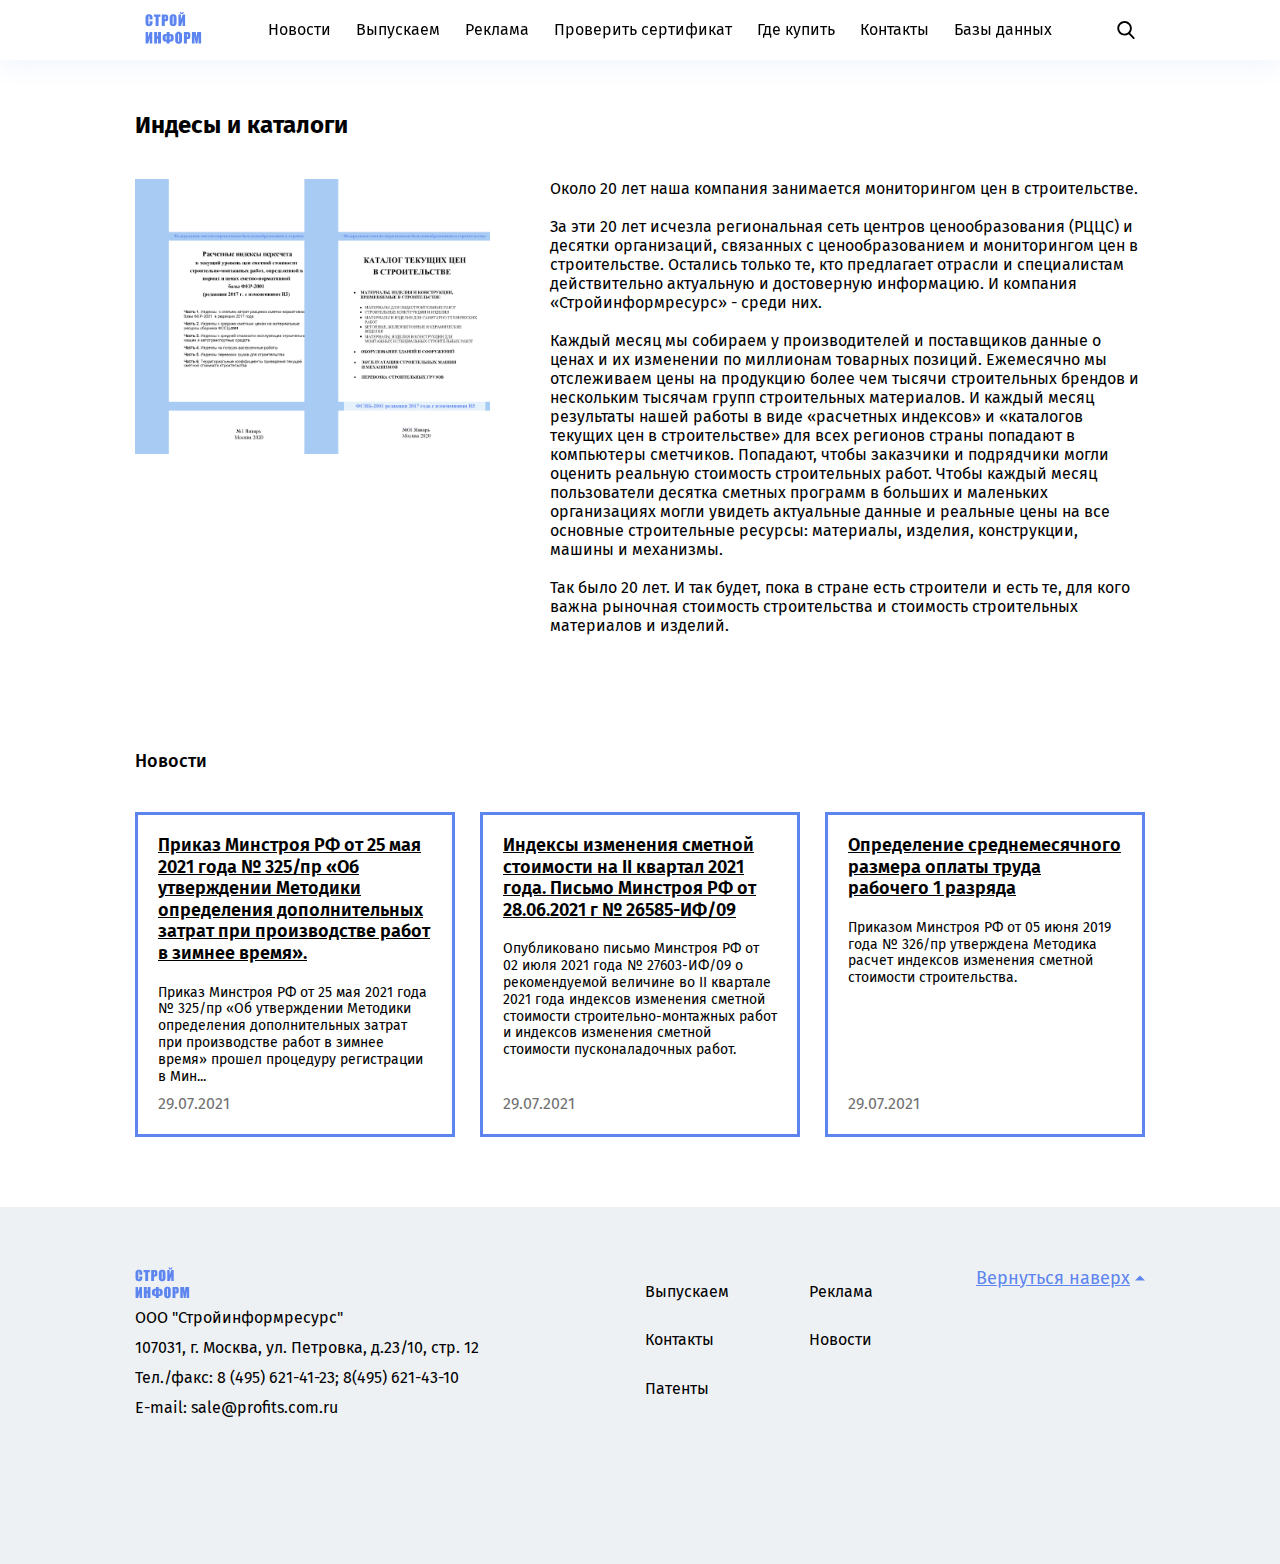
<file: index.html>
<!DOCTYPE html>
<html lang="ru">

<head>
    <meta charset="UTF-8">
    <meta http-equiv="X-UA-Compatible" content="IE=edge">
    <meta name="viewport" content="width=device-width, initial-scale=1.0">
    <title>СТРОЙ ФОРМ - </title>
    <link rel="preconnect" href="https://fonts.googleapis.com">
    <link rel="preconnect" href="https://fonts.gstatic.com" crossorigin>
    <link href="https://fonts.googleapis.com/css2?family=Fira+Sans:wght@300;400;500;600;700;800;900&display=swap"
        rel="stylesheet">
    <link rel="stylesheet" href="css/normalize.min.css">
    <link rel="stylesheet" href="css/style.css">
</head>

<body>

    <header>
        <div class="container">
            <div class="navbar">
                <div class="menu__overlay"></div>
                <button class="search bar" id="bar">
                    <span></span>
                    <span></span>
                    <span></span>
                </button>
                <a href="#" class="logo">
                    <img src="img/logo.svg" alt="СТРОЙ ФОРМ">
                </a>
                <nav class="mobilemenu">
                    <ul class="menu">
                        <li><a href="#">Новости</a></li>
                        <li><a href="#">Выпускаем</a></li>
                        <li>
                            <a href="#">Реклама</a>
                            <!-- <ul class="submenu">
                                <li><a href="#">Реклама 1</a></li>
                                <li><a href="#">Реклама 2</a></li>
                                <li><a href="#">Реклама 3</a></li>
                                <li><a href="#">Реклама 4</a></li>
                            </ul> -->
                        </li>
                        <li><a href="#">Проверить сертификат</a></li>
                        <li><a href="#">Где купить</a></li>
                        <li><a href="#">Контакты</a></li>
                        <li><a href="#">Базы данных</a></li>
                    </ul>
                </nav>
                <button class="search">
                    <svg width="18" height="18" viewBox="0 0 18 18" fill="none" xmlns="http://www.w3.org/2000/svg">
                        <path
                            d="M17.4249 16.3951L13.1409 11.9395C14.2424 10.6301 14.8459 8.98262 14.8459 7.26749C14.8459 3.26026 11.5856 0 7.5784 0C3.57117 0 0.310913 3.26026 0.310913 7.26749C0.310913 11.2747 3.57117 14.535 7.5784 14.535C9.08278 14.535 10.5164 14.0812 11.742 13.2199L16.0586 17.7093C16.239 17.8967 16.4817 18 16.7418 18C16.9879 18 17.2214 17.9062 17.3987 17.7355C17.7753 17.3731 17.7873 16.7721 17.4249 16.3951ZM7.5784 1.89587C10.5404 1.89587 12.95 4.30552 12.95 7.26749C12.95 10.2295 10.5404 12.6391 7.5784 12.6391C4.61643 12.6391 2.20678 10.2295 2.20678 7.26749C2.20678 4.30552 4.61643 1.89587 7.5784 1.89587Z"
                            fill="black" />
                    </svg>
                </button>
            </div>
        </div>
    </header>

    <section class="main home">
        <div class="container">
            <h1>Индесы и каталоги</h1>
            <div class="content">
                <img src="img/hero.png" alt="Документ первый">
                <div class="content__text">
                    <p>
                        Около 20 лет наша компания занимается мониторингом цен в строительстве.
                        <br><br>
                        За эти 20 лет исчезла региональная сеть центров ценообразования (РЦЦС) и десятки организаций,
                        связанных с ценообразованием и мониторингом цен в строительстве. Остались только те, кто
                        предлагает отрасли и специалистам действительно актуальную и достоверную информацию. И компания
                        «Стройинформресурс» - среди них.
                        <br><br>
                        Каждый месяц мы собираем у производителей и поставщиков данные о ценах и их изменении по
                        миллионам товарных позиций. Ежемесячно мы отслеживаем цены на продукцию более чем тысячи
                        строительных брендов и нескольким тысячам групп строительных материалов. И каждый месяц
                        результаты нашей работы в виде «расчетных индексов» и «каталогов текущих цен в строительстве»
                        для всех регионов страны попадают в компьютеры сметчиков. Попадают, чтобы заказчики и подрядчики
                        могли оценить реальную стоимость строительных работ. Чтобы каждый месяц пользователи десятка
                        сметных программ в больших и маленьких организациях могли увидеть актуальные данные и реальные
                        цены на все основные строительные ресурсы: материалы, изделия, конструкции, машины и механизмы.
                        <br><br>
                        Так было 20 лет. И так будет, пока в стране есть строители и есть те, для кого важна рыночная
                        стоимость строительства и стоимость строительных материалов и изделий.
                    </p>
                </div>
            </div>
            <h3>Новости</h3>
            <div class="home__articles">
                <a href="#" class="home__article">
                    <div class="home__article_info">
                        <h4>Приказ Минстроя РФ от 25 мая 2021 года № 325/пр «Об утверждении Методики определения
                            дополнительных затрат при производстве работ в зимнее время».</h4>
                        <p>Приказ Минстроя РФ от 25 мая 2021 года № 325/пр «Об утверждении Методики определения
                            дополнительных затрат при производстве работ в зимнее время» прошел процедуру регистрации в
                            Мин...</p>
                    </div>
                    <span>29.07.2021</span>
                </a>
                <a href="#" class="home__article">
                    <div class="home__article_info">
                        <h4>Индексы изменения сметной стоимости на II квартал 2021 года. Письмо Минстроя РФ от
                            28.06.2021 г
                            № 26585-ИФ/09</h4>
                        <p>Опубликовано письмо Минстроя РФ от 02 июля 2021 года № 27603-ИФ/09 о рекомендуемой величине
                            во II
                            квартале 2021 года индексов изменения сметной стоимости строительно-монтажных работ и
                            индексов
                            изменения сметной стоимости пусконаладочных работ.
                        </p>
                    </div>
                    <span>29.07.2021</span>
                </a>
                <a href="#" class="home__article">
                    <div class="home__article_info">
                        <h4>Определение среднемесячного размера оплаты труда рабочего 1 разряда</h4>
                        <p>Приказом Минстроя РФ от 05 июня 2019 года № 326/пр утверждена Методика расчет индексов
                            изменения
                            сметной стоимости строительства.</p>
                    </div>
                    <span>29.07.2021</span>
                </a>
            </div>
        </div>
    </section>

    <footer>
        <div class="container">
            <div class="footer__info">
                <a href="#" class="footlogo">
                    <img src="img/logo.svg" alt="СТРОЙ ФОРМ">
                </a>
                <p class="footinfo">
                    ООО "Стройинформресурс" <br>
                    107031, г. Москва, ул. Петровка, д.23/10, стр. 12 <br>
                    Тел./факс: 8 (495) 621-41-23; 8(495) 621-43-10 <br>
                    E-mail: sale@profits.com.ru <br>
                </p>
            </div>
            <info></info>
            <nav>
                <ul class="menu">
                    <div>
                        <li><a href="#">Выпускаем</a></li>
                        <li><a href="#">Контакты</a></li>
                        <li><a href="#">Патенты</a></li>
                    </div>
                    <div>
                        <li><a href="#">Реклама</a></li>
                        <li><a href="#">Новости</a></li>
                    </div>
                </ul>
            </nav>
            <a href="#" class="blue_link" id="TopBtn">Вернуться наверх <img src="img/arrow.svg" alt=""></a>
        </div>
    </footer>
    <script src="https://cdnjs.cloudflare.com/ajax/libs/jquery/3.1.1/jquery.min.js"></script>
    <script src="js/main.js"></script>

</body>

</html>
</file>
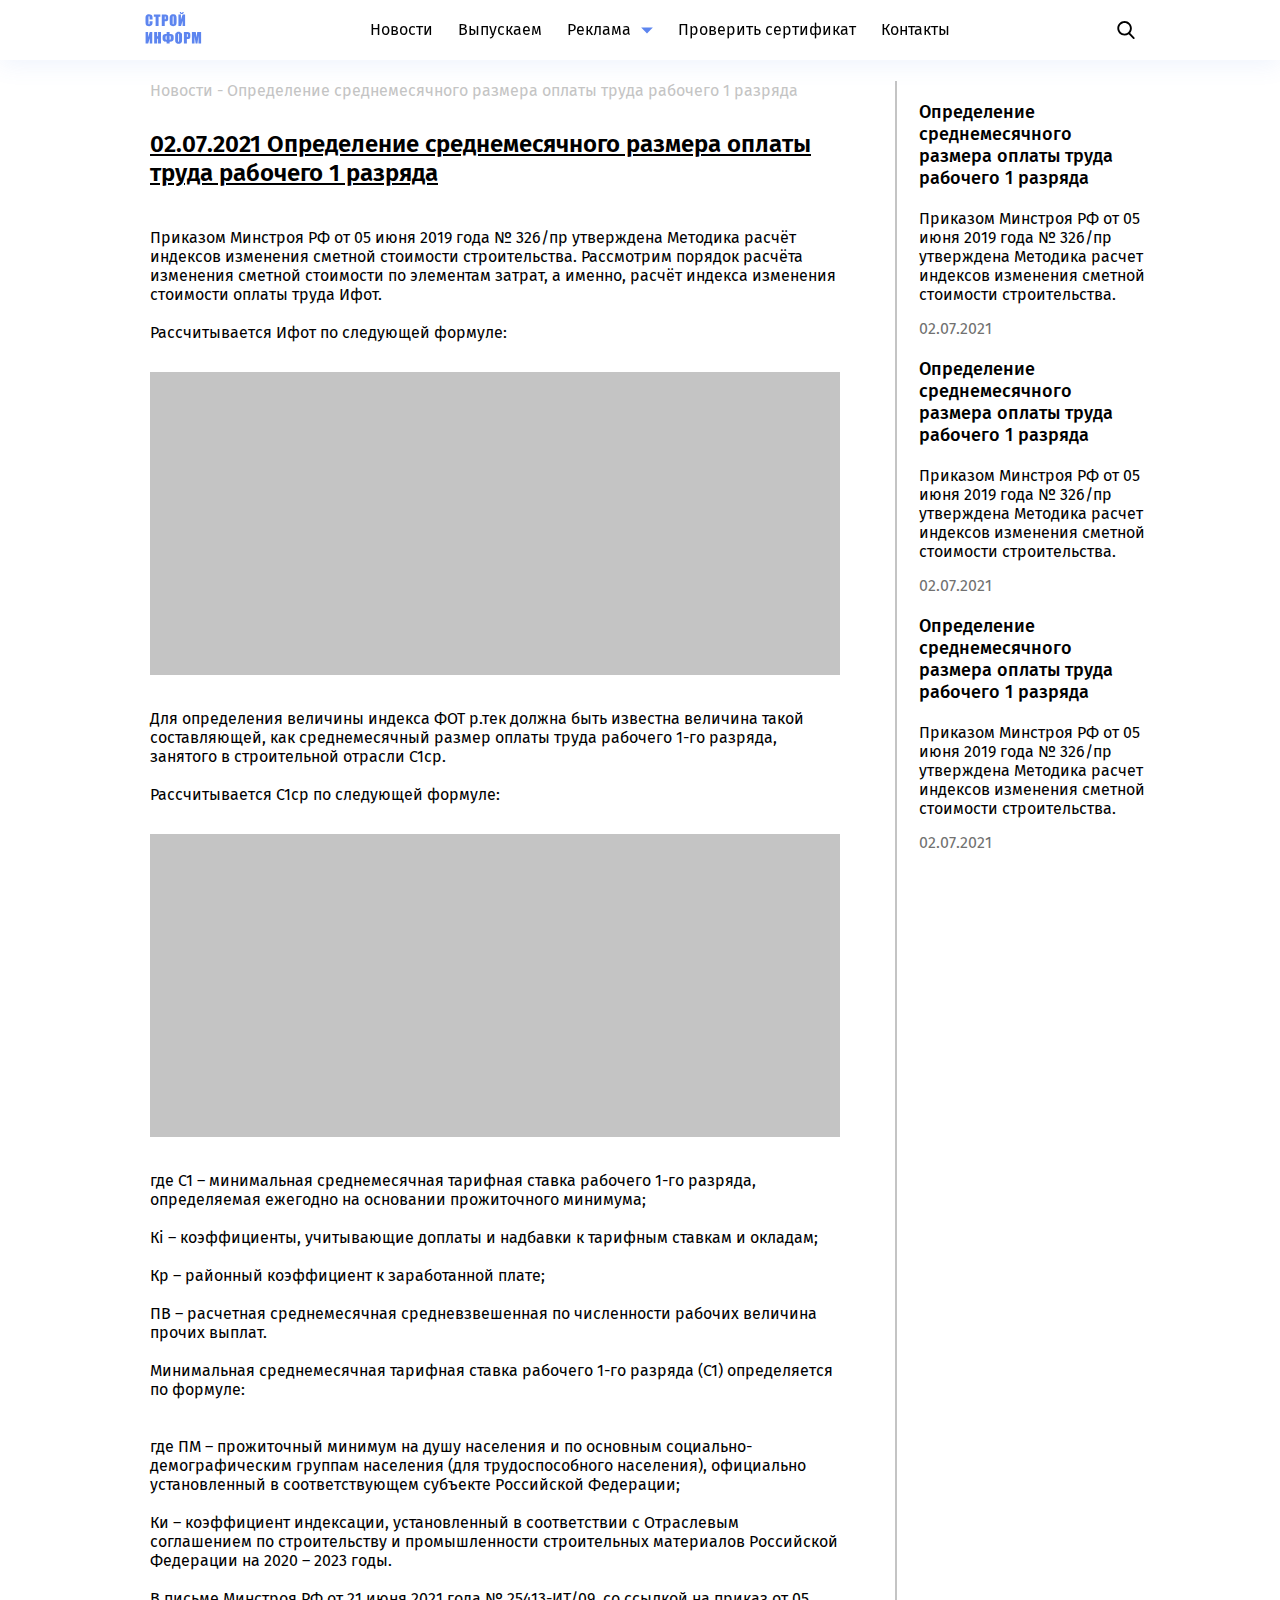
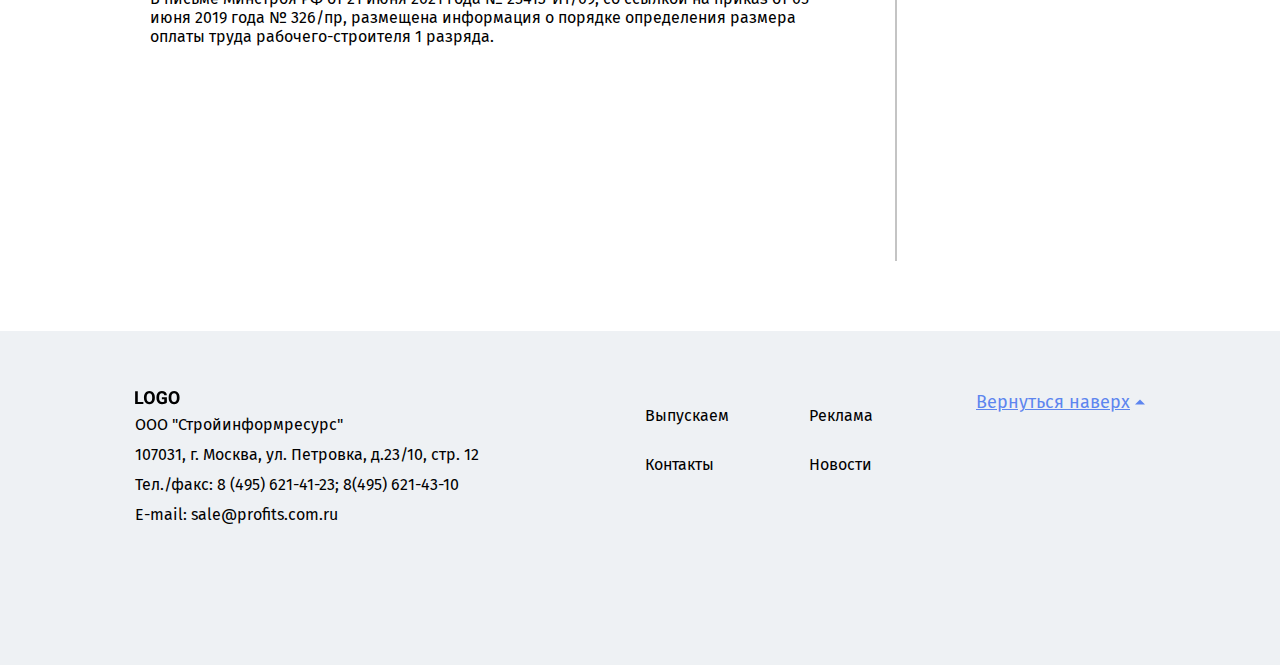
<file: article.html>
<!DOCTYPE html>
<html lang="ru">

<head>
    <meta charset="UTF-8">
    <meta http-equiv="X-UA-Compatible" content="IE=edge">
    <meta name="viewport" content="width=device-width, initial-scale=1.0">
    <title>СТРОЙ ФОРМ - </title>
    <link rel="preconnect" href="https://fonts.googleapis.com">
    <link rel="preconnect" href="https://fonts.gstatic.com" crossorigin>
    <link href="https://fonts.googleapis.com/css2?family=Fira+Sans:wght@300;400;500;600;700;800;900&display=swap"
        rel="stylesheet">
    <link rel="stylesheet" href="css/normalize.min.css">
    <link rel="stylesheet" href="css/style.css">
</head>

<body>

    <header>
        <div class="container">
            <div class="navbar">
                <div class="menu__overlay"></div>
                <button class="search bar" id="bar">
                    <span></span>
                    <span></span>
                    <span></span>
                </button>
                <a href="#" class="logo">
                    <img src="img/logo.svg" alt="СТРОЙ ФОРМ">
                </a>
                <nav class="mobilemenu">
                    <ul class="menu">
                        <li><a href="#">Новости</a></li>
                        <li><a href="#">Выпускаем</a></li>
                        <li class="haschild">
                            <a href="#">Реклама</a>
                            <ul class="submenu">
                                <li><a href="#">Реклама 1</a></li>
                                <li><a href="#">Реклама 2</a></li>
                                <li><a href="#">Реклама 3</a></li>
                                <li><a href="#">Реклама 4</a></li>
                            </ul>
                        </li>
                        <li><a href="#">Проверить сертификат</a></li>
                        <li><a href="#">Контакты</a></li>
                    </ul>
                </nav>
                <button class="search">
                    <svg width="18" height="18" viewBox="0 0 18 18" fill="none" xmlns="http://www.w3.org/2000/svg">
                        <path
                            d="M17.4249 16.3951L13.1409 11.9395C14.2424 10.6301 14.8459 8.98262 14.8459 7.26749C14.8459 3.26026 11.5856 0 7.5784 0C3.57117 0 0.310913 3.26026 0.310913 7.26749C0.310913 11.2747 3.57117 14.535 7.5784 14.535C9.08278 14.535 10.5164 14.0812 11.742 13.2199L16.0586 17.7093C16.239 17.8967 16.4817 18 16.7418 18C16.9879 18 17.2214 17.9062 17.3987 17.7355C17.7753 17.3731 17.7873 16.7721 17.4249 16.3951ZM7.5784 1.89587C10.5404 1.89587 12.95 4.30552 12.95 7.26749C12.95 10.2295 10.5404 12.6391 7.5784 12.6391C4.61643 12.6391 2.20678 10.2295 2.20678 7.26749C2.20678 4.30552 4.61643 1.89587 7.5784 1.89587Z"
                            fill="black" />
                    </svg>
                </button>
            </div>
        </div>
    </header>

    <div class="article__wrap container">
        <article class="article">
            <div class="container">
                <div class="breads">
                    <a href="#">Новости</a> - Определение среднемесячного размера оплаты труда рабочего 1 разряда  
                </div>
                <h1>02.07.2021 Определение среднемесячного размера оплаты труда рабочего 1 разряда</h1>
                <p>
                    Приказом Минстроя РФ от 05 июня 2019 года № 326/пр утверждена Методика расчёт индексов изменения
                    сметной
                    стоимости строительства.
                    Рассмотрим порядок расчёта изменения сметной стоимости по элементам затрат, а именно, расчёт индекса
                    изменения стоимости оплаты труда Ифот.
                    <br>
                    <br>
                    Рассчитывается Ифот по следующей формуле:
                </p>
                <figure>
                    <img src="img/article.png" alt="">
                </figure>
                <p>
                    Для определения величины индекса ФОТ р.тек должна быть известна величина такой составляющей, как
                    среднемесячный размер оплаты труда рабочего 1-го разряда, занятого в строительной отрасли С1ср.
                    <br>
                    <br>
                    Рассчитывается С1ср по следующей формуле:
                </p>
                <figure>
                    <img src="img/article.png" alt="">
                </figure>
                <p>
                    где С1 – минимальная среднемесячная тарифная ставка рабочего 1-го разряда, определяемая ежегодно на
                    основании прожиточного минимума;
                    <br>
                    <br>
                    Кi – коэффициенты, учитывающие доплаты и надбавки к тарифным ставкам и окладам;
                    <br>
                    <br>
                    Кр – районный коэффициент к заработанной плате;
                    <br>
                    <br>
                    ПВ – расчетная среднемесячная средневзвешенная по численности рабочих величина прочих выплат.
                    <br>
                    <br>
                    Минимальная среднемесячная тарифная ставка рабочего 1-го разряда (С1) определяется по формуле:
                    <br>
                    <br>
                    <br>
                    где ПМ – прожиточный минимум на душу населения и по основным социально-демографическим группам
                    населения
                    (для трудоспособного населения), официально установленный в соответствующем субъекте Российской
                    Федерации;
                    <br>
                    <br>
                    Ки – коэффициент индексации, установленный в соответствии с Отраслевым соглашением по строительству
                    и
                    промышленности строительных материалов Российской Федерации на 2020 – 2023 годы.
                    <br>
                    <br>
                    В письме Минстроя РФ от 21 июня 2021 года № 25413-ИТ/09, со ссылкой на приказ от 05 июня 2019 года №
                    326/пр, размещена информация о порядке определения размера оплаты труда рабочего-строителя 1
                    разряда.
                </p>
            </div>
        </article>

        <aside class="related">
            <a href="#" class="related__item">
                <h3>Определение среднемесячного размера оплаты труда рабочего 1 разряда</h3>
                <p>
                    Приказом Минстроя РФ от 05 июня 2019 года № 326/пр утверждена Методика расчет индексов изменения
                    сметной
                    стоимости строительства.
                </p>
                <div class="related__time">
                    02.07.2021
                </div>
            </a>
            <a href="#" class="related__item">
                <h3>Определение среднемесячного размера оплаты труда рабочего 1 разряда</h3>
                <p>
                    Приказом Минстроя РФ от 05 июня 2019 года № 326/пр утверждена Методика расчет индексов изменения
                    сметной
                    стоимости строительства.
                </p>
                <div class="related__time">
                    02.07.2021
                </div>
            </a>
            <a href="#" class="related__item">
                <h3>Определение среднемесячного размера оплаты труда рабочего 1 разряда</h3>
                <p>
                    Приказом Минстроя РФ от 05 июня 2019 года № 326/пр утверждена Методика расчет индексов изменения
                    сметной
                    стоимости строительства.
                </p>
                <div class="related__time">
                    02.07.2021
                </div>
            </a>
        </aside>
    </div>

    <footer>
        <div class="container">
            <div class="footer__info">
                <a href="#" class="footlogo">
                    <img src="img/foot_logo.svg" alt="СТРОЙ ФОРМ">
                </a>
                <p class="footinfo">
                    ООО "Стройинформресурс" <br>
                    107031, г. Москва, ул. Петровка, д.23/10, стр. 12 <br>
                    Тел./факс: 8 (495) 621-41-23; 8(495) 621-43-10 <br>
                    E-mail: sale@profits.com.ru <br>
                </p>
            </div>
            <info></info>
            <nav>
                <ul class="menu">
                    <div>
                        <li><a href="#">Выпускаем</a></li>
                        <li><a href="#">Контакты</a></li>
                    </div>
                    <div>
                        <li><a href="#">Реклама</a></li>
                        <li><a href="#">Новости</a></li>
                    </div>
                </ul>
            </nav>
            <a href="#" class="blue_link" id="TopBtn">Вернуться наверх <img src="img/arrow.svg" alt=""></a>
        </div>
    </footer>
    <script src="https://cdnjs.cloudflare.com/ajax/libs/jquery/3.1.1/jquery.min.js"></script>
    <script src="js/main.js"></script>

</body>

</html>
</file>
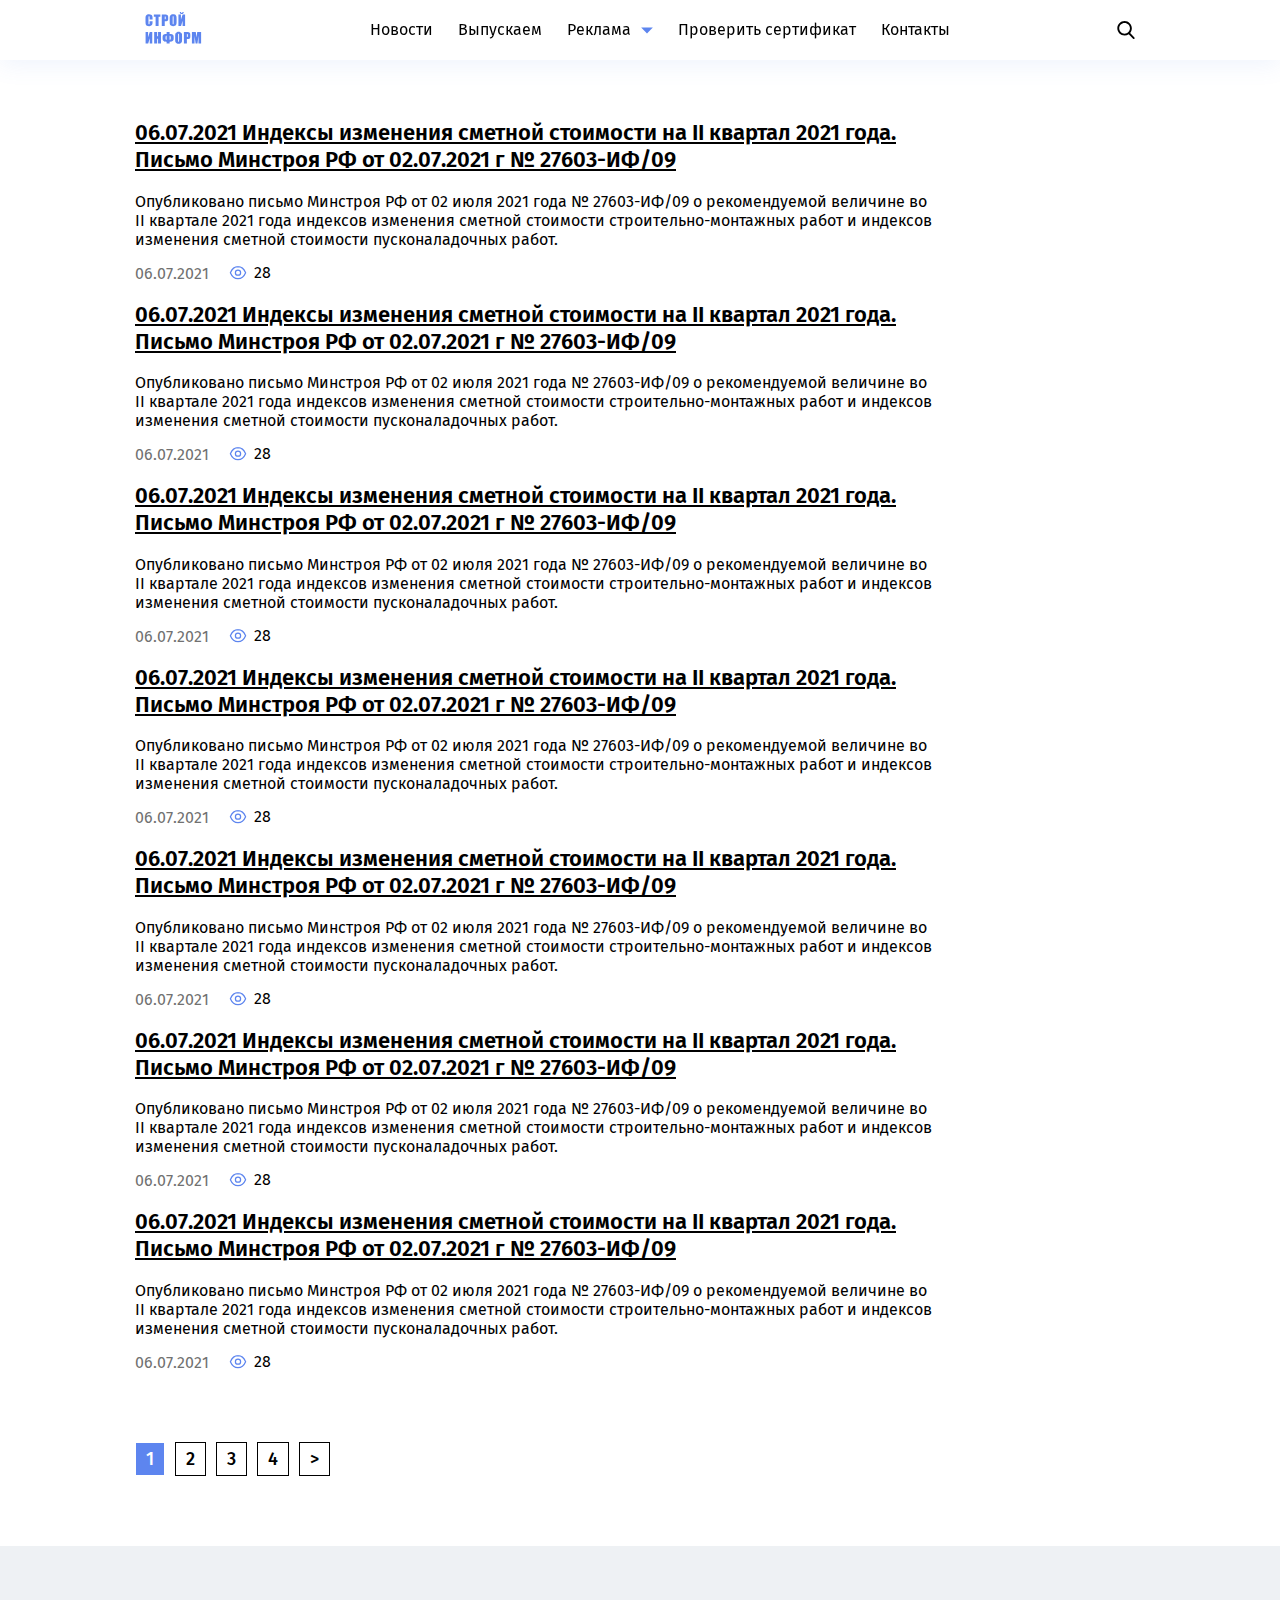
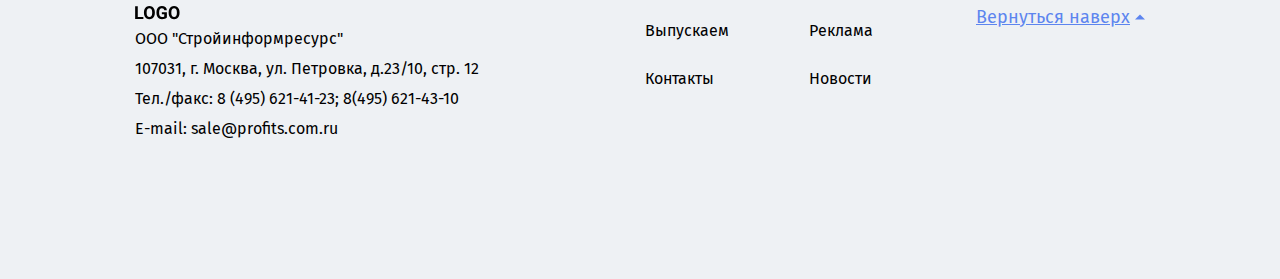
<file: blog.html>
<!DOCTYPE html>
<html lang="ru">

<head>
    <meta charset="UTF-8">
    <meta http-equiv="X-UA-Compatible" content="IE=edge">
    <meta name="viewport" content="width=device-width, initial-scale=1.0">
    <title>СТРОЙ ФОРМ - </title>
    <link rel="preconnect" href="https://fonts.googleapis.com">
    <link rel="preconnect" href="https://fonts.gstatic.com" crossorigin>
    <link href="https://fonts.googleapis.com/css2?family=Fira+Sans:wght@300;400;500;600;700;800;900&display=swap"
        rel="stylesheet">
    <link rel="stylesheet" href="css/normalize.min.css">
    <link rel="stylesheet" href="css/style.css">
</head>

<body>

    <header>
        <div class="container">
            <div class="navbar">
                <div class="menu__overlay"></div>
                <button class="search bar" id="bar">
                    <span></span>
                    <span></span>
                    <span></span>
                </button>
                <a href="#" class="logo">
                    <img src="img/logo.svg" alt="СТРОЙ ФОРМ">
                </a>
                <nav class="mobilemenu">
                    <ul class="menu">
                        <li><a href="#">Новости</a></li>
                        <li><a href="#">Выпускаем</a></li>
                        <li class="haschild">
                            <a href="#">Реклама</a>
                            <ul class="submenu">
                                <li><a href="#">Реклама 1</a></li>
                                <li><a href="#">Реклама 2</a></li>
                                <li><a href="#">Реклама 3</a></li>
                                <li><a href="#">Реклама 4</a></li>
                            </ul>
                        </li>
                        <li><a href="#">Проверить сертификат</a></li>
                        <li><a href="#">Контакты</a></li>
                    </ul>
                </nav>
                <button class="search">
                    <svg width="18" height="18" viewBox="0 0 18 18" fill="none" xmlns="http://www.w3.org/2000/svg">
                        <path
                            d="M17.4249 16.3951L13.1409 11.9395C14.2424 10.6301 14.8459 8.98262 14.8459 7.26749C14.8459 3.26026 11.5856 0 7.5784 0C3.57117 0 0.310913 3.26026 0.310913 7.26749C0.310913 11.2747 3.57117 14.535 7.5784 14.535C9.08278 14.535 10.5164 14.0812 11.742 13.2199L16.0586 17.7093C16.239 17.8967 16.4817 18 16.7418 18C16.9879 18 17.2214 17.9062 17.3987 17.7355C17.7753 17.3731 17.7873 16.7721 17.4249 16.3951ZM7.5784 1.89587C10.5404 1.89587 12.95 4.30552 12.95 7.26749C12.95 10.2295 10.5404 12.6391 7.5784 12.6391C4.61643 12.6391 2.20678 10.2295 2.20678 7.26749C2.20678 4.30552 4.61643 1.89587 7.5784 1.89587Z"
                            fill="black" />
                    </svg>
                </button>
            </div>
        </div>
    </header>

    <section class="blog">
        <div class="container">
            <a href="article.html" class="blog__item">
                <h2>06.07.2021 Индексы изменения сметной стоимости на II квартал 2021 года. Письмо Минстроя РФ от
                    02.07.2021 г № 27603-ИФ/09</h2>
                <p>Опубликовано письмо Минстроя РФ от 02 июля 2021 года № 27603-ИФ/09 о рекомендуемой величине во II
                    квартале 2021 года индексов изменения сметной стоимости строительно-монтажных работ и индексов
                    изменения сметной стоимости пусконаладочных работ.
                </p>
                <div class="blog__item-info">
                    <span class="blog__time">06.07.2021</span>
                    <div class="blog__views">
                        <img src="img/eye.svg" alt="">
                        <span>28</span>
                    </div>
                </div>
            </a>
            <a href="article.html" class="blog__item">
                <h2>06.07.2021 Индексы изменения сметной стоимости на II квартал 2021 года. Письмо Минстроя РФ от
                    02.07.2021 г № 27603-ИФ/09</h2>
                <p>Опубликовано письмо Минстроя РФ от 02 июля 2021 года № 27603-ИФ/09 о рекомендуемой величине во II
                    квартале 2021 года индексов изменения сметной стоимости строительно-монтажных работ и индексов
                    изменения сметной стоимости пусконаладочных работ.
                </p>
                <div class="blog__item-info">
                    <span class="blog__time">06.07.2021</span>
                    <div class="blog__views">
                        <img src="img/eye.svg" alt="">
                        <span>28</span>
                    </div>
                </div>
            </a>
            <a href="article.html" class="blog__item">
                <h2>06.07.2021 Индексы изменения сметной стоимости на II квартал 2021 года. Письмо Минстроя РФ от
                    02.07.2021 г № 27603-ИФ/09</h2>
                <p>Опубликовано письмо Минстроя РФ от 02 июля 2021 года № 27603-ИФ/09 о рекомендуемой величине во II
                    квартале 2021 года индексов изменения сметной стоимости строительно-монтажных работ и индексов
                    изменения сметной стоимости пусконаладочных работ.
                </p>
                <div class="blog__item-info">
                    <span class="blog__time">06.07.2021</span>
                    <div class="blog__views">
                        <img src="img/eye.svg" alt="">
                        <span>28</span>
                    </div>
                </div>
            </a>
            <a href="article.html" class="blog__item">
                <h2>06.07.2021 Индексы изменения сметной стоимости на II квартал 2021 года. Письмо Минстроя РФ от
                    02.07.2021 г № 27603-ИФ/09</h2>
                <p>Опубликовано письмо Минстроя РФ от 02 июля 2021 года № 27603-ИФ/09 о рекомендуемой величине во II
                    квартале 2021 года индексов изменения сметной стоимости строительно-монтажных работ и индексов
                    изменения сметной стоимости пусконаладочных работ.
                </p>
                <div class="blog__item-info">
                    <span class="blog__time">06.07.2021</span>
                    <div class="blog__views">
                        <img src="img/eye.svg" alt="">
                        <span>28</span>
                    </div>
                </div>
            </a>
            <a href="article.html" class="blog__item">
                <h2>06.07.2021 Индексы изменения сметной стоимости на II квартал 2021 года. Письмо Минстроя РФ от
                    02.07.2021 г № 27603-ИФ/09</h2>
                <p>Опубликовано письмо Минстроя РФ от 02 июля 2021 года № 27603-ИФ/09 о рекомендуемой величине во II
                    квартале 2021 года индексов изменения сметной стоимости строительно-монтажных работ и индексов
                    изменения сметной стоимости пусконаладочных работ.
                </p>
                <div class="blog__item-info">
                    <span class="blog__time">06.07.2021</span>
                    <div class="blog__views">
                        <img src="img/eye.svg" alt="">
                        <span>28</span>
                    </div>
                </div>
            </a>
            <a href="article.html" class="blog__item">
                <h2>06.07.2021 Индексы изменения сметной стоимости на II квартал 2021 года. Письмо Минстроя РФ от
                    02.07.2021 г № 27603-ИФ/09</h2>
                <p>Опубликовано письмо Минстроя РФ от 02 июля 2021 года № 27603-ИФ/09 о рекомендуемой величине во II
                    квартале 2021 года индексов изменения сметной стоимости строительно-монтажных работ и индексов
                    изменения сметной стоимости пусконаладочных работ.
                </p>
                <div class="blog__item-info">
                    <span class="blog__time">06.07.2021</span>
                    <div class="blog__views">
                        <img src="img/eye.svg" alt="">
                        <span>28</span>
                    </div>
                </div>
            </a>
            <a href="article.html" class="blog__item">
                <h2>06.07.2021 Индексы изменения сметной стоимости на II квартал 2021 года. Письмо Минстроя РФ от
                    02.07.2021 г № 27603-ИФ/09</h2>
                <p>Опубликовано письмо Минстроя РФ от 02 июля 2021 года № 27603-ИФ/09 о рекомендуемой величине во II
                    квартале 2021 года индексов изменения сметной стоимости строительно-монтажных работ и индексов
                    изменения сметной стоимости пусконаладочных работ.
                </p>
                <div class="blog__item-info">
                    <span class="blog__time">06.07.2021</span>
                    <div class="blog__views">
                        <img src="img/eye.svg" alt="">
                        <span>28</span>
                    </div>
                </div>
            </a>

            <ul class="pagination">
                <li><a href="#" class="active">1</a></li>
                <li><a href="#">2</a></li>
                <li><a href="#">3</a></li>
                <li><a href="#">4</a></li>
                <li><a href="#">></a></li>
            </ul>
        </div>
    </section>

    <footer>
        <div class="container">
            <div class="footer__info">
                <a href="#" class="footlogo">
                    <img src="img/foot_logo.svg" alt="СТРОЙ ФОРМ">
                </a>
                <p class="footinfo">
                    ООО "Стройинформресурс" <br>
                    107031, г. Москва, ул. Петровка, д.23/10, стр. 12 <br>
                    Тел./факс: 8 (495) 621-41-23; 8(495) 621-43-10 <br>
                    E-mail: sale@profits.com.ru <br>
                </p>
            </div>
            <info></info>
            <nav>
                <ul class="menu">
                    <div>
                        <li><a href="#">Выпускаем</a></li>
                        <li><a href="#">Контакты</a></li>
                    </div>
                    <div>
                        <li><a href="#">Реклама</a></li>
                        <li><a href="#">Новости</a></li>
                    </div>
                </ul>
            </nav>
            <a href="#" class="blue_link" id="TopBtn">Вернуться наверх <img src="img/arrow.svg" alt=""></a>
        </div>
    </footer>
    <script src="https://cdnjs.cloudflare.com/ajax/libs/jquery/3.1.1/jquery.min.js"></script>
    <script src="js/main.js"></script>

</body>

</html>
</file>
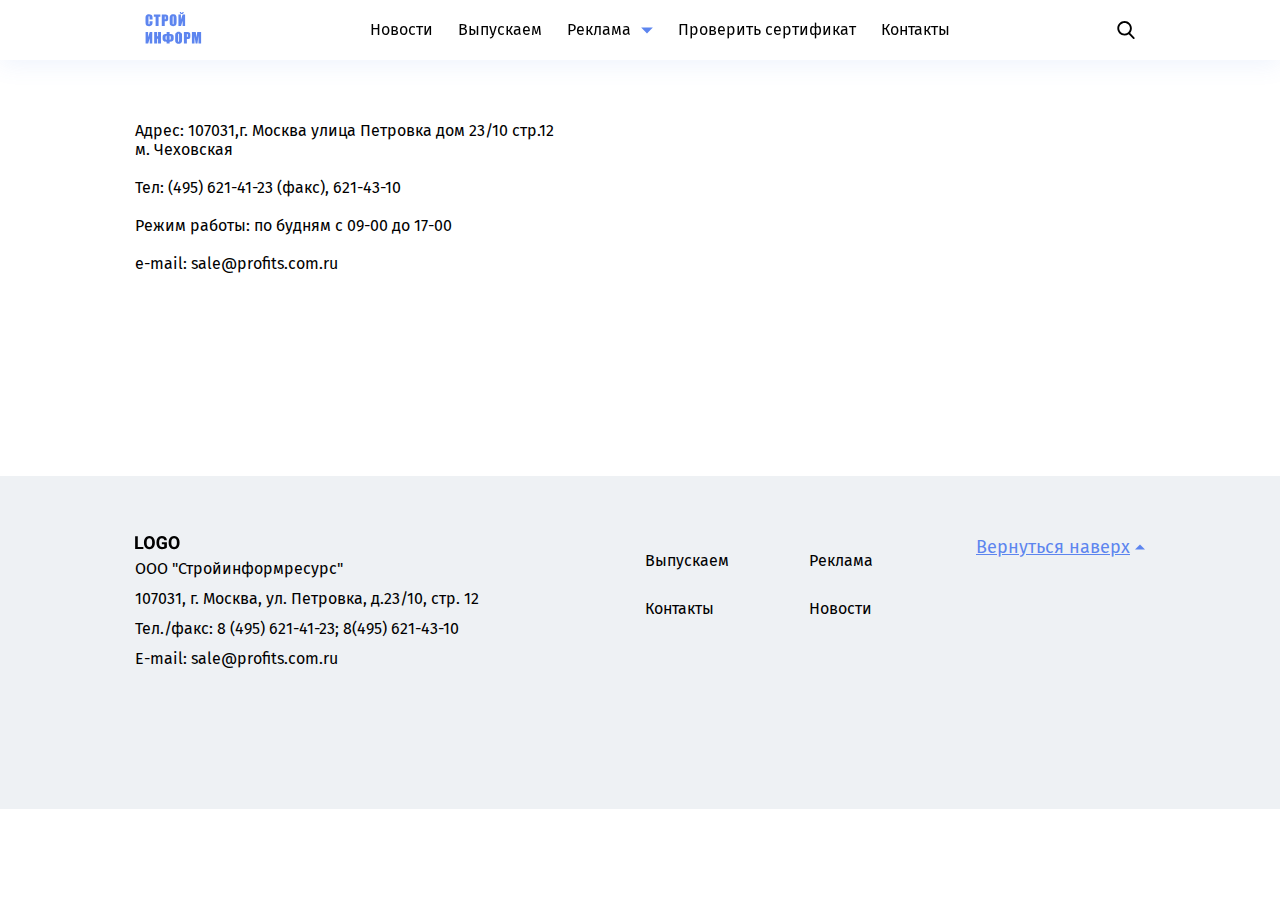
<file: contact.html>
<!DOCTYPE html>
<html lang="ru">

<head>
    <meta charset="UTF-8">
    <meta http-equiv="X-UA-Compatible" content="IE=edge">
    <meta name="viewport" content="width=device-width, initial-scale=1.0">
    <title>СТРОЙ ФОРМ - </title>
    <link rel="preconnect" href="https://fonts.googleapis.com">
    <link rel="preconnect" href="https://fonts.gstatic.com" crossorigin>
    <link href="https://fonts.googleapis.com/css2?family=Fira+Sans:wght@300;400;500;600;700;800;900&display=swap"
        rel="stylesheet">
    <link rel="stylesheet" href="css/normalize.min.css">
    <link rel="stylesheet" href="css/style.css">
</head>

<body>

    <header>
        <div class="container">
            <div class="navbar">
                <div class="menu__overlay"></div>
                <button class="search bar" id="bar">
                    <span></span>
                    <span></span>
                    <span></span>
                </button>
                <a href="#" class="logo">
                    <img src="img/logo.svg" alt="СТРОЙ ФОРМ">
                </a>
                <nav class="mobilemenu">
                    <ul class="menu">
                        <li><a href="#">Новости</a></li>
                        <li><a href="#">Выпускаем</a></li>
                        <li class="haschild">
                            <a href="#">Реклама</a>
                            <ul class="submenu">
                                <li><a href="#">Реклама 1</a></li>
                                <li><a href="#">Реклама 2</a></li>
                                <li><a href="#">Реклама 3</a></li>
                                <li><a href="#">Реклама 4</a></li>
                            </ul>
                        </li>
                        <li><a href="#">Проверить сертификат</a></li>
                        <li><a href="#">Контакты</a></li>
                    </ul>
                </nav>
                <button class="search">
                    <svg width="18" height="18" viewBox="0 0 18 18" fill="none" xmlns="http://www.w3.org/2000/svg">
                        <path
                            d="M17.4249 16.3951L13.1409 11.9395C14.2424 10.6301 14.8459 8.98262 14.8459 7.26749C14.8459 3.26026 11.5856 0 7.5784 0C3.57117 0 0.310913 3.26026 0.310913 7.26749C0.310913 11.2747 3.57117 14.535 7.5784 14.535C9.08278 14.535 10.5164 14.0812 11.742 13.2199L16.0586 17.7093C16.239 17.8967 16.4817 18 16.7418 18C16.9879 18 17.2214 17.9062 17.3987 17.7355C17.7753 17.3731 17.7873 16.7721 17.4249 16.3951ZM7.5784 1.89587C10.5404 1.89587 12.95 4.30552 12.95 7.26749C12.95 10.2295 10.5404 12.6391 7.5784 12.6391C4.61643 12.6391 2.20678 10.2295 2.20678 7.26749C2.20678 4.30552 4.61643 1.89587 7.5784 1.89587Z"
                            fill="black" />
                    </svg>
                </button>
            </div>
        </div>
    </header>

    <section class="contact">
        <div class="container">
            <p>
                Адрес: 107031,г. Москва улица Петровка дом 23/10 стр.12 м. Чеховская
                <br><br>
                Тел: (495) 621-41-23 (факс), 621-43-10
                <br><br>
                Режим работы: по будням с 09-00 до 17-00
                <br><br>
                e-mail: sale@profits.com.ru
            </p>
            <div class="map">
                <iframe
                    src="https://www.google.com/maps/embed?pb=!1m18!1m12!1m3!1d2244.5861595762894!2d37.612812815751134!3d55.76569089846561!2m3!1f0!2f0!3f0!3m2!1i1024!2i768!4f13.1!3m3!1m2!1s0x46b54a43d4ce5f65%3A0x9517a7736f865666!2zUGV0cm92a2EgVWxpdHNhLCAyMy8xMCDRgdGC0YDQvtC10L3QuNC1IDEyLCBNb3NrdmEsIFJ1c3NpYSwgMTA3MDMx!5e0!3m2!1sen!2sfr!4v1632131689595!5m2!1sen!2sfr"
                    width="600" height="450" style="border:0;" allowfullscreen="" loading="lazy"></iframe>
            </div>
        </div>
    </section>

    <footer>
        <div class="container">
            <div class="footer__info">
                <a href="#" class="footlogo">
                    <img src="img/foot_logo.svg" alt="СТРОЙ ФОРМ">
                </a>
                <p class="footinfo">
                    ООО "Стройинформресурс" <br>
                    107031, г. Москва, ул. Петровка, д.23/10, стр. 12 <br>
                    Тел./факс: 8 (495) 621-41-23; 8(495) 621-43-10 <br>
                    E-mail: sale@profits.com.ru <br>
                </p>
            </div>
            <info></info>
            <nav>
                <ul class="menu">
                    <div>
                        <li><a href="#">Выпускаем</a></li>
                        <li><a href="#">Контакты</a></li>
                    </div>
                    <div>
                        <li><a href="#">Реклама</a></li>
                        <li><a href="#">Новости</a></li>
                    </div>
                </ul>
            </nav>
            <a href="#" class="blue_link" id="TopBtn">Вернуться наверх <img src="img/arrow.svg" alt=""></a>
        </div>
    </footer>
    <script src="https://cdnjs.cloudflare.com/ajax/libs/jquery/3.1.1/jquery.min.js"></script>
    <script src="js/main.js"></script>

</body>

</html>
</file>
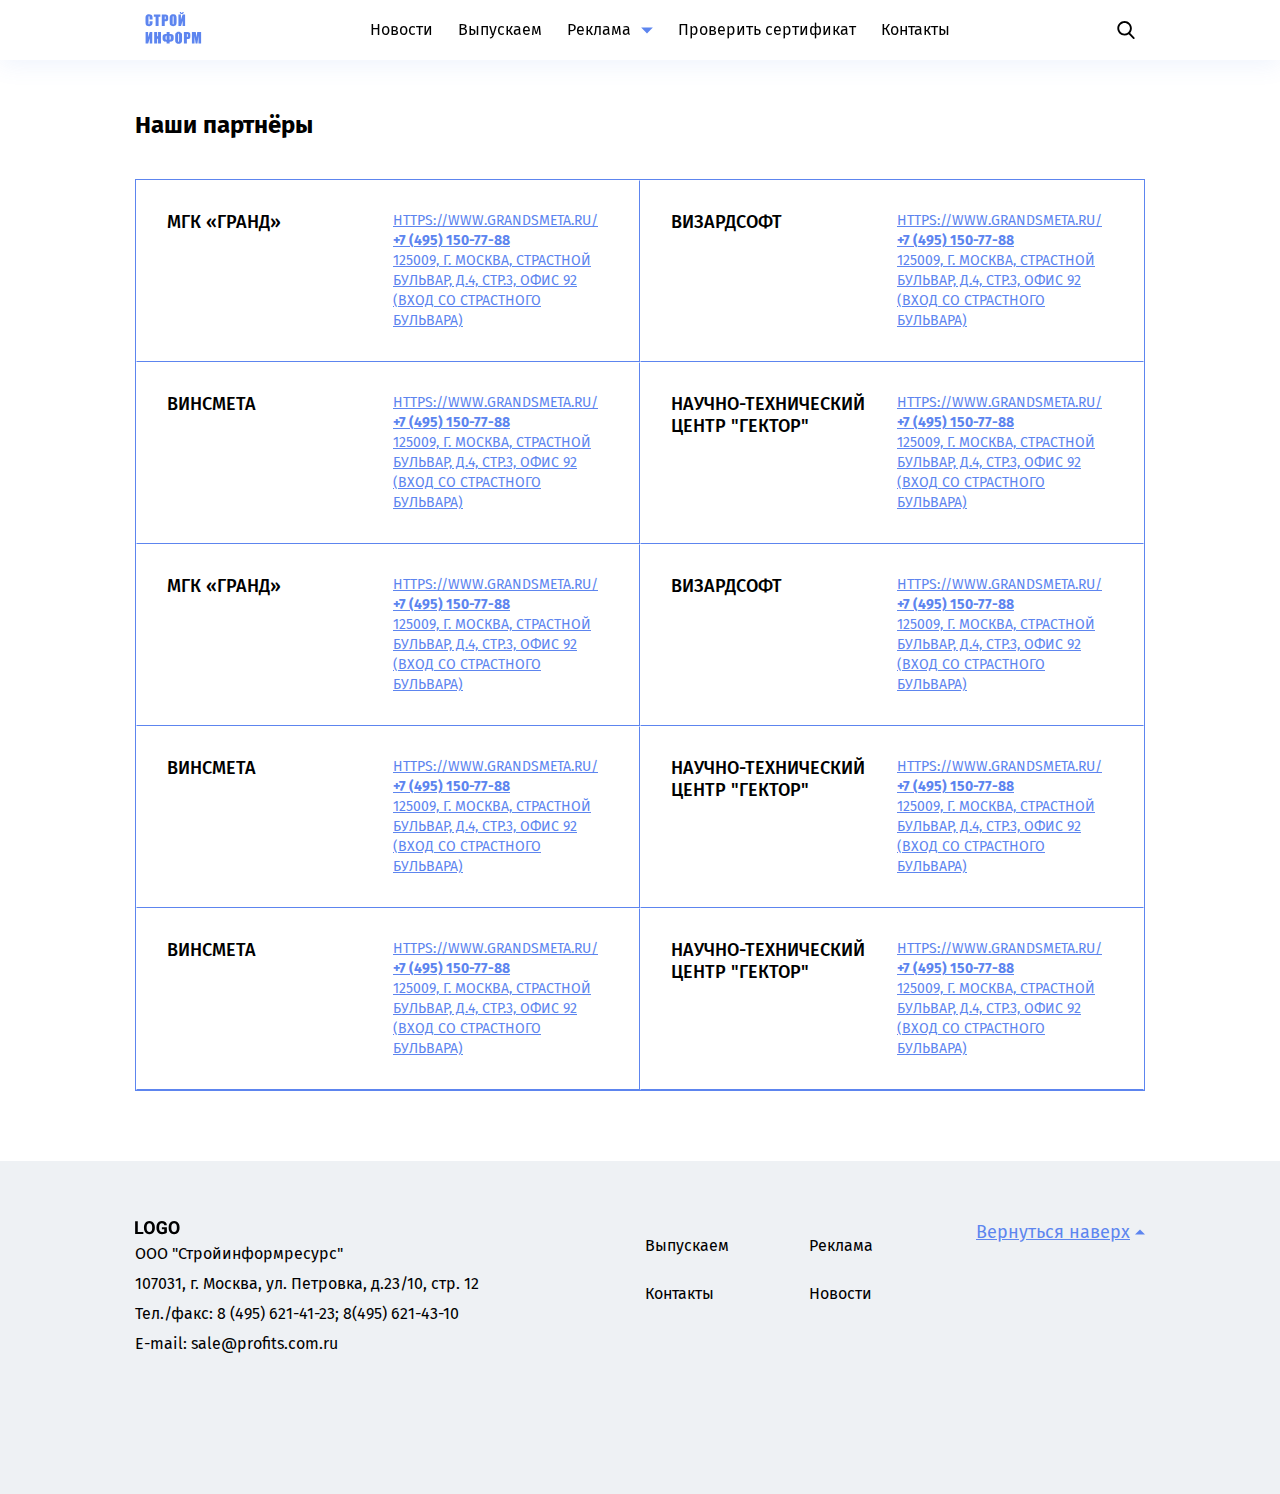
<file: partners.html>
<!DOCTYPE html>
<html lang="ru">

<head>
    <meta charset="UTF-8">
    <meta http-equiv="X-UA-Compatible" content="IE=edge">
    <meta name="viewport" content="width=device-width, initial-scale=1.0">
    <title>СТРОЙ ФОРМ - </title>
    <link rel="preconnect" href="https://fonts.googleapis.com">
    <link rel="preconnect" href="https://fonts.gstatic.com" crossorigin>
    <link href="https://fonts.googleapis.com/css2?family=Fira+Sans:wght@300;400;500;600;700;800;900&display=swap"
        rel="stylesheet">
    <link rel="stylesheet" href="css/normalize.min.css">
    <link rel="stylesheet" href="css/style.css">
</head>

<body>

    <header>
        <div class="container">
            <div class="navbar">
                <div class="menu__overlay"></div>
                <button class="search bar" id="bar">
                    <span></span>
                    <span></span>
                    <span></span>
                </button>
                <a href="#" class="logo">
                    <img src="img/logo.svg" alt="СТРОЙ ФОРМ">
                </a>
                <nav class="mobilemenu">
                    <ul class="menu">
                        <li><a href="#">Новости</a></li>
                        <li><a href="#">Выпускаем</a></li>
                        <li class="haschild">
                            <a href="#">Реклама</a>
                            <ul class="submenu">
                                <li><a href="#">Реклама 1</a></li>
                                <li><a href="#">Реклама 2</a></li>
                                <li><a href="#">Реклама 3</a></li>
                                <li><a href="#">Реклама 4</a></li>
                            </ul>
                        </li>
                        <li><a href="#">Проверить сертификат</a></li>
                        <li><a href="#">Контакты</a></li>
                    </ul>
                </nav>
                <button class="search">
                    <svg width="18" height="18" viewBox="0 0 18 18" fill="none" xmlns="http://www.w3.org/2000/svg">
                        <path
                            d="M17.4249 16.3951L13.1409 11.9395C14.2424 10.6301 14.8459 8.98262 14.8459 7.26749C14.8459 3.26026 11.5856 0 7.5784 0C3.57117 0 0.310913 3.26026 0.310913 7.26749C0.310913 11.2747 3.57117 14.535 7.5784 14.535C9.08278 14.535 10.5164 14.0812 11.742 13.2199L16.0586 17.7093C16.239 17.8967 16.4817 18 16.7418 18C16.9879 18 17.2214 17.9062 17.3987 17.7355C17.7753 17.3731 17.7873 16.7721 17.4249 16.3951ZM7.5784 1.89587C10.5404 1.89587 12.95 4.30552 12.95 7.26749C12.95 10.2295 10.5404 12.6391 7.5784 12.6391C4.61643 12.6391 2.20678 10.2295 2.20678 7.26749C2.20678 4.30552 4.61643 1.89587 7.5784 1.89587Z"
                            fill="black" />
                    </svg>
                </button>
            </div>
        </div>
    </header>


    <section class="partners">
        <div class="container">
            <h1>Наши партнёры</h1>
            <div class="partners__items">
                <div class="partners__item">
                    <h3>МГК «ГРАНД»</h3>
                    <div class="partners__links">
                        <a href="#">https://www.grandsmeta.ru/</a>
                        <a href="tel:+7 (495) 150-77-88">+7 (495) 150-77-88</a>
                        <a target="_blank" href="https://www.google.com/maps/search/125009,+%D0%B3.+%D0%9C%D0%BE%D1%81%D0%BA%D0%B2%D0%B0,+%D0%A1%D1%82%D1%80%D0%B0%D1%81%D1%82%D0%BD%D0%BE%D0%B9+%D0%B1%D1%83%D0%BB%D1%8C%D0%B2%D0%B0%D1%80,+%D0%B4.4,+%D1%81%D1%82%D1%80.3,+%D0%BE%D1%84%D0%B8%D1%81+92+(%D0%B2%D1%85%D0%BE%D0%B4+%D1%81%D0%BE+%D0%A1%D1%82%D1%80%D0%B0%D1%81%D1%82%D0%BD%D0%BE%D0%B3%D0%BE+%D0%B1%D1%83%D0%BB%D1%8C%D0%B2%D0%B0%D1%80%D0%B0)/@55.7652137,37.6060634,17z/data=!3m1!4b1">125009,
                            г. Москва, Страстной бульвар, д.4, стр.3, офис 92 (вход со Страстного бульвара)</a>
                    </div>
                </div>
                <div class="partners__item">
                    <h3>Визардсофт</h3>
                    <div class="partners__links">
                        <a href="#">https://www.grandsmeta.ru/</a>
                        <a href="tel:+7 (495) 150-77-88">+7 (495) 150-77-88</a>
                        <a target="_blank" href="https://www.google.com/maps/search/125009,+%D0%B3.+%D0%9C%D0%BE%D1%81%D0%BA%D0%B2%D0%B0,+%D0%A1%D1%82%D1%80%D0%B0%D1%81%D1%82%D0%BD%D0%BE%D0%B9+%D0%B1%D1%83%D0%BB%D1%8C%D0%B2%D0%B0%D1%80,+%D0%B4.4,+%D1%81%D1%82%D1%80.3,+%D0%BE%D1%84%D0%B8%D1%81+92+(%D0%B2%D1%85%D0%BE%D0%B4+%D1%81%D0%BE+%D0%A1%D1%82%D1%80%D0%B0%D1%81%D1%82%D0%BD%D0%BE%D0%B3%D0%BE+%D0%B1%D1%83%D0%BB%D1%8C%D0%B2%D0%B0%D1%80%D0%B0)/@55.7652137,37.6060634,17z/data=!3m1!4b1">125009,
                            г. Москва, Страстной бульвар, д.4, стр.3, офис 92 (вход со Страстного бульвара)</a>
                    </div>
                </div>
                <div class="partners__item">
                    <h3>Винсмета</h3>
                    <div class="partners__links">
                        <a href="#">https://www.grandsmeta.ru/</a>
                        <a href="tel:+7 (495) 150-77-88">+7 (495) 150-77-88</a>
                        <a target="_blank" href="https://www.google.com/maps/search/125009,+%D0%B3.+%D0%9C%D0%BE%D1%81%D0%BA%D0%B2%D0%B0,+%D0%A1%D1%82%D1%80%D0%B0%D1%81%D1%82%D0%BD%D0%BE%D0%B9+%D0%B1%D1%83%D0%BB%D1%8C%D0%B2%D0%B0%D1%80,+%D0%B4.4,+%D1%81%D1%82%D1%80.3,+%D0%BE%D1%84%D0%B8%D1%81+92+(%D0%B2%D1%85%D0%BE%D0%B4+%D1%81%D0%BE+%D0%A1%D1%82%D1%80%D0%B0%D1%81%D1%82%D0%BD%D0%BE%D0%B3%D0%BE+%D0%B1%D1%83%D0%BB%D1%8C%D0%B2%D0%B0%D1%80%D0%B0)/@55.7652137,37.6060634,17z/data=!3m1!4b1">125009,
                            г. Москва, Страстной бульвар, д.4, стр.3, офис 92 (вход со Страстного бульвара)</a>
                    </div>
                </div>
                <div class="partners__item">
                    <h3>Научно-технический центр "Гектор"</h3>
                    <div class="partners__links">
                        <a href="#">https://www.grandsmeta.ru/</a>
                        <a href="tel:+7 (495) 150-77-88">+7 (495) 150-77-88</a>
                        <a target="_blank" href="https://www.google.com/maps/search/125009,+%D0%B3.+%D0%9C%D0%BE%D1%81%D0%BA%D0%B2%D0%B0,+%D0%A1%D1%82%D1%80%D0%B0%D1%81%D1%82%D0%BD%D0%BE%D0%B9+%D0%B1%D1%83%D0%BB%D1%8C%D0%B2%D0%B0%D1%80,+%D0%B4.4,+%D1%81%D1%82%D1%80.3,+%D0%BE%D1%84%D0%B8%D1%81+92+(%D0%B2%D1%85%D0%BE%D0%B4+%D1%81%D0%BE+%D0%A1%D1%82%D1%80%D0%B0%D1%81%D1%82%D0%BD%D0%BE%D0%B3%D0%BE+%D0%B1%D1%83%D0%BB%D1%8C%D0%B2%D0%B0%D1%80%D0%B0)/@55.7652137,37.6060634,17z/data=!3m1!4b1">125009,
                            г. Москва, Страстной бульвар, д.4, стр.3, офис 92 (вход со Страстного бульвара)</a>
                    </div>
                </div>
                <div class="partners__item">
                    <h3>МГК «ГРАНД»</h3>
                    <div class="partners__links">
                        <a href="#">https://www.grandsmeta.ru/</a>
                        <a href="tel:+7 (495) 150-77-88">+7 (495) 150-77-88</a>
                        <a target="_blank" href="https://www.google.com/maps/search/125009,+%D0%B3.+%D0%9C%D0%BE%D1%81%D0%BA%D0%B2%D0%B0,+%D0%A1%D1%82%D1%80%D0%B0%D1%81%D1%82%D0%BD%D0%BE%D0%B9+%D0%B1%D1%83%D0%BB%D1%8C%D0%B2%D0%B0%D1%80,+%D0%B4.4,+%D1%81%D1%82%D1%80.3,+%D0%BE%D1%84%D0%B8%D1%81+92+(%D0%B2%D1%85%D0%BE%D0%B4+%D1%81%D0%BE+%D0%A1%D1%82%D1%80%D0%B0%D1%81%D1%82%D0%BD%D0%BE%D0%B3%D0%BE+%D0%B1%D1%83%D0%BB%D1%8C%D0%B2%D0%B0%D1%80%D0%B0)/@55.7652137,37.6060634,17z/data=!3m1!4b1">125009,
                            г. Москва, Страстной бульвар, д.4, стр.3, офис 92 (вход со Страстного бульвара)</a>
                    </div>
                </div>
                <div class="partners__item">
                    <h3>Визардсофт</h3>
                    <div class="partners__links">
                        <a href="#">https://www.grandsmeta.ru/</a>
                        <a href="tel:+7 (495) 150-77-88">+7 (495) 150-77-88</a>
                        <a target="_blank" href="https://www.google.com/maps/search/125009,+%D0%B3.+%D0%9C%D0%BE%D1%81%D0%BA%D0%B2%D0%B0,+%D0%A1%D1%82%D1%80%D0%B0%D1%81%D1%82%D0%BD%D0%BE%D0%B9+%D0%B1%D1%83%D0%BB%D1%8C%D0%B2%D0%B0%D1%80,+%D0%B4.4,+%D1%81%D1%82%D1%80.3,+%D0%BE%D1%84%D0%B8%D1%81+92+(%D0%B2%D1%85%D0%BE%D0%B4+%D1%81%D0%BE+%D0%A1%D1%82%D1%80%D0%B0%D1%81%D1%82%D0%BD%D0%BE%D0%B3%D0%BE+%D0%B1%D1%83%D0%BB%D1%8C%D0%B2%D0%B0%D1%80%D0%B0)/@55.7652137,37.6060634,17z/data=!3m1!4b1">125009,
                            г. Москва, Страстной бульвар, д.4, стр.3, офис 92 (вход со Страстного бульвара)</a>
                    </div>
                </div>
                <div class="partners__item">
                    <h3>Винсмета</h3>
                    <div class="partners__links">
                        <a href="#">https://www.grandsmeta.ru/</a>
                        <a href="tel:+7 (495) 150-77-88">+7 (495) 150-77-88</a>
                        <a target="_blank" href="https://www.google.com/maps/search/125009,+%D0%B3.+%D0%9C%D0%BE%D1%81%D0%BA%D0%B2%D0%B0,+%D0%A1%D1%82%D1%80%D0%B0%D1%81%D1%82%D0%BD%D0%BE%D0%B9+%D0%B1%D1%83%D0%BB%D1%8C%D0%B2%D0%B0%D1%80,+%D0%B4.4,+%D1%81%D1%82%D1%80.3,+%D0%BE%D1%84%D0%B8%D1%81+92+(%D0%B2%D1%85%D0%BE%D0%B4+%D1%81%D0%BE+%D0%A1%D1%82%D1%80%D0%B0%D1%81%D1%82%D0%BD%D0%BE%D0%B3%D0%BE+%D0%B1%D1%83%D0%BB%D1%8C%D0%B2%D0%B0%D1%80%D0%B0)/@55.7652137,37.6060634,17z/data=!3m1!4b1">125009,
                            г. Москва, Страстной бульвар, д.4, стр.3, офис 92 (вход со Страстного бульвара)</a>
                    </div>
                </div>
                <div class="partners__item">
                    <h3>Научно-технический центр "Гектор"</h3>
                    <div class="partners__links">
                        <a href="#">https://www.grandsmeta.ru/</a>
                        <a href="tel:+7 (495) 150-77-88">+7 (495) 150-77-88</a>
                        <a target="_blank" href="https://www.google.com/maps/search/125009,+%D0%B3.+%D0%9C%D0%BE%D1%81%D0%BA%D0%B2%D0%B0,+%D0%A1%D1%82%D1%80%D0%B0%D1%81%D1%82%D0%BD%D0%BE%D0%B9+%D0%B1%D1%83%D0%BB%D1%8C%D0%B2%D0%B0%D1%80,+%D0%B4.4,+%D1%81%D1%82%D1%80.3,+%D0%BE%D1%84%D0%B8%D1%81+92+(%D0%B2%D1%85%D0%BE%D0%B4+%D1%81%D0%BE+%D0%A1%D1%82%D1%80%D0%B0%D1%81%D1%82%D0%BD%D0%BE%D0%B3%D0%BE+%D0%B1%D1%83%D0%BB%D1%8C%D0%B2%D0%B0%D1%80%D0%B0)/@55.7652137,37.6060634,17z/data=!3m1!4b1">125009,
                            г. Москва, Страстной бульвар, д.4, стр.3, офис 92 (вход со Страстного бульвара)</a>
                    </div>
                </div>
                <div class="partners__item">
                    <h3>Винсмета</h3>
                    <div class="partners__links">
                        <a href="#">https://www.grandsmeta.ru/</a>
                        <a href="tel:+7 (495) 150-77-88">+7 (495) 150-77-88</a>
                        <a target="_blank" href="https://www.google.com/maps/search/125009,+%D0%B3.+%D0%9C%D0%BE%D1%81%D0%BA%D0%B2%D0%B0,+%D0%A1%D1%82%D1%80%D0%B0%D1%81%D1%82%D0%BD%D0%BE%D0%B9+%D0%B1%D1%83%D0%BB%D1%8C%D0%B2%D0%B0%D1%80,+%D0%B4.4,+%D1%81%D1%82%D1%80.3,+%D0%BE%D1%84%D0%B8%D1%81+92+(%D0%B2%D1%85%D0%BE%D0%B4+%D1%81%D0%BE+%D0%A1%D1%82%D1%80%D0%B0%D1%81%D1%82%D0%BD%D0%BE%D0%B3%D0%BE+%D0%B1%D1%83%D0%BB%D1%8C%D0%B2%D0%B0%D1%80%D0%B0)/@55.7652137,37.6060634,17z/data=!3m1!4b1">125009,
                            г. Москва, Страстной бульвар, д.4, стр.3, офис 92 (вход со Страстного бульвара)</a>
                    </div>
                </div>
                <div class="partners__item">
                    <h3>Научно-технический центр "Гектор"</h3>
                    <div class="partners__links">
                        <a href="#">https://www.grandsmeta.ru/</a>
                        <a href="tel:+7 (495) 150-77-88">+7 (495) 150-77-88</a>
                        <a target="_blank" href="https://www.google.com/maps/search/125009,+%D0%B3.+%D0%9C%D0%BE%D1%81%D0%BA%D0%B2%D0%B0,+%D0%A1%D1%82%D1%80%D0%B0%D1%81%D1%82%D0%BD%D0%BE%D0%B9+%D0%B1%D1%83%D0%BB%D1%8C%D0%B2%D0%B0%D1%80,+%D0%B4.4,+%D1%81%D1%82%D1%80.3,+%D0%BE%D1%84%D0%B8%D1%81+92+(%D0%B2%D1%85%D0%BE%D0%B4+%D1%81%D0%BE+%D0%A1%D1%82%D1%80%D0%B0%D1%81%D1%82%D0%BD%D0%BE%D0%B3%D0%BE+%D0%B1%D1%83%D0%BB%D1%8C%D0%B2%D0%B0%D1%80%D0%B0)/@55.7652137,37.6060634,17z/data=!3m1!4b1">125009,
                            г. Москва, Страстной бульвар, д.4, стр.3, офис 92 (вход со Страстного бульвара)</a>
                    </div>
                </div>
            </div>
        </div>
    </section>

    <footer>
        <div class="container">
            <div class="footer__info">
                <a href="#" class="footlogo">
                    <img src="img/foot_logo.svg" alt="СТРОЙ ФОРМ">
                </a>
                <p class="footinfo">
                    ООО "Стройинформресурс" <br>
                    107031, г. Москва, ул. Петровка, д.23/10, стр. 12 <br>
                    Тел./факс: 8 (495) 621-41-23; 8(495) 621-43-10 <br>
                    E-mail: sale@profits.com.ru <br>
                </p>
            </div>
            <info></info>
            <nav>
                <ul class="menu">
                    <div>
                        <li><a href="#">Выпускаем</a></li>
                        <li><a href="#">Контакты</a></li>
                    </div>
                    <div>
                        <li><a href="#">Реклама</a></li>
                        <li><a href="#">Новости</a></li>
                    </div>
                </ul>
            </nav>
            <a href="#" class="blue_link" id="TopBtn">Вернуться наверх <img src="img/arrow.svg" alt=""></a>
        </div>
    </footer>
    <script src="https://cdnjs.cloudflare.com/ajax/libs/jquery/3.1.1/jquery.min.js"></script>
    <script src="js/main.js"></script>

</body>

</html>
</file>
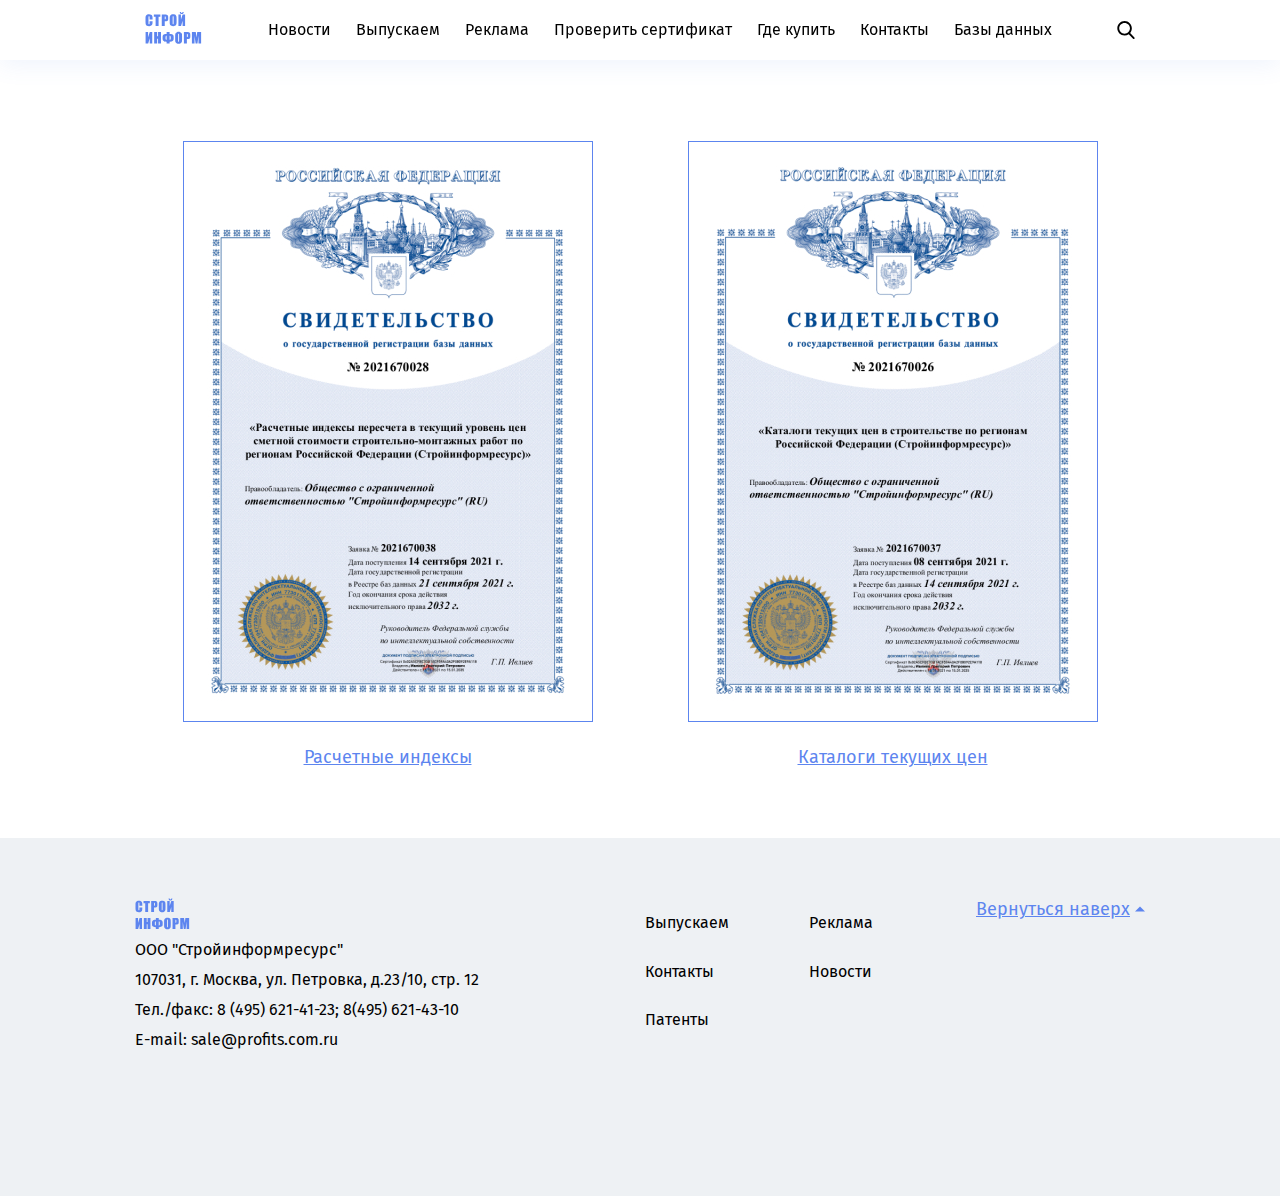
<file: patents.html>
<!DOCTYPE html>
<html lang="ru">

<head>
    <meta charset="UTF-8">
    <meta http-equiv="X-UA-Compatible" content="IE=edge">
    <meta name="viewport" content="width=device-width, initial-scale=1.0">
    <title>СТРОЙ ФОРМ - </title>
    <link rel="preconnect" href="https://fonts.googleapis.com">
    <link rel="preconnect" href="https://fonts.gstatic.com" crossorigin>
    <link href="https://fonts.googleapis.com/css2?family=Fira+Sans:wght@300;400;500;600;700;800;900&display=swap"
        rel="stylesheet">
    <link rel="stylesheet" href="css/normalize.min.css">
    <link rel="stylesheet" href="css/style.css">
</head>

<body>

    <header>
        <div class="container">
            <div class="navbar">
                <div class="menu__overlay"></div>
                <button class="search bar" id="bar">
                    <span></span>
                    <span></span>
                    <span></span>
                </button>
                <a href="#" class="logo">
                    <img src="img/logo.svg" alt="СТРОЙ ФОРМ">
                </a>
                <nav class="mobilemenu">
                    <ul class="menu">
                        <li><a href="#">Новости</a></li>
                        <li><a href="#">Выпускаем</a></li>
                        <li>
                            <a href="#">Реклама</a>
                            <!-- <ul class="submenu">
                                <li><a href="#">Реклама 1</a></li>
                                <li><a href="#">Реклама 2</a></li>
                                <li><a href="#">Реклама 3</a></li>
                                <li><a href="#">Реклама 4</a></li>
                            </ul> -->
                        </li>
                        <li><a href="#">Проверить сертификат</a></li>
                        <li><a href="#">Где купить</a></li>
                        <li><a href="#">Контакты</a></li>
                        <li><a href="#">Базы данных</a></li>
                    </ul>
                </nav>
                <button class="search">
                    <svg width="18" height="18" viewBox="0 0 18 18" fill="none" xmlns="http://www.w3.org/2000/svg">
                        <path
                            d="M17.4249 16.3951L13.1409 11.9395C14.2424 10.6301 14.8459 8.98262 14.8459 7.26749C14.8459 3.26026 11.5856 0 7.5784 0C3.57117 0 0.310913 3.26026 0.310913 7.26749C0.310913 11.2747 3.57117 14.535 7.5784 14.535C9.08278 14.535 10.5164 14.0812 11.742 13.2199L16.0586 17.7093C16.239 17.8967 16.4817 18 16.7418 18C16.9879 18 17.2214 17.9062 17.3987 17.7355C17.7753 17.3731 17.7873 16.7721 17.4249 16.3951ZM7.5784 1.89587C10.5404 1.89587 12.95 4.30552 12.95 7.26749C12.95 10.2295 10.5404 12.6391 7.5784 12.6391C4.61643 12.6391 2.20678 10.2295 2.20678 7.26749C2.20678 4.30552 4.61643 1.89587 7.5784 1.89587Z"
                            fill="black" />
                    </svg>
                </button>
            </div>
        </div>
    </header>

    <section class="patents">
        <div class="container">
            <div class="patent__item">
                <img src="img/patent_1.jpg" alt="">
                <a href="#" class="blue_link">Расчетные индексы</a>
            </div>
            <div class="patent__item">
                <img src="img/patent_2.jpg" alt="">
                <a href="#" class="blue_link">Каталоги текущих цен</a>
            </div>
        </div>
    </section>

    <footer>
        <div class="container">
            <div class="footer__info">
                <a href="#" class="footlogo">
                    <img src="img/logo.svg" alt="СТРОЙ ФОРМ">
                </a>
                <p class="footinfo">
                    ООО "Стройинформресурс" <br>
                    107031, г. Москва, ул. Петровка, д.23/10, стр. 12 <br>
                    Тел./факс: 8 (495) 621-41-23; 8(495) 621-43-10 <br>
                    E-mail: sale@profits.com.ru <br>
                </p>
            </div>
            <info></info>
            <nav>
                <ul class="menu">
                    <div>
                        <li><a href="#">Выпускаем</a></li>
                        <li><a href="#">Контакты</a></li>
                        <li><a href="#">Патенты</a></li>
                    </div>
                    <div>
                        <li><a href="#">Реклама</a></li>
                        <li><a href="#">Новости</a></li>
                    </div>
                </ul>
            </nav>
            <a href="#" class="blue_link" id="TopBtn">Вернуться наверх <img src="img/arrow.svg" alt=""></a>
        </div>
    </footer>
    <script src="https://cdnjs.cloudflare.com/ajax/libs/jquery/3.1.1/jquery.min.js"></script>
    <script src="js/main.js"></script>

</body>

</html>
</file>
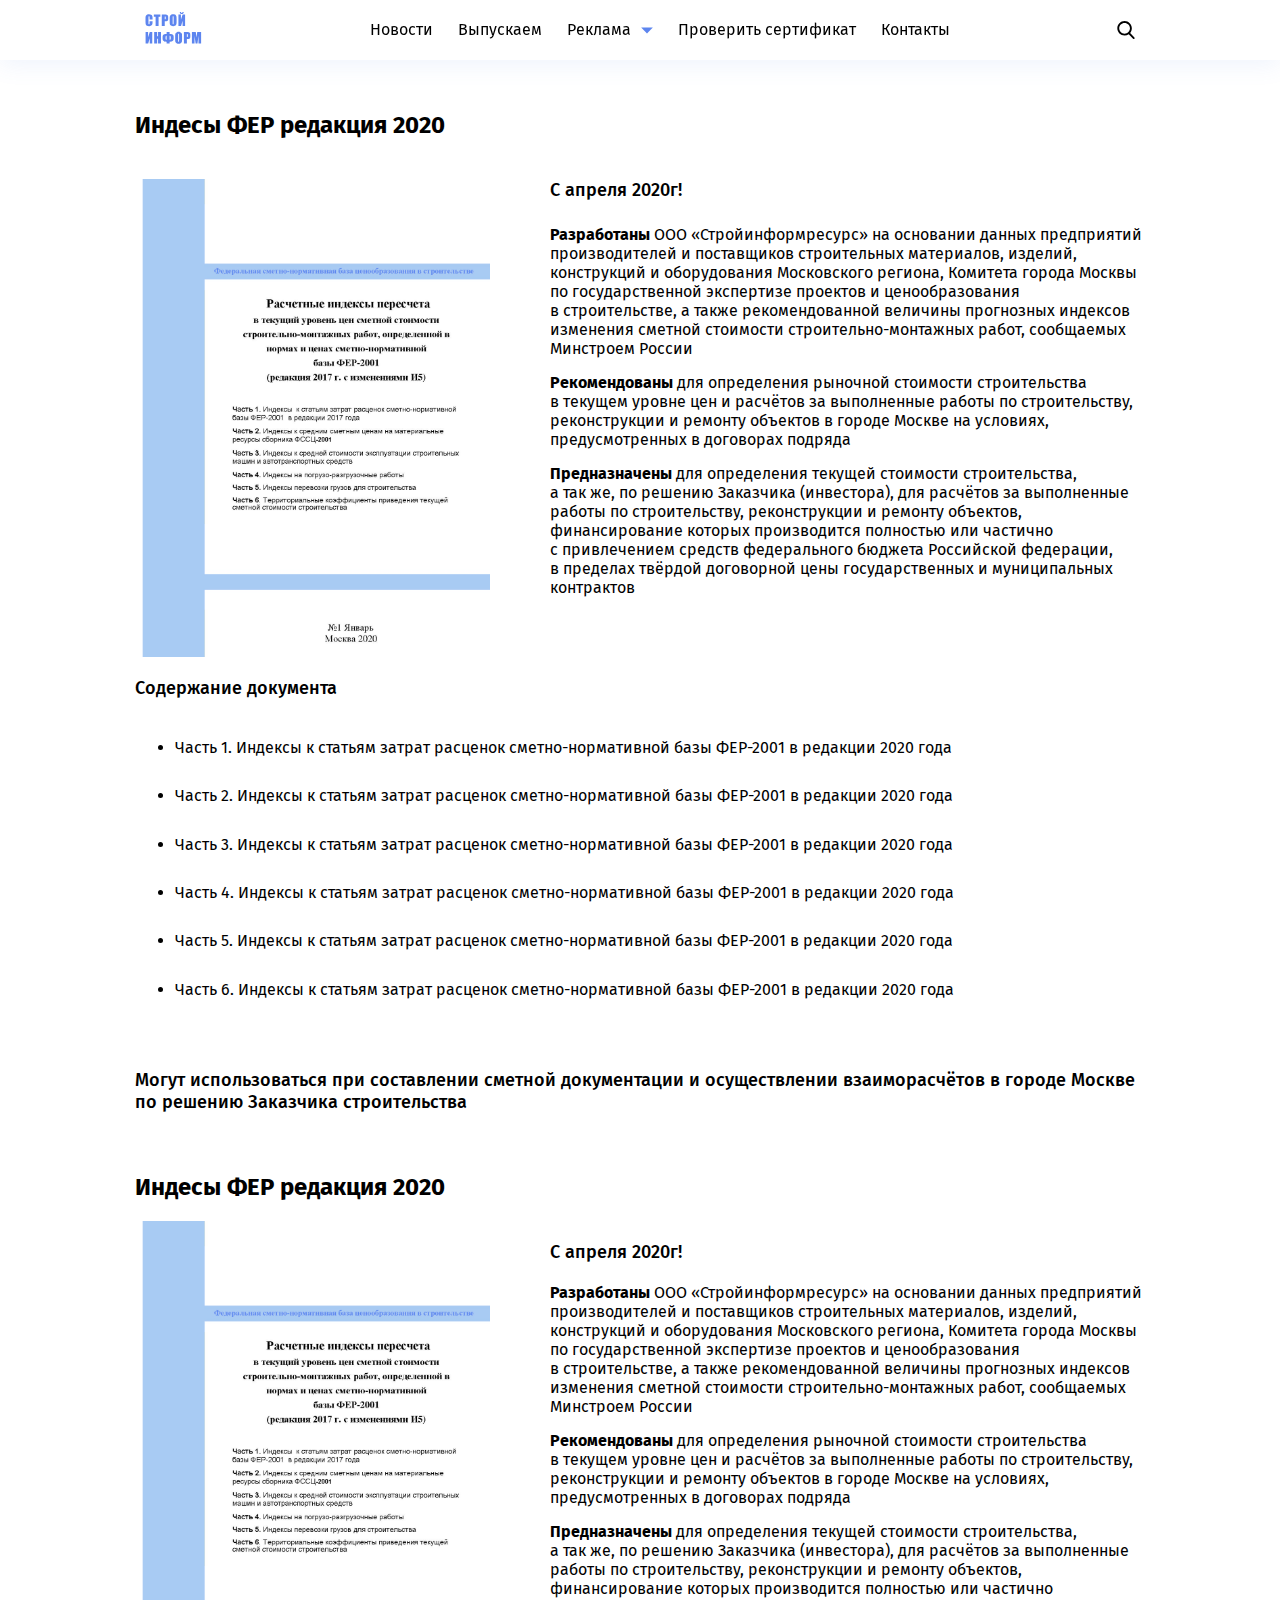
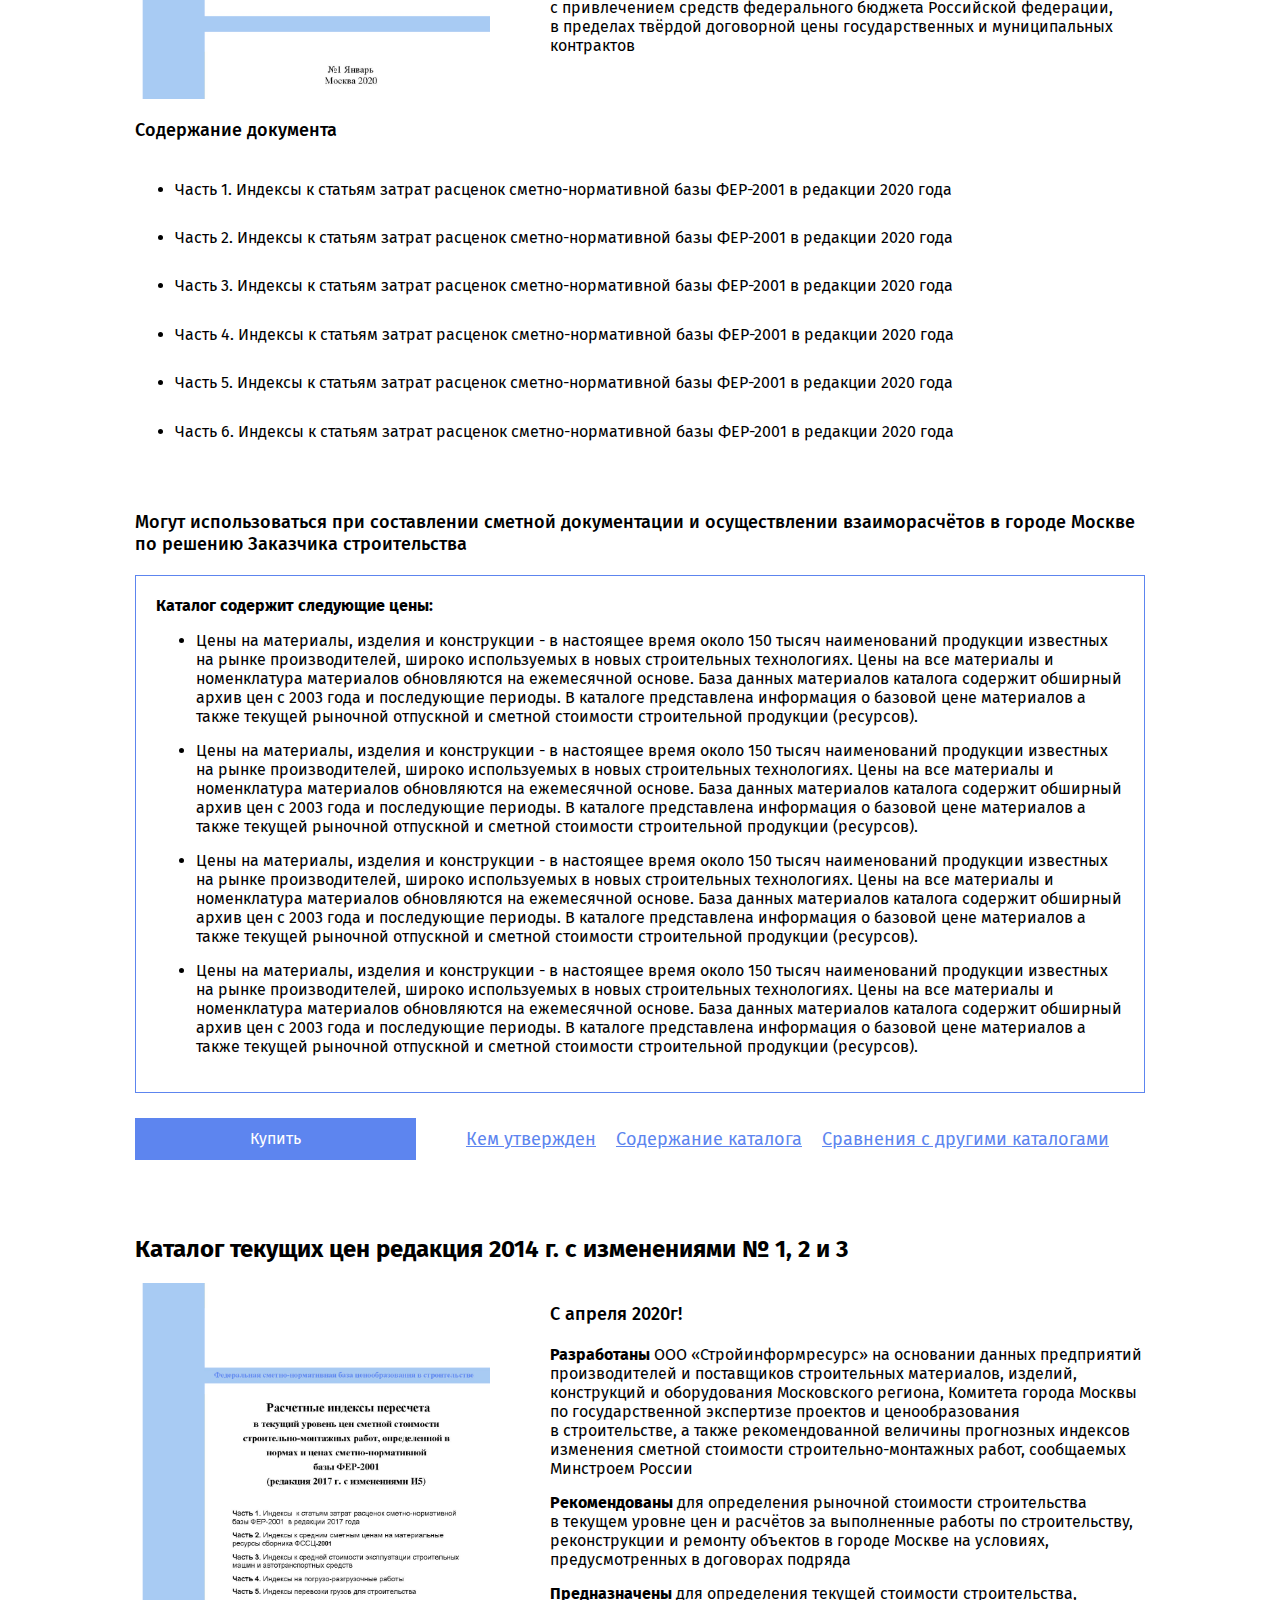
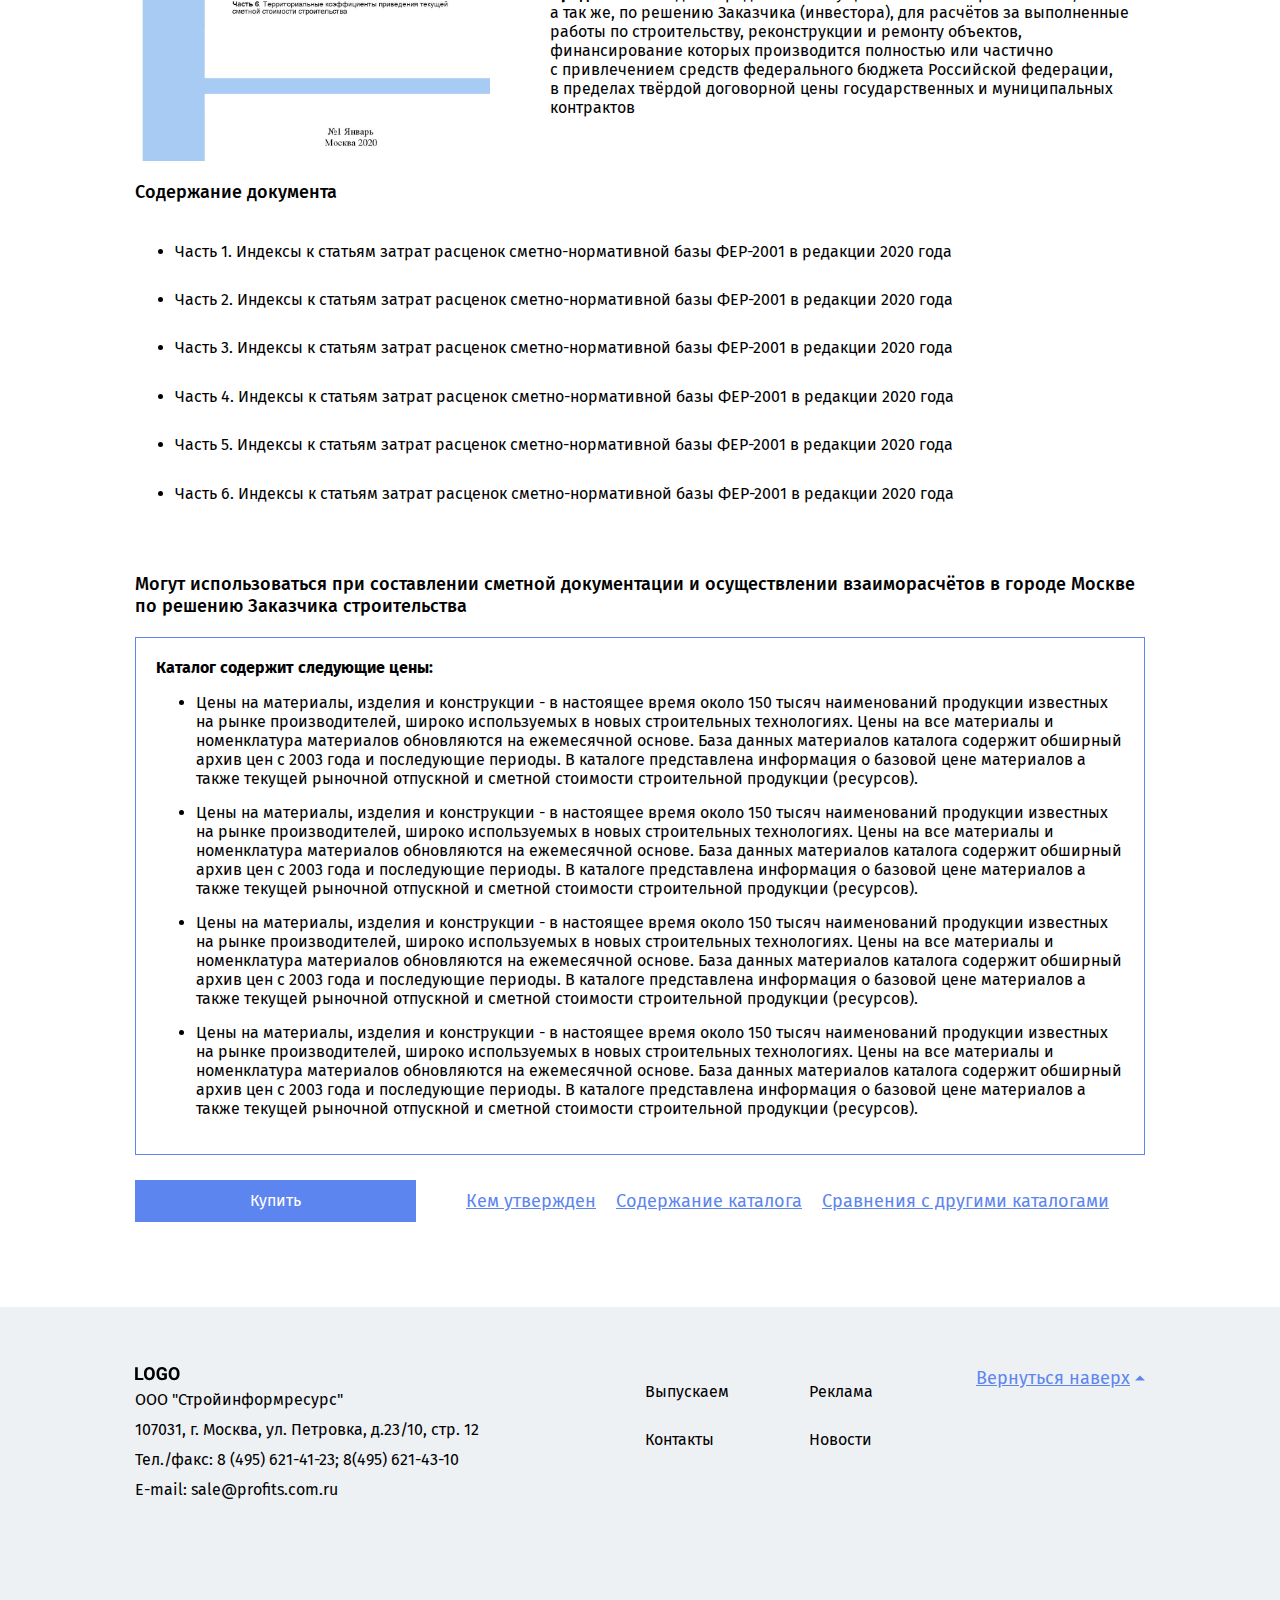
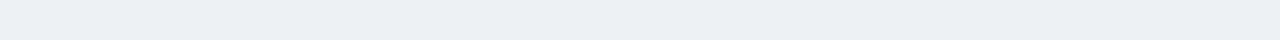
<file: vipusk.html>
<!DOCTYPE html>
<html lang="ru">

<head>
    <meta charset="UTF-8">
    <meta http-equiv="X-UA-Compatible" content="IE=edge">
    <meta name="viewport" content="width=device-width, initial-scale=1.0">
    <title>СТРОЙ ФОРМ - </title>
    <link rel="preconnect" href="https://fonts.googleapis.com">
    <link rel="preconnect" href="https://fonts.gstatic.com" crossorigin>
    <link href="https://fonts.googleapis.com/css2?family=Fira+Sans:wght@300;400;500;600;700;800;900&display=swap"
        rel="stylesheet">
    <link rel="stylesheet" href="css/normalize.min.css">
    <link rel="stylesheet" href="css/style.css">
</head>

<body>

    <header>
        <div class="container">
            <div class="navbar">
                <div class="menu__overlay"></div>
                <button class="search bar" id="bar">
                    <span></span>
                    <span></span>
                    <span></span>
                </button>
                <a href="#" class="logo">
                    <img src="img/logo.svg" alt="СТРОЙ ФОРМ">
                </a>
                <nav class="mobilemenu">
                    <ul class="menu">
                        <li><a href="#">Новости</a></li>
                        <li><a href="#">Выпускаем</a></li>
                        <li class="haschild">
                            <a href="#">Реклама</a>
                            <ul class="submenu">
                                <li><a href="#">Реклама 1</a></li>
                                <li><a href="#">Реклама 2</a></li>
                                <li><a href="#">Реклама 3</a></li>
                                <li><a href="#">Реклама 4</a></li>
                            </ul>
                        </li>
                        <li><a href="#">Проверить сертификат</a></li>
                        <li><a href="#">Контакты</a></li>
                    </ul>
                </nav>
                <button class="search">
                    <svg width="18" height="18" viewBox="0 0 18 18" fill="none" xmlns="http://www.w3.org/2000/svg">
                        <path
                            d="M17.4249 16.3951L13.1409 11.9395C14.2424 10.6301 14.8459 8.98262 14.8459 7.26749C14.8459 3.26026 11.5856 0 7.5784 0C3.57117 0 0.310913 3.26026 0.310913 7.26749C0.310913 11.2747 3.57117 14.535 7.5784 14.535C9.08278 14.535 10.5164 14.0812 11.742 13.2199L16.0586 17.7093C16.239 17.8967 16.4817 18 16.7418 18C16.9879 18 17.2214 17.9062 17.3987 17.7355C17.7753 17.3731 17.7873 16.7721 17.4249 16.3951ZM7.5784 1.89587C10.5404 1.89587 12.95 4.30552 12.95 7.26749C12.95 10.2295 10.5404 12.6391 7.5784 12.6391C4.61643 12.6391 2.20678 10.2295 2.20678 7.26749C2.20678 4.30552 4.61643 1.89587 7.5784 1.89587Z"
                            fill="black" />
                    </svg>
                </button>
            </div>
        </div>
    </header>


    <article class="edition">
        <section class="edition">
            <div class="container">
                <h1>Индесы ФЕР редакция 2020</h1>
                <div class="content">
                    <img src="img/doc_1.png" alt="Документ первый">
                    <div class="content__text">
                        <h4>С апреля 2020г!</h4>
                        <p>
                            <b>Разработаны</b> ООО «Стройинформресурс» на основании данных предприятий производителей
                            и поставщиков
                            строительных материалов, изделий, конструкций и оборудования Московского региона, Комитета
                            города
                            Москвы по государственной экспертизе проектов и ценообразования в строительстве, а также
                            рекомендованной величины прогнозных индексов изменения сметной стоимости
                            строительно-монтажных
                            работ, сообщаемых Минстроем России
                        </p>
                        <p>
                            <b>Рекомендованы</b> для определения рыночной стоимости строительства в текущем уровне
                            цен и расчётов
                            за выполненные работы по строительству, реконструкции и ремонту объектов в городе Москве
                            на условиях, предусмотренных в договорах подряда
                        </p>
                        <p>
                            <b>Предназначены</b> для определения текущей стоимости строительства, а так же, по решению
                            Заказчика
                            (инвестора), для расчётов за выполненные работы по строительству, реконструкции и ремонту
                            объектов,
                            финансирование которых производится полностью или частично с привлечением средств
                            федерального
                            бюджета Российской федерации, в пределах твёрдой договорной цены государственных
                            и муниципальных
                            контрактов
                        </p>
                    </div>
                </div>
                <h3>Содержание документа</h3>
                <ul class="parts">
                    <li><a href="#">Часть 1. Индексы к статьям затрат расценок сметно-нормативной базы ФЕР-2001 в
                            редакции
                            2020 года</a></li>
                    <li><a href="#">Часть 2. Индексы к статьям затрат расценок сметно-нормативной базы ФЕР-2001 в
                            редакции
                            2020 года</a></li>
                    <li><a href="#">Часть 3. Индексы к статьям затрат расценок сметно-нормативной базы ФЕР-2001 в
                            редакции
                            2020 года</a></li>
                    <li><a href="#">Часть 4. Индексы к статьям затрат расценок сметно-нормативной базы ФЕР-2001 в
                            редакции
                            2020 года</a></li>
                    <li><a href="#">Часть 5. Индексы к статьям затрат расценок сметно-нормативной базы ФЕР-2001 в
                            редакции
                            2020 года</a></li>
                    <li><a href="#">Часть 6. Индексы к статьям затрат расценок сметно-нормативной базы ФЕР-2001 в
                            редакции
                            2020 года</a></li>
                </ul>
                <h3>Могут использоваться при составлении сметной документации и осуществлении взаиморасчётов в городе
                    Москве
                    по решению Заказчика строительства</h3>
                <h2>Индесы ФЕР редакция 2020</h2>
                <div class="content">
                    <img src="img/doc_1.png" alt="Документ первый">
                    <div class="content__text">
                        <h3>С апреля 2020г!</h3>
                        <p>
                            <b>Разработаны</b> ООО «Стройинформресурс» на основании данных предприятий производителей
                            и поставщиков
                            строительных материалов, изделий, конструкций и оборудования Московского региона, Комитета
                            города
                            Москвы по государственной экспертизе проектов и ценообразования в строительстве, а также
                            рекомендованной величины прогнозных индексов изменения сметной стоимости
                            строительно-монтажных
                            работ, сообщаемых Минстроем России
                        </p>
                        <p>
                            <b>Рекомендованы</b> для определения рыночной стоимости строительства в текущем уровне
                            цен и расчётов
                            за выполненные работы по строительству, реконструкции и ремонту объектов в городе Москве
                            на условиях, предусмотренных в договорах подряда
                        </p>
                        <p>
                            <b>Предназначены</b> для определения текущей стоимости строительства, а так же, по решению
                            Заказчика
                            (инвестора), для расчётов за выполненные работы по строительству, реконструкции и ремонту
                            объектов,
                            финансирование которых производится полностью или частично с привлечением средств
                            федерального
                            бюджета Российской федерации, в пределах твёрдой договорной цены государственных
                            и муниципальных
                            контрактов
                        </p>
                    </div>
                </div>

                <h3>Содержание документа</h3>
                <ul class="parts">
                    <li><a href="#">Часть 1. Индексы к статьям затрат расценок сметно-нормативной базы ФЕР-2001 в
                            редакции
                            2020 года</a></li>
                    <li><a href="#">Часть 2. Индексы к статьям затрат расценок сметно-нормативной базы ФЕР-2001 в
                            редакции
                            2020 года</a></li>
                    <li><a href="#">Часть 3. Индексы к статьям затрат расценок сметно-нормативной базы ФЕР-2001 в
                            редакции
                            2020 года</a></li>
                    <li><a href="#">Часть 4. Индексы к статьям затрат расценок сметно-нормативной базы ФЕР-2001 в
                            редакции
                            2020 года</a></li>
                    <li><a href="#">Часть 5. Индексы к статьям затрат расценок сметно-нормативной базы ФЕР-2001 в
                            редакции
                            2020 года</a></li>
                    <li><a href="#">Часть 6. Индексы к статьям затрат расценок сметно-нормативной базы ФЕР-2001 в
                            редакции
                            2020 года</a></li>
                </ul>
                <h3>Могут использоваться при составлении сметной документации и осуществлении взаиморасчётов в городе
                    Москве
                    по решению Заказчика строительства</h3>
                <div class="bluebox">
                    <strong>Каталог содержит следующие цены:</strong>
                    <ul>
                        <li>Цены на материалы, изделия и конструкции - в настоящее время около 150 тысяч наименований
                            продукции
                            известных на рынке производителей, широко используемых в новых строительных технологиях.
                            Цены на
                            все
                            материалы и номенклатура материалов обновляются на ежемесячной основе. База данных
                            материалов
                            каталога
                            содержит обширный архив цен с 2003 года и последующие периоды. В каталоге представлена
                            информация о
                            базовой цене материалов а также текущей рыночной отпускной и сметной стоимости строительной
                            продукции
                            (ресурсов).</li>
                        <li>Цены на материалы, изделия и конструкции - в настоящее время около 150 тысяч наименований
                            продукции
                            известных на рынке производителей, широко используемых в новых строительных технологиях.
                            Цены на
                            все
                            материалы и номенклатура материалов обновляются на ежемесячной основе. База данных
                            материалов
                            каталога
                            содержит обширный архив цен с 2003 года и последующие периоды. В каталоге представлена
                            информация о
                            базовой цене материалов а также текущей рыночной отпускной и сметной стоимости строительной
                            продукции
                            (ресурсов).</li>
                        <li>Цены на материалы, изделия и конструкции - в настоящее время около 150 тысяч наименований
                            продукции
                            известных на рынке производителей, широко используемых в новых строительных технологиях.
                            Цены на
                            все
                            материалы и номенклатура материалов обновляются на ежемесячной основе. База данных
                            материалов
                            каталога
                            содержит обширный архив цен с 2003 года и последующие периоды. В каталоге представлена
                            информация о
                            базовой цене материалов а также текущей рыночной отпускной и сметной стоимости строительной
                            продукции
                            (ресурсов).</li>
                        <li>Цены на материалы, изделия и конструкции - в настоящее время около 150 тысяч наименований
                            продукции
                            известных на рынке производителей, широко используемых в новых строительных технологиях.
                            Цены на
                            все
                            материалы и номенклатура материалов обновляются на ежемесячной основе. База данных
                            материалов
                            каталога
                            содержит обширный архив цен с 2003 года и последующие периоды. В каталоге представлена
                            информация о
                            базовой цене материалов а также текущей рыночной отпускной и сметной стоимости строительной
                            продукции
                            (ресурсов).</li>
                    </ul>
                </div>
                <div class="link__wrap">
                    <button class="btn">Купить</button>
                    <a href="#" class="blue_link">Кем утвержден</a>
                    <a href="#" class="blue_link">Содержание каталога</a>
                    <a href="#" class="blue_link">Сравнения с другими каталогами</a>
                </div>
                <h2>Каталог текущих цен редакция 2014 г. с изменениями № 1, 2 и 3</h2>
                <div class="content">
                    <img src="img/doc_1.png" alt="Документ первый">
                    <div class="content__text">
                        <h3>С апреля 2020г!</h3>
                        <p>
                            <b>Разработаны</b> ООО «Стройинформресурс» на основании данных предприятий производителей
                            и поставщиков
                            строительных материалов, изделий, конструкций и оборудования Московского региона, Комитета
                            города
                            Москвы по государственной экспертизе проектов и ценообразования в строительстве, а также
                            рекомендованной величины прогнозных индексов изменения сметной стоимости
                            строительно-монтажных
                            работ, сообщаемых Минстроем России
                        </p>
                        <p>
                            <b>Рекомендованы</b> для определения рыночной стоимости строительства в текущем уровне
                            цен и расчётов
                            за выполненные работы по строительству, реконструкции и ремонту объектов в городе Москве
                            на условиях, предусмотренных в договорах подряда
                        </p>
                        <p>
                            <b>Предназначены</b> для определения текущей стоимости строительства, а так же, по решению
                            Заказчика
                            (инвестора), для расчётов за выполненные работы по строительству, реконструкции и ремонту
                            объектов,
                            финансирование которых производится полностью или частично с привлечением средств
                            федерального
                            бюджета Российской федерации, в пределах твёрдой договорной цены государственных
                            и муниципальных
                            контрактов
                        </p>
                    </div>
                </div>

                <h3>Содержание документа</h3>
                <ul class="parts">
                    <li><a href="#">Часть 1. Индексы к статьям затрат расценок сметно-нормативной базы ФЕР-2001 в
                            редакции
                            2020 года</a></li>
                    <li><a href="#">Часть 2. Индексы к статьям затрат расценок сметно-нормативной базы ФЕР-2001 в
                            редакции
                            2020 года</a></li>
                    <li><a href="#">Часть 3. Индексы к статьям затрат расценок сметно-нормативной базы ФЕР-2001 в
                            редакции
                            2020 года</a></li>
                    <li><a href="#">Часть 4. Индексы к статьям затрат расценок сметно-нормативной базы ФЕР-2001 в
                            редакции
                            2020 года</a></li>
                    <li><a href="#">Часть 5. Индексы к статьям затрат расценок сметно-нормативной базы ФЕР-2001 в
                            редакции
                            2020 года</a></li>
                    <li><a href="#">Часть 6. Индексы к статьям затрат расценок сметно-нормативной базы ФЕР-2001 в
                            редакции
                            2020 года</a></li>
                </ul>
                <h3>Могут использоваться при составлении сметной документации и осуществлении взаиморасчётов в городе
                    Москве
                    по решению Заказчика строительства</h3>
                <div class="bluebox">
                    <strong>Каталог содержит следующие цены:</strong>
                    <ul>
                        <li>Цены на материалы, изделия и конструкции - в настоящее время около 150 тысяч наименований
                            продукции
                            известных на рынке производителей, широко используемых в новых строительных технологиях.
                            Цены на
                            все
                            материалы и номенклатура материалов обновляются на ежемесячной основе. База данных
                            материалов
                            каталога
                            содержит обширный архив цен с 2003 года и последующие периоды. В каталоге представлена
                            информация о
                            базовой цене материалов а также текущей рыночной отпускной и сметной стоимости строительной
                            продукции
                            (ресурсов).</li>
                        <li>Цены на материалы, изделия и конструкции - в настоящее время около 150 тысяч наименований
                            продукции
                            известных на рынке производителей, широко используемых в новых строительных технологиях.
                            Цены на
                            все
                            материалы и номенклатура материалов обновляются на ежемесячной основе. База данных
                            материалов
                            каталога
                            содержит обширный архив цен с 2003 года и последующие периоды. В каталоге представлена
                            информация о
                            базовой цене материалов а также текущей рыночной отпускной и сметной стоимости строительной
                            продукции
                            (ресурсов).</li>
                        <li>Цены на материалы, изделия и конструкции - в настоящее время около 150 тысяч наименований
                            продукции
                            известных на рынке производителей, широко используемых в новых строительных технологиях.
                            Цены на
                            все
                            материалы и номенклатура материалов обновляются на ежемесячной основе. База данных
                            материалов
                            каталога
                            содержит обширный архив цен с 2003 года и последующие периоды. В каталоге представлена
                            информация о
                            базовой цене материалов а также текущей рыночной отпускной и сметной стоимости строительной
                            продукции
                            (ресурсов).</li>
                        <li>Цены на материалы, изделия и конструкции - в настоящее время около 150 тысяч наименований
                            продукции
                            известных на рынке производителей, широко используемых в новых строительных технологиях.
                            Цены на
                            все
                            материалы и номенклатура материалов обновляются на ежемесячной основе. База данных
                            материалов
                            каталога
                            содержит обширный архив цен с 2003 года и последующие периоды. В каталоге представлена
                            информация о
                            базовой цене материалов а также текущей рыночной отпускной и сметной стоимости строительной
                            продукции
                            (ресурсов).</li>
                    </ul>
                </div>
                <div class="link__wrap">
                    <button class="btn">Купить</button>
                    <a href="#" class="blue_link">Кем утвержден</a>
                    <a href="#" class="blue_link">Содержание каталога</a>
                    <a href="#" class="blue_link">Сравнения с другими каталогами</a>
                </div>
            </div>
        </section>
    </article>

    <footer>
        <div class="container">
            <div class="footer__info">
                <a href="#" class="footlogo">
                    <img src="img/foot_logo.svg" alt="СТРОЙ ФОРМ">
                </a>
                <p class="footinfo">
                    ООО "Стройинформресурс" <br>
                    107031, г. Москва, ул. Петровка, д.23/10, стр. 12 <br>
                    Тел./факс: 8 (495) 621-41-23; 8(495) 621-43-10 <br>
                    E-mail: sale@profits.com.ru <br>
                </p>
            </div>
            <info></info>
            <nav>
                <ul class="menu">
                    <div>
                        <li><a href="#">Выпускаем</a></li>
                        <li><a href="#">Контакты</a></li>
                    </div>
                    <div>
                        <li><a href="#">Реклама</a></li>
                        <li><a href="#">Новости</a></li>
                    </div>
                </ul>
            </nav>
            <a href="#" class="blue_link" id="TopBtn">Вернуться наверх <img src="img/arrow.svg" alt=""></a>
        </div>
    </footer>
    <script src="https://cdnjs.cloudflare.com/ajax/libs/jquery/3.1.1/jquery.min.js"></script>
    <script src="js/main.js"></script>

</body>

</html>
</file>
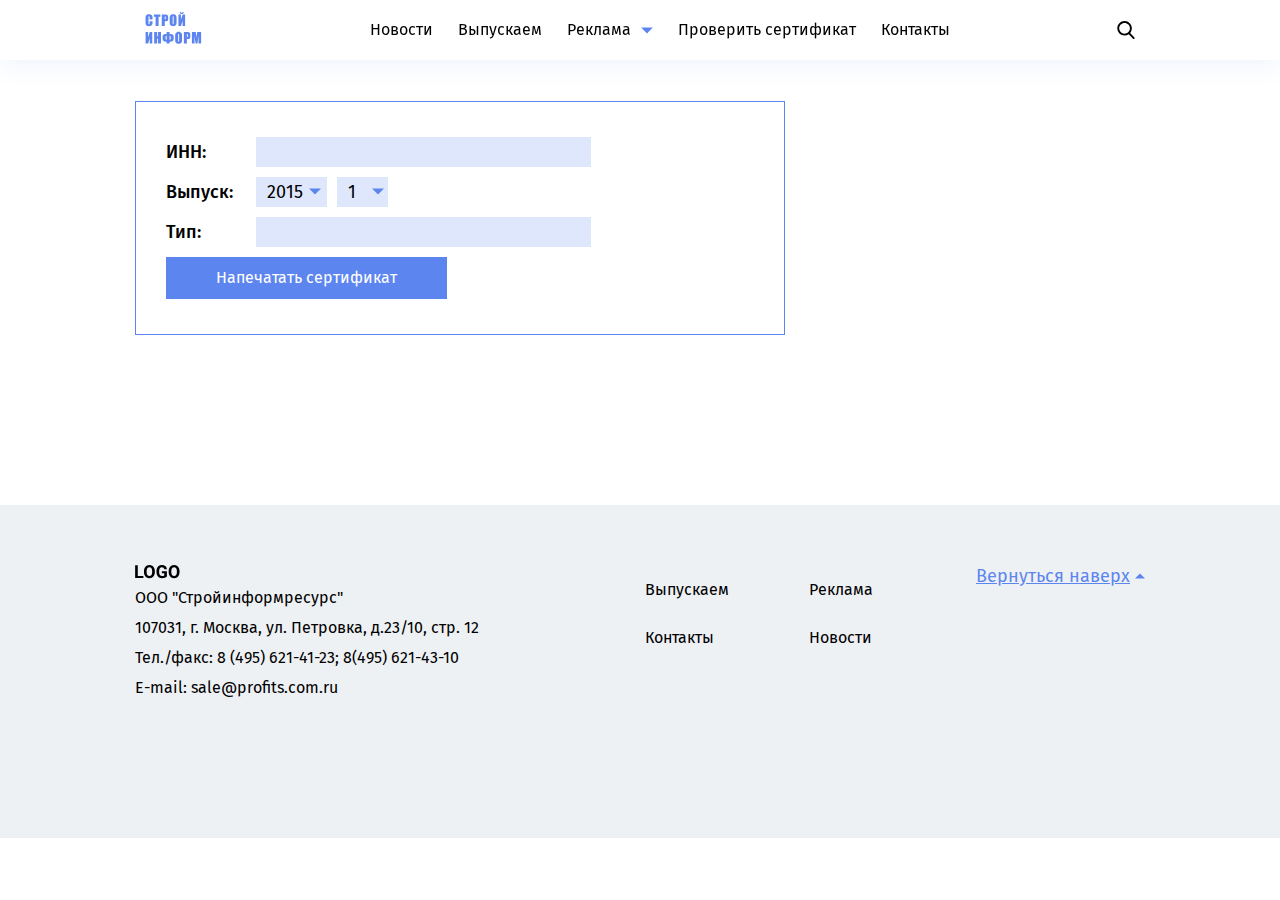
<file: adds/addform.html>
<!DOCTYPE html>
<html lang="ru">

<head>
    <meta charset="UTF-8">
    <meta http-equiv="X-UA-Compatible" content="IE=edge">
    <meta name="viewport" content="width=device-width, initial-scale=1.0">
    <title>СТРОЙ ФОРМ - </title>
    <link rel="preconnect" href="https://fonts.googleapis.com">
    <link rel="preconnect" href="https://fonts.gstatic.com" crossorigin>
    <link href="https://fonts.googleapis.com/css2?family=Fira+Sans:wght@300;400;500;600;700;800;900&display=swap"
        rel="stylesheet">
    <link rel="stylesheet" href="../css/normalize.min.css">
    <link rel="stylesheet" href="../css/style.css">
</head>

<body>

    <header>
        <div class="container">
            <div class="navbar">
                <div class="menu__overlay"></div>
                <button class="search bar" id="bar">
                    <span></span>
                    <span></span>
                    <span></span>
                </button>
                <a href="#" class="logo">
                    <img src="../img/logo.svg" alt="СТРОЙ ФОРМ">
                </a>
                <nav class="mobilemenu">
                    <ul class="menu">
                        <li><a href="#">Новости</a></li>
                        <li><a href="#">Выпускаем</a></li>
                        <li class="haschild">
                            <a href="#">Реклама</a>
                            <ul class="submenu">
                                <li><a href="#">Реклама 1</a></li>
                                <li><a href="#">Реклама 2</a></li>
                                <li><a href="#">Реклама 3</a></li>
                                <li><a href="#">Реклама 4</a></li>
                            </ul>
                        </li>
                        <li><a href="#">Проверить сертификат</a></li>
                        <li><a href="#">Контакты</a></li>
                    </ul>
                </nav>
                <button class="search">
                    <svg width="18" height="18" viewBox="0 0 18 18" fill="none" xmlns="http://www.w3.org/2000/svg">
                        <path
                            d="M17.4249 16.3951L13.1409 11.9395C14.2424 10.6301 14.8459 8.98262 14.8459 7.26749C14.8459 3.26026 11.5856 0 7.5784 0C3.57117 0 0.310913 3.26026 0.310913 7.26749C0.310913 11.2747 3.57117 14.535 7.5784 14.535C9.08278 14.535 10.5164 14.0812 11.742 13.2199L16.0586 17.7093C16.239 17.8967 16.4817 18 16.7418 18C16.9879 18 17.2214 17.9062 17.3987 17.7355C17.7753 17.3731 17.7873 16.7721 17.4249 16.3951ZM7.5784 1.89587C10.5404 1.89587 12.95 4.30552 12.95 7.26749C12.95 10.2295 10.5404 12.6391 7.5784 12.6391C4.61643 12.6391 2.20678 10.2295 2.20678 7.26749C2.20678 4.30552 4.61643 1.89587 7.5784 1.89587Z"
                            fill="black" />
                    </svg>
                </button>
            </div>
        </div>
    </header>



    <section class="add addform">
        <div class="container">
            <form action="GET" class="add__form" id="addForm">
                <div class="input__wrap text__wrap">
                    <span class="inputs__info">ИНН:</span>
                    <input type="text" name="inn" required>
                </div>
                <div class="input__wrap select__wrap">
                    <span class="inputs__info">Выпуск:</span>
                    <select name="year" id="yearSelect">

                    </select>
                    <select name="month" id="#">
                        <option value="1">1</option>
                        <option value="2">2</option>
                        <option value="3">3</option>
                        <option value="4">4</option>
                        <option value="5">5</option>
                        <option value="6">6</option>
                        <option value="7">7</option>
                        <option value="8">8</option>
                        <option value="9">9</option>
                        <option value="10">10</option>
                        <option value="11">11</option>
                        <option value="12">12</option>
                    </select>
                </div>
                <div class="input__wrap text__wrap">
                    <span class="inputs__info">Тип:</span>
                    <input type="text" name="type" required>
                </div>
                <button type="submit" class="btn">Напечатать сертификат</button>
            </form>
        </div>
    </section>

    <footer>
        <div class="container">
            <div class="footer__info">
                <a href="#" class="footlogo">
                    <img src="../img/foot_logo.svg" alt="СТРОЙ ФОРМ">
                </a>
                <p class="footinfo">
                    ООО "Стройинформресурс" <br>
                    107031, г. Москва, ул. Петровка, д.23/10, стр. 12 <br>
                    Тел./факс: 8 (495) 621-41-23; 8(495) 621-43-10 <br>
                    E-mail: sale@profits.com.ru <br>
                </p>
            </div>
            <info></info>
            <nav>
                <ul class="menu">
                    <div>
                        <li><a href="#">Выпускаем</a></li>
                        <li><a href="#">Контакты</a></li>
                    </div>
                    <div>
                        <li><a href="#">Реклама</a></li>
                        <li><a href="#">Новости</a></li>
                    </div>
                </ul>
            </nav>
            <a href="#" class="blue_link" id="TopBtn">Вернуться наверх <img src="../img/arrow.svg" alt=""></a>
        </div>
    </footer>
    <script src="https://cdnjs.cloudflare.com/ajax/libs/jquery/3.1.1/jquery.min.js"></script>
    <script src="../js/main.js"></script>

</body>

</html>
</file>
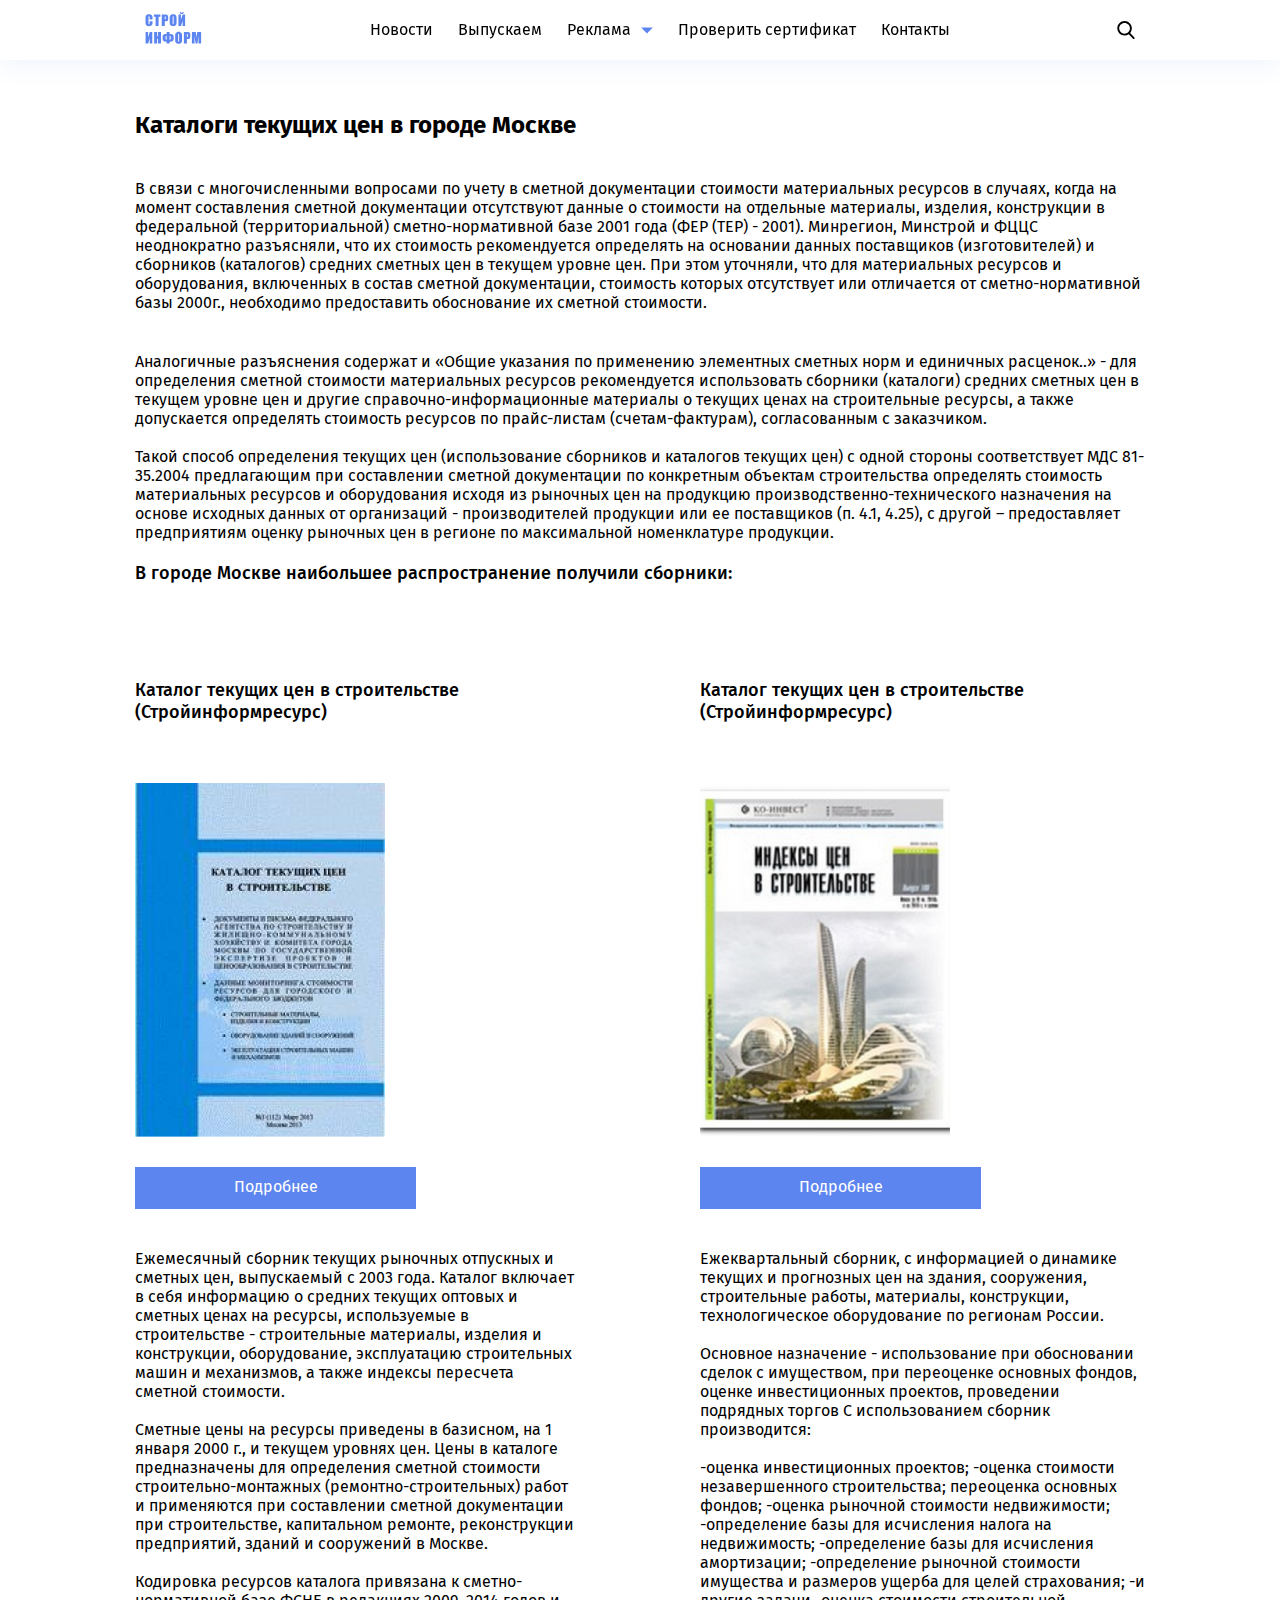
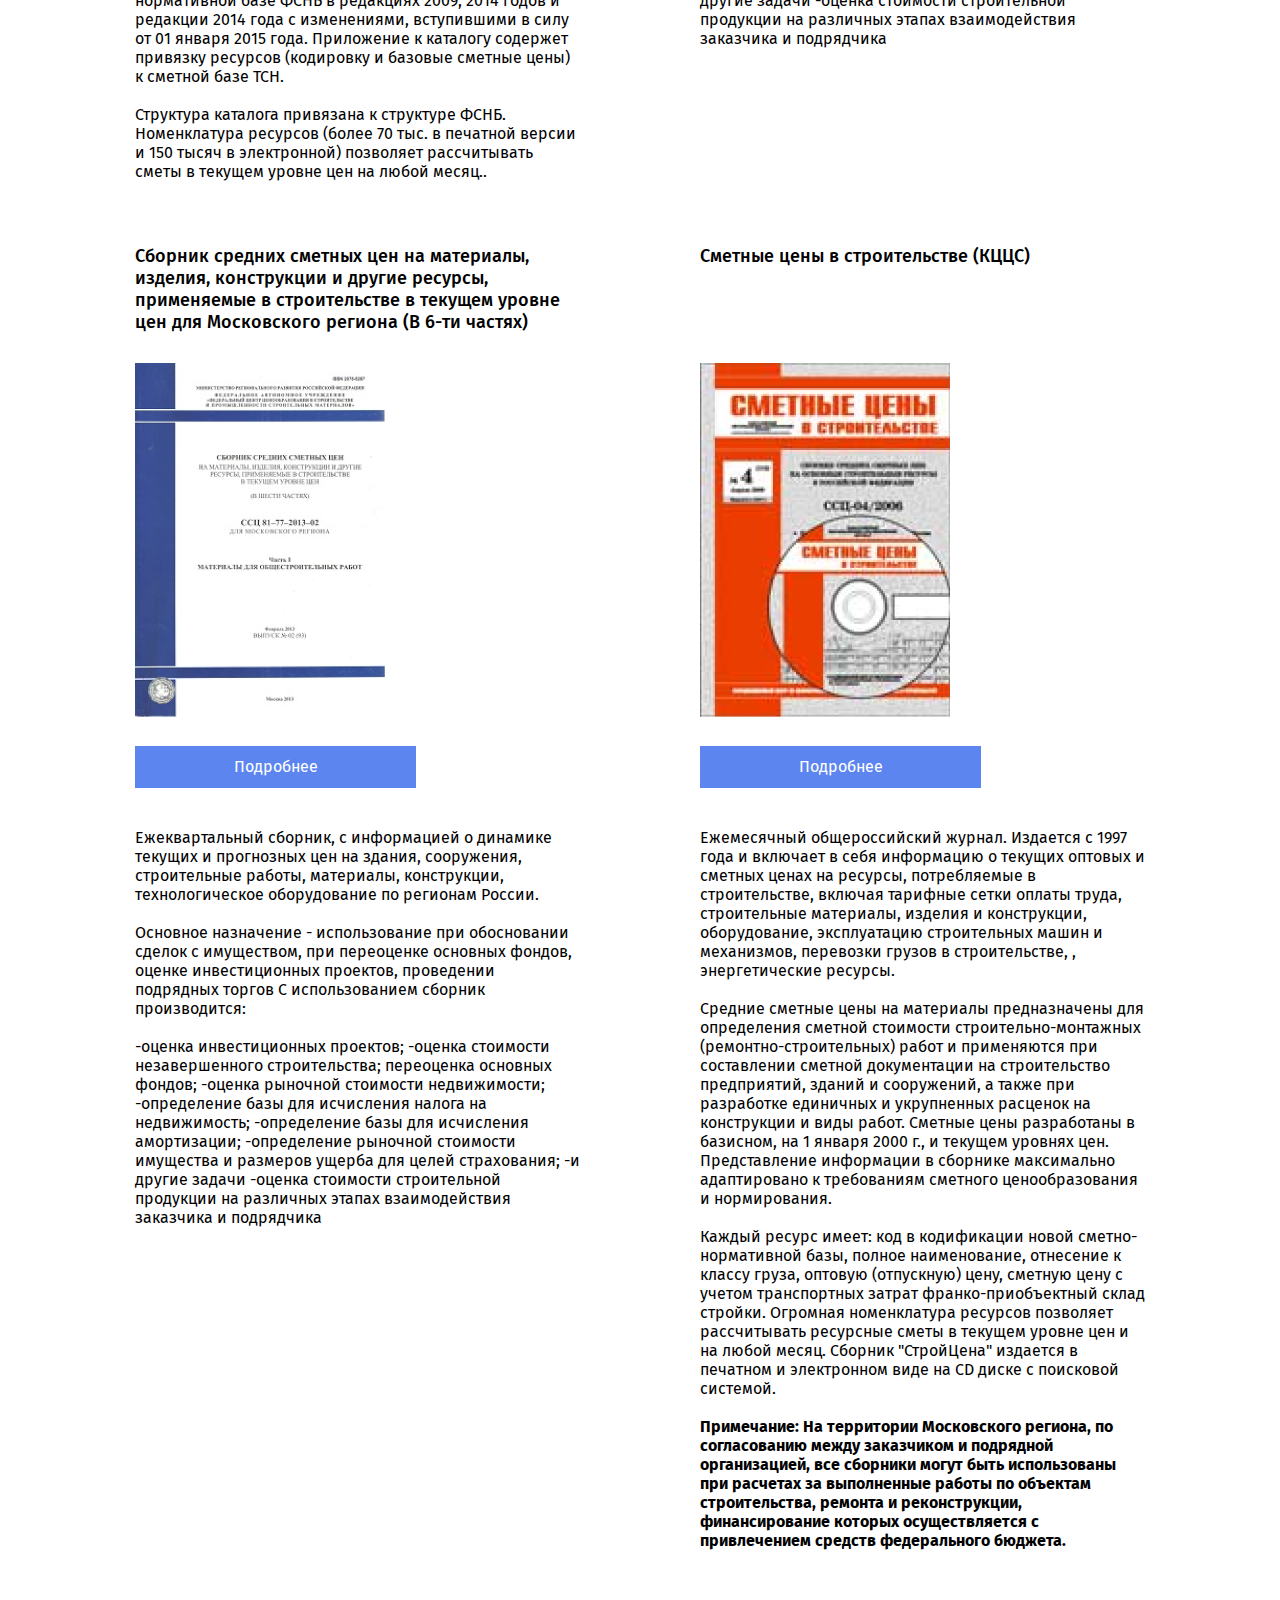
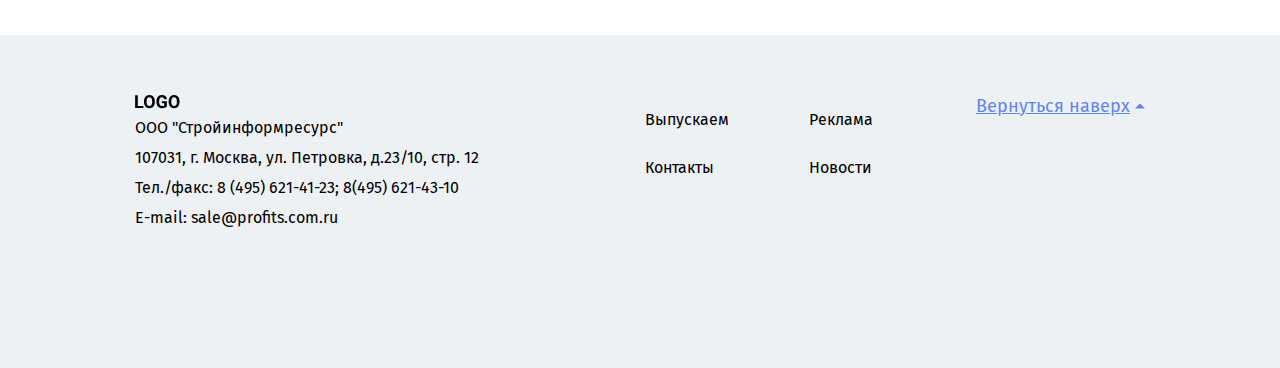
<file: comparing/catalogs.html>
<!DOCTYPE html>
<html lang="ru">

<head>
    <meta charset="UTF-8">
    <meta http-equiv="X-UA-Compatible" content="IE=edge">
    <meta name="viewport" content="width=device-width, initial-scale=1.0">
    <title>СТРОЙ ФОРМ - </title>
    <link rel="preconnect" href="https://fonts.googleapis.com">
    <link rel="preconnect" href="https://fonts.gstatic.com" crossorigin>
    <link href="https://fonts.googleapis.com/css2?family=Fira+Sans:wght@300;400;500;600;700;800;900&display=swap"
        rel="stylesheet">
    <link rel="stylesheet" href="../css/normalize.min.css">
    <link rel="stylesheet" href="../css/style.css">
</head>

<body>

    <header>
        <div class="container">
            <div class="navbar">
                <div class="menu__overlay"></div>
                <button class="search bar" id="bar">
                    <span></span>
                    <span></span>
                    <span></span>
                </button>
                <a href="#" class="logo">
                    <img src="../img/logo.svg" alt="СТРОЙ ФОРМ">
                </a>
                <nav class="mobilemenu">
                    <ul class="menu">
                        <li><a href="#">Новости</a></li>
                        <li><a href="#">Выпускаем</a></li>
                        <li class="haschild">
                            <a href="#">Реклама</a>
                            <ul class="submenu">
                                <li><a href="#">Реклама 1</a></li>
                                <li><a href="#">Реклама 2</a></li>
                                <li><a href="#">Реклама 3</a></li>
                                <li><a href="#">Реклама 4</a></li>
                            </ul>
                        </li>
                        <li><a href="#">Проверить сертификат</a></li>
                        <li><a href="#">Контакты</a></li>
                    </ul>
                </nav>
                <button class="search">
                    <svg width="18" height="18" viewBox="0 0 18 18" fill="none" xmlns="http://www.w3.org/2000/svg">
                        <path
                            d="M17.4249 16.3951L13.1409 11.9395C14.2424 10.6301 14.8459 8.98262 14.8459 7.26749C14.8459 3.26026 11.5856 0 7.5784 0C3.57117 0 0.310913 3.26026 0.310913 7.26749C0.310913 11.2747 3.57117 14.535 7.5784 14.535C9.08278 14.535 10.5164 14.0812 11.742 13.2199L16.0586 17.7093C16.239 17.8967 16.4817 18 16.7418 18C16.9879 18 17.2214 17.9062 17.3987 17.7355C17.7753 17.3731 17.7873 16.7721 17.4249 16.3951ZM7.5784 1.89587C10.5404 1.89587 12.95 4.30552 12.95 7.26749C12.95 10.2295 10.5404 12.6391 7.5784 12.6391C4.61643 12.6391 2.20678 10.2295 2.20678 7.26749C2.20678 4.30552 4.61643 1.89587 7.5784 1.89587Z"
                            fill="black" />
                    </svg>
                </button>
            </div>
        </div>
    </header>

    <div class="container catalog_page">
        <h1>Каталоги текущих цен в городе Москве</h1>
        <p>
            В связи с многочисленными вопросами по учету в сметной документации стоимости материальных ресурсов в
            случаях, когда на момент составления сметной документации отсутствуют данные о стоимости на отдельные
            материалы, изделия, конструкции в федеральной (территориальной) сметно-нормативной базе 2001 года (ФЕР (ТЕР)
            - 2001). Минрегион, Минстрой и ФЦЦС неоднократно разъясняли, что их стоимость рекомендуется определять на
            основании данных поставщиков (изготовителей) и сборников (каталогов) средних сметных цен в текущем уровне
            цен. При этом уточняли, что для материальных ресурсов и оборудования, включенных в состав сметной
            документации, стоимость которых отсутствует или отличается от сметно-нормативной базы 2000г., необходимо
            предоставить обоснование их сметной стоимости.
        </p>
        <p>
            Аналогичные разъяснения содержат и «Общие указания по применению элементных сметных норм и единичных
            расценок..» - для определения сметной стоимости материальных ресурсов рекомендуется использовать сборники
            (каталоги) средних сметных цен в текущем уровне цен и другие справочно-информационные материалы о текущих
            ценах на строительные ресурсы, а также допускается определять стоимость ресурсов по прайс-листам
            (счетам-фактурам), согласованным с заказчиком.
            <br><br>
            Такой способ определения текущих цен (использование сборников и каталогов текущих цен) с одной стороны
            соответствует МДС 81-35.2004 предлагающим при составлении сметной документации по конкретным объектам
            строительства определять стоимость материальных ресурсов и оборудования исходя из рыночных цен на продукцию
            производственно-технического назначения на основе исходных данных от организаций - производителей продукции
            или ее поставщиков (п. 4.1, 4.25), с другой – предоставляет предприятиям оценку рыночных цен в регионе по
            максимальной номенклатуре продукции.
        </p>
        <h3>В городе Москве наибольшее распространение получили сборники:</h3>
        <div class="catalogs">
            <article class="catalog">
                <h2>Каталог текущих цен в строительстве (Стройинформресурс)</h2>
                <div class="catalog__info">
                    <img src="../img/catalog_1.png" alt="Каталог текущих цен в строительстве (Стройинформресурс)">
                    <button class="btn">Подробнее</button>
                    <p>
                        Ежемесячный сборник текущих рыночных отпускных и сметных цен, выпускаемый с 2003 года.
                        Каталог включает в себя информацию о средних текущих оптовых и сметных ценах на ресурсы,
                        используемые в строительстве - строительные материалы, изделия и конструкции, оборудование,
                        эксплуатацию строительных машин и механизмов, а также индексы пересчета сметной стоимости.
                        <br><br>
                        Сметные цены на ресурсы приведены в базисном, на 1 января 2000 г., и текущем уровнях цен.
                        Цены в каталоге предназначены для определения сметной стоимости строительно-монтажных
                        (ремонтно-строительных) работ и применяются при составлении сметной документации при
                        строительстве,
                        капитальном ремонте, реконструкции предприятий, зданий и сооружений в Москве.
                        <br><br>
                        Кодировка ресурсов каталога привязана к сметно-нормативной базе ФСНБ в редакциях 2009, 2014
                        годов и
                        редакции 2014 года с изменениями, вступившими в силу от 01 января 2015 года. Приложение к
                        каталогу
                        содержет привязку ресурсов (кодировку и базовые сметные цены) к сметной базе ТСН.
                        <br><br>
                        Структура каталога привязана к структуре ФСНБ. Номенклатура ресурсов (более 70 тыс. в печатной
                        версии и 150 тысяч в электронной) позволяет рассчитывать сметы в текущем уровне цен на любой
                        месяц..
                    </p>
                </div>
            </article>
            <article class="catalog">
                <h2>Каталог текущих цен в строительстве (Стройинформресурс)</h2>
                <div class="catalog__info">
                    <img src="../img/catalog_2.png" alt="изображение каталога">
                    <button class="btn">Подробнее</button>
                    <p>
                        Ежеквартальный сборник, с информацией о динамике текущих и прогнозных цен на здания, сооружения,
                        строительные работы, материалы, конструкции, технологическое оборудование по регионам России.
                        <br><br>
                        Основное назначение - использование при обосновании сделок с имуществом, при переоценке основных
                        фондов, оценке инвестиционных проектов, проведении подрядных торгов С использованием сборник
                        производится:
                        <br><br>
                        -оценка инвестиционных проектов;
                        -оценка стоимости незавершенного строительства; переоценка основных фондов;
                        -оценка рыночной стоимости недвижимости;
                        -определение базы для исчисления налога на недвижимость;
                        -определение базы для исчисления амортизации;
                        -определение рыночной стоимости имущества и размеров ущерба для целей страхования;
                        -и другие задачи
                        -оценка стоимости строительной продукции на различных этапах взаимодействия заказчика и
                        подрядчика
                    </p>
                </div>
            </article>
            <article class="catalog">
                <h2>Сборник средних сметных цен на материалы, изделия, конструкции и другие ресурсы, применяемые в
                    строительстве в текущем уровне цен для Московского региона (В 6-ти частях)</h2>
                <div class="catalog__info">
                    <img src="../img/catalog_3.png" alt="изображение каталога">
                    <button class="btn">Подробнее</button>
                    <p>
                        Ежеквартальный сборник, с информацией о динамике текущих и прогнозных цен на здания, сооружения,
                        строительные работы, материалы, конструкции, технологическое оборудование по регионам России.
                        <br><br>
                        Основное назначение - использование при обосновании сделок с имуществом, при переоценке основных
                        фондов, оценке инвестиционных проектов, проведении подрядных торгов С использованием сборник
                        производится:
                        <br><br>
                        -оценка инвестиционных проектов;
                        -оценка стоимости незавершенного строительства; переоценка основных фондов;
                        -оценка рыночной стоимости недвижимости;
                        -определение базы для исчисления налога на недвижимость;
                        -определение базы для исчисления амортизации;
                        -определение рыночной стоимости имущества и размеров ущерба для целей страхования;
                        -и другие задачи
                        -оценка стоимости строительной продукции на различных этапах взаимодействия заказчика и
                        подрядчика
                    </p>
                </div>
            </article>
            <article class="catalog">
                <h2>Сметные цены в строительстве (КЦЦС)</h2>
                <div class="catalog__info">
                    <img src="../img/catalog_4.png" alt="изображение каталога">
                    <button class="btn">Подробнее</button>
                    <p>
                        Ежемесячный общероссийский журнал. Издается с 1997 года и включает в себя информацию о текущих
                        оптовых и сметных ценах на ресурсы, потребляемые в строительстве, включая тарифные сетки оплаты
                        труда, строительные материалы, изделия и конструкции, оборудование, эксплуатацию строительных
                        машин и механизмов, перевозки грузов в строительстве, , энергетические ресурсы.
                        <br><br>
                        Средние сметные цены на материалы предназначены для определения сметной стоимости
                        строительно-монтажных (ремонтно-строительных) работ и применяются при составлении сметной
                        документации на строительство предприятий, зданий и сооружений, а также при разработке единичных
                        и укрупненных расценок на конструкции и виды работ. Сметные цены разработаны в базисном, на 1
                        января 2000 г., и текущем уровнях цен.
                        Представление информации в сборнике максимально адаптировано к требованиям сметного
                        ценообразования и нормирования.
                        <br><br>
                        Каждый ресурс имеет: код в кодификации новой сметно-нормативной базы, полное наименование,
                        отнесение к классу груза, оптовую (отпускную) цену, сметную цену с учетом транспортных затрат
                        франко-приобъектный склад стройки. Огромная номенклатура ресурсов позволяет рассчитывать
                        ресурсные сметы в текущем уровне цен и на любой месяц. Сборник "СтройЦена" издается в печатном и
                        электронном виде на CD диске с поисковой системой.
                        <br><br>
                        <b>
                            Примечание: На территории Московского региона, по согласованию между заказчиком и подрядной
                            организацией, все сборники могут быть использованы при расчетах за выполненные работы по
                            объектам строительства, ремонта и реконструкции, финансирование которых осуществляется с
                            привлечением средств федерального бюджета.
                        </b>
                    </p>
                </div>
            </article>
        </div>
    </div>

    <footer>
        <div class="container">
            <div class="footer__info">
                <a href="#" class="footlogo">
                    <img src="../img/foot_logo.svg" alt="СТРОЙ ФОРМ">
                </a>
                <p class="footinfo">
                    ООО "Стройинформресурс" <br>
                    107031, г. Москва, ул. Петровка, д.23/10, стр. 12 <br>
                    Тел./факс: 8 (495) 621-41-23; 8(495) 621-43-10 <br>
                    E-mail: sale@profits.com.ru <br>
                </p>
            </div>
            <info></info>
            <nav>
                <ul class="menu">
                    <div>
                        <li><a href="#">Выпускаем</a></li>
                        <li><a href="#">Контакты</a></li>
                    </div>
                    <div>
                        <li><a href="#">Реклама</a></li>
                        <li><a href="#">Новости</a></li>
                    </div>
                </ul>
            </nav>
            <a href="#" class="blue_link" id="TopBtn">Вернуться наверх <img src="../img/arrow.svg" alt=""></a>
        </div>
    </footer>
    <script src="https://cdnjs.cloudflare.com/ajax/libs/jquery/3.1.1/jquery.min.js"></script>
    <script src="../js/main.js"></script>

</body>

</html>
</file>
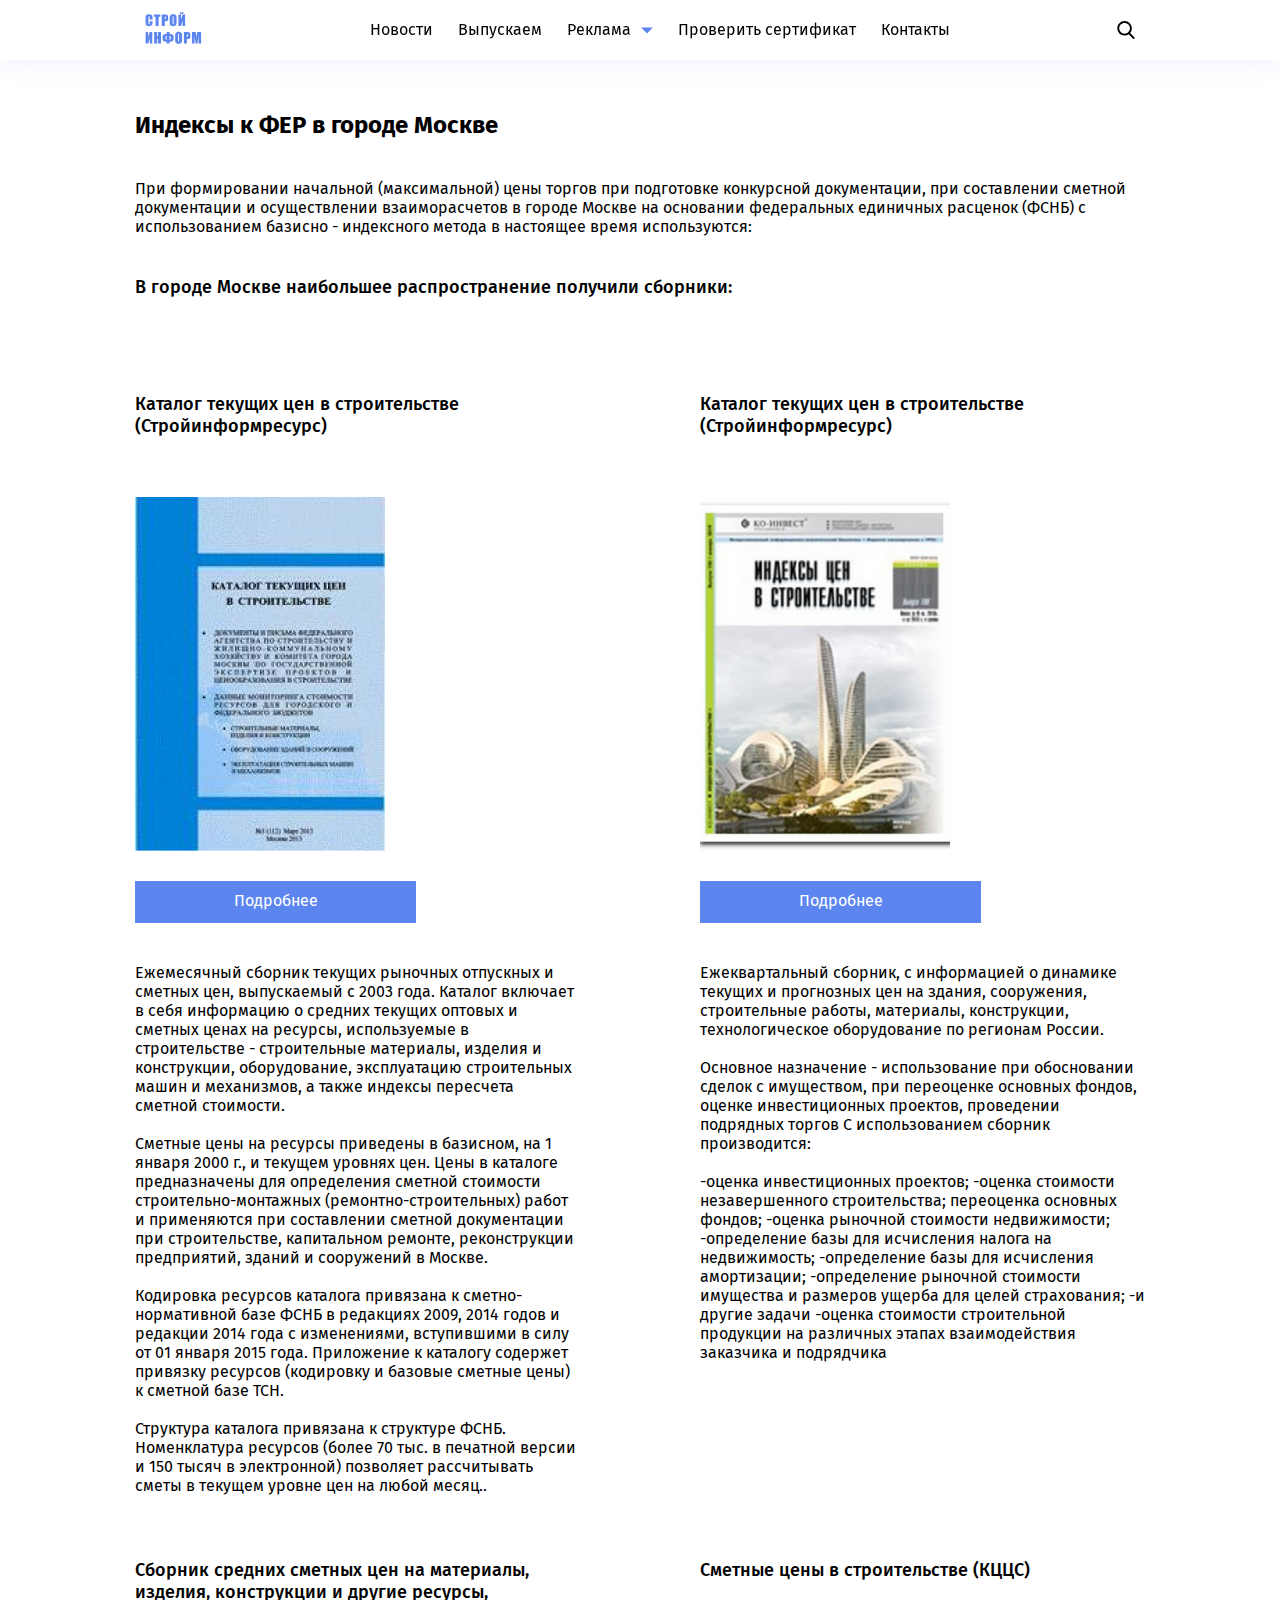
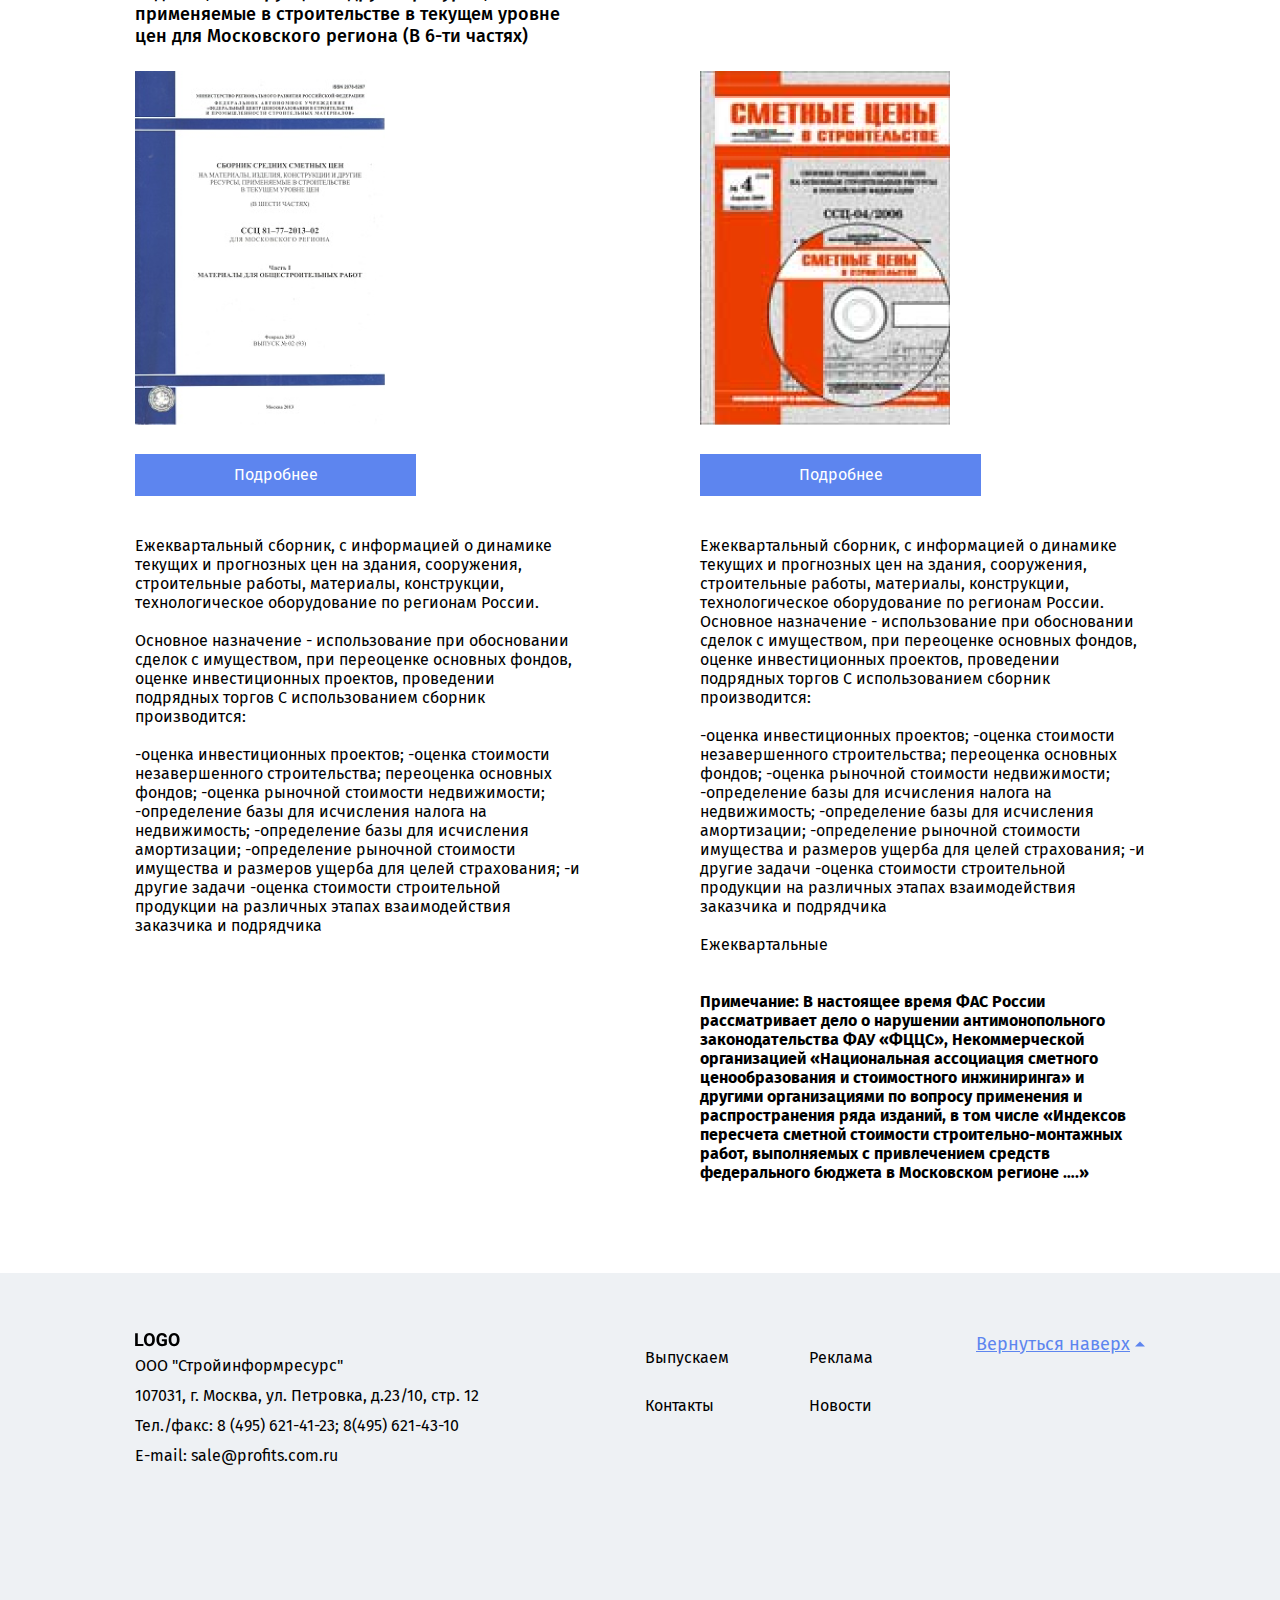
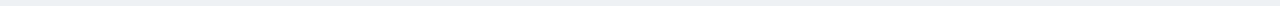
<file: comparing/indexes.html>
<!DOCTYPE html>
<html lang="ru">

<head>
    <meta charset="UTF-8">
    <meta http-equiv="X-UA-Compatible" content="IE=edge">
    <meta name="viewport" content="width=device-width, initial-scale=1.0">
    <title>СТРОЙ ФОРМ - </title>
    <link rel="preconnect" href="https://fonts.googleapis.com">
    <link rel="preconnect" href="https://fonts.gstatic.com" crossorigin>
    <link href="https://fonts.googleapis.com/css2?family=Fira+Sans:wght@300;400;500;600;700;800;900&display=swap"
        rel="stylesheet">
    <link rel="stylesheet" href="../css/normalize.min.css">
    <link rel="stylesheet" href="../css/style.css">
</head>

<body>

    <header>
        <div class="container">
            <div class="navbar">
                <div class="menu__overlay"></div>
                <button class="search bar" id="bar">
                    <span></span>
                    <span></span>
                    <span></span>
                </button>
                <a href="#" class="logo">
                    <img src="../img/logo.svg" alt="СТРОЙ ФОРМ">
                </a>
                <nav class="mobilemenu">
                    <ul class="menu">
                        <li><a href="#">Новости</a></li>
                        <li><a href="#">Выпускаем</a></li>
                        <li class="haschild">
                            <a href="#">Реклама</a>
                            <ul class="submenu">
                                <li><a href="#">Реклама 1</a></li>
                                <li><a href="#">Реклама 2</a></li>
                                <li><a href="#">Реклама 3</a></li>
                                <li><a href="#">Реклама 4</a></li>
                            </ul>
                        </li>
                        <li><a href="#">Проверить сертификат</a></li>
                        <li><a href="#">Контакты</a></li>
                    </ul>
                </nav>
                <button class="search">
                    <svg width="18" height="18" viewBox="0 0 18 18" fill="none" xmlns="http://www.w3.org/2000/svg">
                        <path
                            d="M17.4249 16.3951L13.1409 11.9395C14.2424 10.6301 14.8459 8.98262 14.8459 7.26749C14.8459 3.26026 11.5856 0 7.5784 0C3.57117 0 0.310913 3.26026 0.310913 7.26749C0.310913 11.2747 3.57117 14.535 7.5784 14.535C9.08278 14.535 10.5164 14.0812 11.742 13.2199L16.0586 17.7093C16.239 17.8967 16.4817 18 16.7418 18C16.9879 18 17.2214 17.9062 17.3987 17.7355C17.7753 17.3731 17.7873 16.7721 17.4249 16.3951ZM7.5784 1.89587C10.5404 1.89587 12.95 4.30552 12.95 7.26749C12.95 10.2295 10.5404 12.6391 7.5784 12.6391C4.61643 12.6391 2.20678 10.2295 2.20678 7.26749C2.20678 4.30552 4.61643 1.89587 7.5784 1.89587Z"
                            fill="black" />
                    </svg>
                </button>
            </div>
        </div>
    </header>

    <div class="container catalog_page">
        <h1>Индексы к ФЕР в городе Москве</h1>
        <p>
            При формировании начальной (максимальной) цены торгов при подготовке конкурсной документации, при
            составлении сметной документации и осуществлении взаиморасчетов в городе Москве на основании федеральных
            единичных расценок (ФСНБ) с использованием базисно - индексного метода в настоящее время используются:
        </p>
        <h3>В городе Москве наибольшее распространение получили сборники:</h3>
        <div class="catalogs">
            <article class="catalog">
                <h2>Каталог текущих цен в строительстве (Стройинформресурс)</h2>
                <div class="catalog__info">
                    <img src="../img/catalog_1.png" alt="Каталог текущих цен в строительстве (Стройинформресурс)">
                    <button class="btn">Подробнее</button>
                    <p>
                        Ежемесячный сборник текущих рыночных отпускных и сметных цен, выпускаемый с 2003 года.
                        Каталог включает в себя информацию о средних текущих оптовых и сметных ценах на ресурсы,
                        используемые в строительстве - строительные материалы, изделия и конструкции, оборудование,
                        эксплуатацию строительных машин и механизмов, а также индексы пересчета сметной стоимости.
                        <br><br>
                        Сметные цены на ресурсы приведены в базисном, на 1 января 2000 г., и текущем уровнях цен.
                        Цены в каталоге предназначены для определения сметной стоимости строительно-монтажных
                        (ремонтно-строительных) работ и применяются при составлении сметной документации при
                        строительстве,
                        капитальном ремонте, реконструкции предприятий, зданий и сооружений в Москве.
                        <br><br>
                        Кодировка ресурсов каталога привязана к сметно-нормативной базе ФСНБ в редакциях 2009, 2014
                        годов и
                        редакции 2014 года с изменениями, вступившими в силу от 01 января 2015 года. Приложение к
                        каталогу
                        содержет привязку ресурсов (кодировку и базовые сметные цены) к сметной базе ТСН.
                        <br><br>
                        Структура каталога привязана к структуре ФСНБ. Номенклатура ресурсов (более 70 тыс. в печатной
                        версии и 150 тысяч в электронной) позволяет рассчитывать сметы в текущем уровне цен на любой
                        месяц..
                    </p>
                </div>
            </article>
            <article class="catalog">
                <h2>Каталог текущих цен в строительстве (Стройинформресурс)</h2>
                <div class="catalog__info">
                    <img src="../img/catalog_2.png" alt="изображение каталога">
                    <button class="btn">Подробнее</button>
                    <p>
                        Ежеквартальный сборник, с информацией о динамике текущих и прогнозных цен на здания, сооружения,
                        строительные работы, материалы, конструкции, технологическое оборудование по регионам России.
                        <br><br>
                        Основное назначение - использование при обосновании сделок с имуществом, при переоценке основных
                        фондов, оценке инвестиционных проектов, проведении подрядных торгов С использованием сборник
                        производится:
                        <br><br>
                        -оценка инвестиционных проектов;
                        -оценка стоимости незавершенного строительства; переоценка основных фондов;
                        -оценка рыночной стоимости недвижимости;
                        -определение базы для исчисления налога на недвижимость;
                        -определение базы для исчисления амортизации;
                        -определение рыночной стоимости имущества и размеров ущерба для целей страхования;
                        -и другие задачи
                        -оценка стоимости строительной продукции на различных этапах взаимодействия заказчика и
                        подрядчика
                    </p>
                </div>
            </article>
            <article class="catalog">
                <h2>Сборник средних сметных цен на материалы, изделия, конструкции и другие ресурсы, применяемые в
                    строительстве в текущем уровне цен для Московского региона (В 6-ти частях)</h2>
                <div class="catalog__info">
                    <img src="../img/catalog_3.png" alt="изображение каталога">
                    <button class="btn">Подробнее</button>
                    <p>
                        Ежеквартальный сборник, с информацией о динамике текущих и прогнозных цен на здания, сооружения,
                        строительные работы, материалы, конструкции, технологическое оборудование по регионам России.
                        <br><br>
                        Основное назначение - использование при обосновании сделок с имуществом, при переоценке основных
                        фондов, оценке инвестиционных проектов, проведении подрядных торгов С использованием сборник
                        производится:
                        <br><br>
                        -оценка инвестиционных проектов;
                        -оценка стоимости незавершенного строительства; переоценка основных фондов;
                        -оценка рыночной стоимости недвижимости;
                        -определение базы для исчисления налога на недвижимость;
                        -определение базы для исчисления амортизации;
                        -определение рыночной стоимости имущества и размеров ущерба для целей страхования;
                        -и другие задачи
                        -оценка стоимости строительной продукции на различных этапах взаимодействия заказчика и
                        подрядчика
                    </p>
                </div>
            </article>
            <article class="catalog">
                <h2>Сметные цены в строительстве (КЦЦС)</h2>
                <div class="catalog__info">
                    <img src="../img/catalog_4.png" alt="изображение каталога">
                    <button class="btn">Подробнее</button>
                    <p>
                        Ежеквартальный сборник, с информацией о динамике текущих и прогнозных цен на здания, сооружения,
                        строительные работы, материалы, конструкции, технологическое оборудование по регионам России.
                        Основное назначение - использование при обосновании сделок с имуществом, при переоценке основных
                        фондов, оценке инвестиционных проектов, проведении подрядных торгов С использованием сборник
                        производится:
                        <br><br>
                        -оценка инвестиционных проектов;
                        -оценка стоимости незавершенного строительства; переоценка основных фондов;
                        -оценка рыночной стоимости недвижимости;
                        -определение базы для исчисления налога на недвижимость;
                        -определение базы для исчисления амортизации;
                        -определение рыночной стоимости имущества и размеров ущерба для целей страхования;
                        -и другие задачи
                        -оценка стоимости строительной продукции на различных этапах взаимодействия заказчика и
                        подрядчика
                        <br><br>
                        Ежеквартальные
                        <br><br><br>

                        <b>
                            Примечание: В настоящее время ФАС России рассматривает дело о нарушении антимонопольного
                            законодательства ФАУ «ФЦЦС», Некоммерческой организацией «Национальная ассоциация сметного
                            ценообразования и стоимостного инжиниринга» и другими организациями по вопросу применения и
                            распространения ряда изданий, в том числе «Индексов пересчета сметной стоимости
                            строительно-монтажных работ, выполняемых с привлечением средств федерального бюджета в
                            Московском регионе ….»
                        </b>
                    </p>
                </div>
            </article>
        </div>
    </div>

    <footer>
        <div class="container">
            <div class="footer__info">
                <a href="#" class="footlogo">
                    <img src="../img/foot_logo.svg" alt="СТРОЙ ФОРМ">
                </a>
                <p class="footinfo">
                    ООО "Стройинформресурс" <br>
                    107031, г. Москва, ул. Петровка, д.23/10, стр. 12 <br>
                    Тел./факс: 8 (495) 621-41-23; 8(495) 621-43-10 <br>
                    E-mail: sale@profits.com.ru <br>
                </p>
            </div>
            <info></info>
            <nav>
                <ul class="menu">
                    <div>
                        <li><a href="#">Выпускаем</a></li>
                        <li><a href="#">Контакты</a></li>
                    </div>
                    <div>
                        <li><a href="#">Реклама</a></li>
                        <li><a href="#">Новости</a></li>
                    </div>
                </ul>
            </nav>
            <a href="#" class="blue_link" id="TopBtn">Вернуться наверх <img src="../img/arrow.svg" alt=""></a>
        </div>
    </footer>
    <script src="https://cdnjs.cloudflare.com/ajax/libs/jquery/3.1.1/jquery.min.js"></script>
    <script src="../js/main.js"></script>

</body>

</html>
</file>
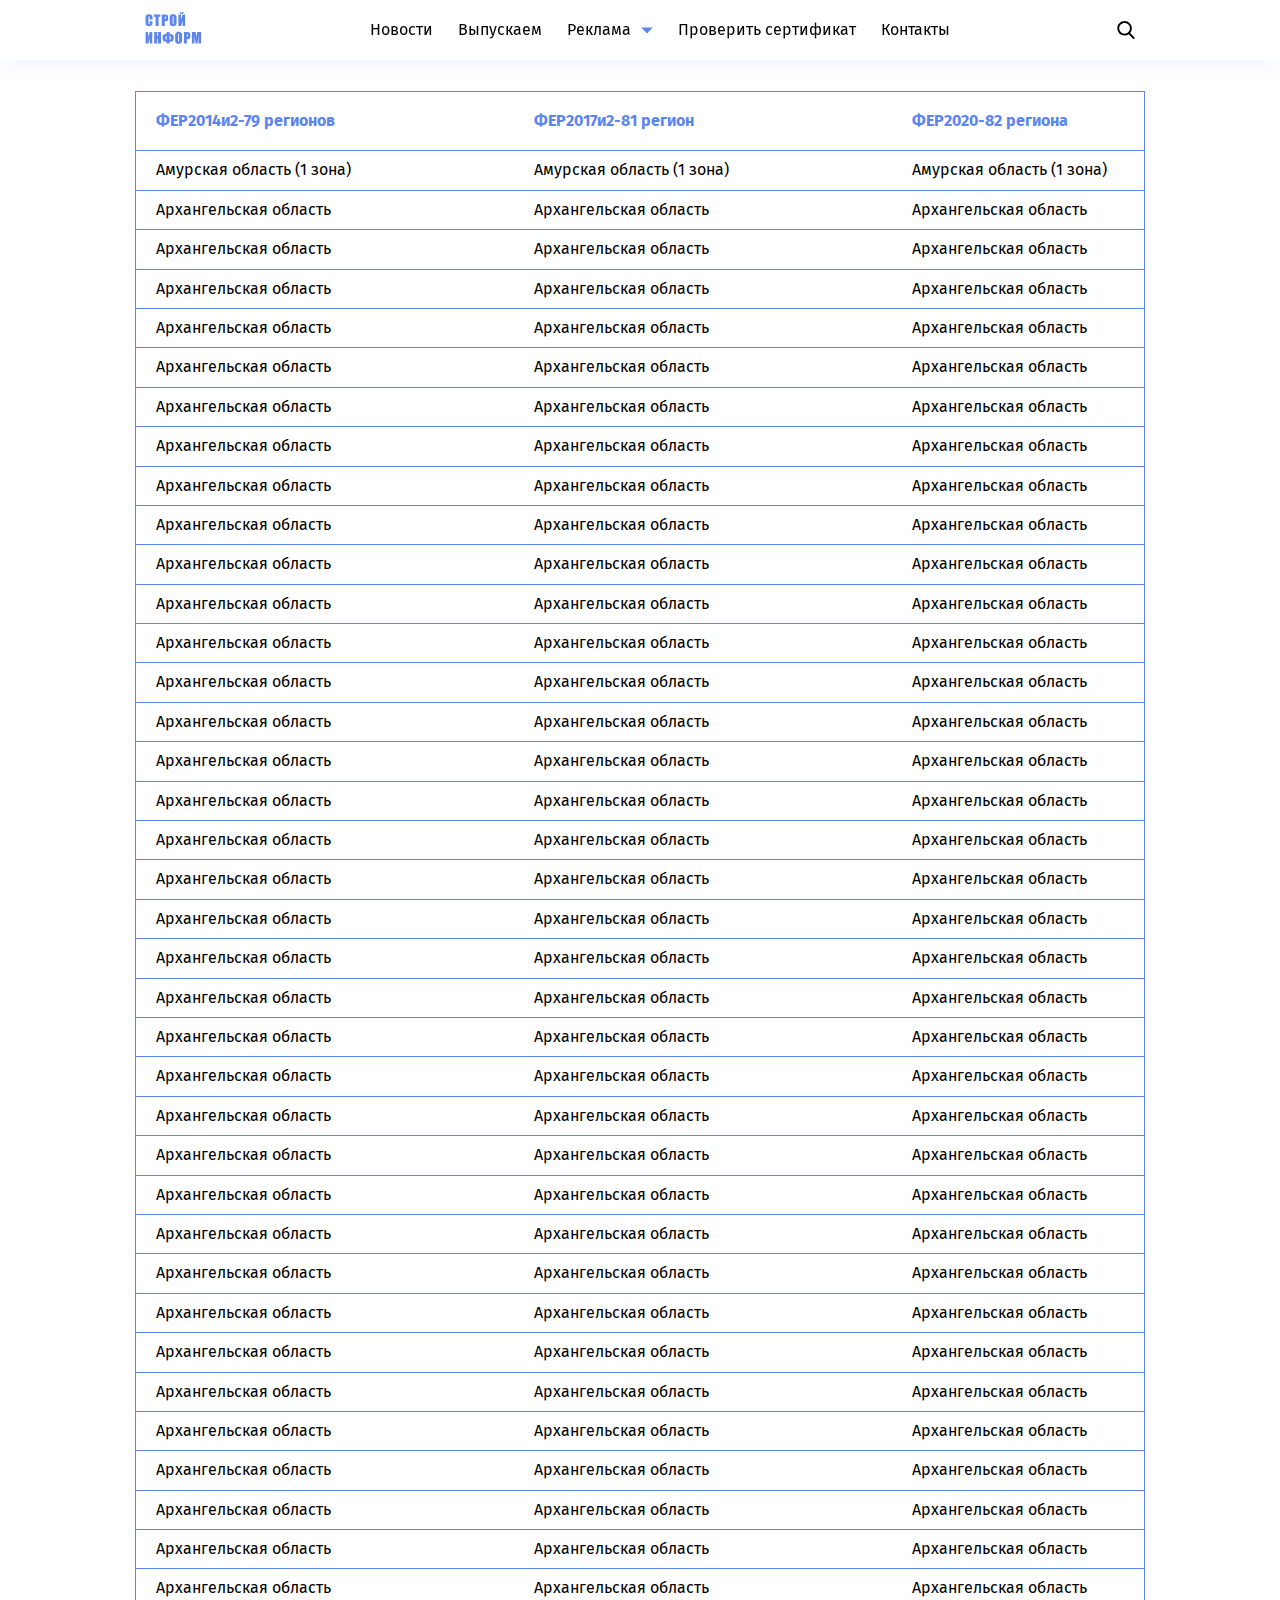
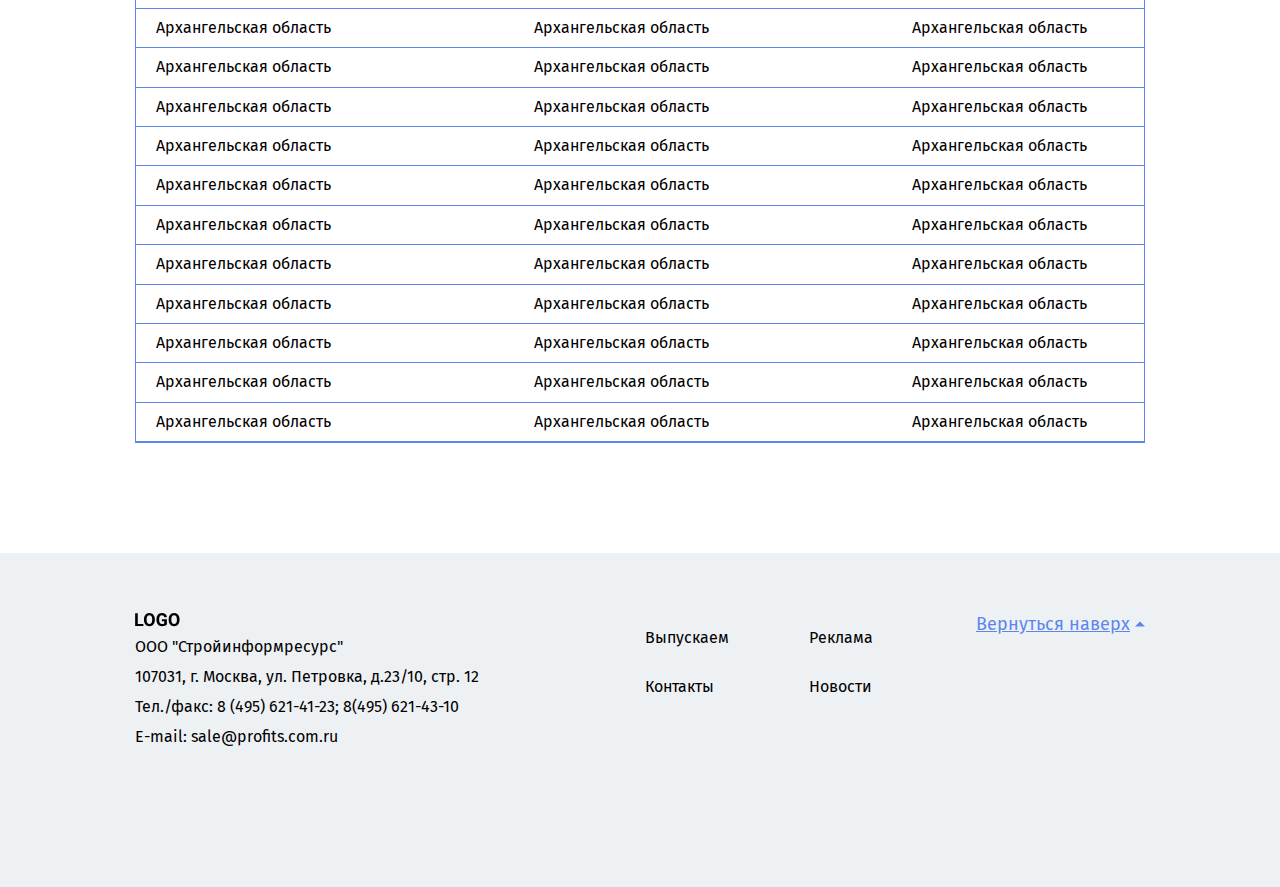
<file: comparing/regions.html>
<!DOCTYPE html>
<html lang="ru">

<head>
    <meta charset="UTF-8">
    <meta http-equiv="X-UA-Compatible" content="IE=edge">
    <meta name="viewport" content="width=device-width, initial-scale=1.0">
    <title>СТРОЙ ФОРМ - </title>
    <link rel="preconnect" href="https://fonts.googleapis.com">
    <link rel="preconnect" href="https://fonts.gstatic.com" crossorigin>
    <link href="https://fonts.googleapis.com/css2?family=Fira+Sans:wght@300;400;500;600;700;800;900&display=swap"
        rel="stylesheet">
    <link rel="stylesheet" href="../css/normalize.min.css">
    <link rel="stylesheet" href="../css/style.css">
</head>

<body>

    <header>
        <div class="container">
            <div class="navbar">
                <div class="menu__overlay"></div>
                <button class="search bar" id="bar">
                    <span></span>
                    <span></span>
                    <span></span>
                </button>
                <a href="#" class="logo">
                    <img src="../img/logo.svg" alt="СТРОЙ ФОРМ">
                </a>
                <nav class="mobilemenu">
                    <ul class="menu">
                        <li><a href="#">Новости</a></li>
                        <li><a href="#">Выпускаем</a></li>
                        <li class="haschild">
                            <a href="#">Реклама</a>
                            <ul class="submenu">
                                <li><a href="#">Реклама 1</a></li>
                                <li><a href="#">Реклама 2</a></li>
                                <li><a href="#">Реклама 3</a></li>
                                <li><a href="#">Реклама 4</a></li>
                            </ul>
                        </li>
                        <li><a href="#">Проверить сертификат</a></li>
                        <li><a href="#">Контакты</a></li>
                    </ul>
                </nav>
                <button class="search">
                    <svg width="18" height="18" viewBox="0 0 18 18" fill="none" xmlns="http://www.w3.org/2000/svg">
                        <path
                            d="M17.4249 16.3951L13.1409 11.9395C14.2424 10.6301 14.8459 8.98262 14.8459 7.26749C14.8459 3.26026 11.5856 0 7.5784 0C3.57117 0 0.310913 3.26026 0.310913 7.26749C0.310913 11.2747 3.57117 14.535 7.5784 14.535C9.08278 14.535 10.5164 14.0812 11.742 13.2199L16.0586 17.7093C16.239 17.8967 16.4817 18 16.7418 18C16.9879 18 17.2214 17.9062 17.3987 17.7355C17.7753 17.3731 17.7873 16.7721 17.4249 16.3951ZM7.5784 1.89587C10.5404 1.89587 12.95 4.30552 12.95 7.26749C12.95 10.2295 10.5404 12.6391 7.5784 12.6391C4.61643 12.6391 2.20678 10.2295 2.20678 7.26749C2.20678 4.30552 4.61643 1.89587 7.5784 1.89587Z"
                            fill="black" />
                    </svg>
                </button>
            </div>
        </div>
    </header>

    <div class="container regions_page">
        <table class="regions_table">
            <thead>
                <th>ФЕР2014и2-79 регионов</th>
                <th>ФЕР2017и2-81 регион</th>
                <th>ФЕР2020-82 региона</th>
            </thead>
            <tbody>
                <tr>
                    <td>Амурская область (1 зона)</td>
                    <td>Амурская область (1 зона)</td>
                    <td>Амурская область (1 зона)</td>
                </tr>
                <tr>
                    <td>Архангельская область</td>
                    <td>Архангельская область</td>
                    <td>Архангельская область</td>
                </tr>
                <tr>
                    <td>Архангельская область</td>
                    <td>Архангельская область</td>
                    <td>Архангельская область</td>
                </tr>
                <tr>
                    <td>Архангельская область</td>
                    <td>Архангельская область</td>
                    <td>Архангельская область</td>
                </tr>
                <tr>
                    <td>Архангельская область</td>
                    <td>Архангельская область</td>
                    <td>Архангельская область</td>
                </tr>
                <tr>
                    <td>Архангельская область</td>
                    <td>Архангельская область</td>
                    <td>Архангельская область</td>
                </tr>
                <tr>
                    <td>Архангельская область</td>
                    <td>Архангельская область</td>
                    <td>Архангельская область</td>
                </tr>
                <tr>
                    <td>Архангельская область</td>
                    <td>Архангельская область</td>
                    <td>Архангельская область</td>
                </tr>
                <tr>
                    <td>Архангельская область</td>
                    <td>Архангельская область</td>
                    <td>Архангельская область</td>
                </tr>
                <tr>
                    <td>Архангельская область</td>
                    <td>Архангельская область</td>
                    <td>Архангельская область</td>
                </tr>
                <tr>
                    <td>Архангельская область</td>
                    <td>Архангельская область</td>
                    <td>Архангельская область</td>
                </tr>
                <tr>
                    <td>Архангельская область</td>
                    <td>Архангельская область</td>
                    <td>Архангельская область</td>
                </tr>
                <tr>
                    <td>Архангельская область</td>
                    <td>Архангельская область</td>
                    <td>Архангельская область</td>
                </tr>
                <tr>
                    <td>Архангельская область</td>
                    <td>Архангельская область</td>
                    <td>Архангельская область</td>
                </tr>
                <tr>
                    <td>Архангельская область</td>
                    <td>Архангельская область</td>
                    <td>Архангельская область</td>
                </tr>
                <tr>
                    <td>Архангельская область</td>
                    <td>Архангельская область</td>
                    <td>Архангельская область</td>
                </tr>
                <tr>
                    <td>Архангельская область</td>
                    <td>Архангельская область</td>
                    <td>Архангельская область</td>
                </tr>
                <tr>
                    <td>Архангельская область</td>
                    <td>Архангельская область</td>
                    <td>Архангельская область</td>
                </tr>
                <tr>
                    <td>Архангельская область</td>
                    <td>Архангельская область</td>
                    <td>Архангельская область</td>
                </tr>
                <tr>
                    <td>Архангельская область</td>
                    <td>Архангельская область</td>
                    <td>Архангельская область</td>
                </tr>
                <tr>
                    <td>Архангельская область</td>
                    <td>Архангельская область</td>
                    <td>Архангельская область</td>
                </tr>
                <tr>
                    <td>Архангельская область</td>
                    <td>Архангельская область</td>
                    <td>Архангельская область</td>
                </tr>
                <tr>
                    <td>Архангельская область</td>
                    <td>Архангельская область</td>
                    <td>Архангельская область</td>
                </tr>
                <tr>
                    <td>Архангельская область</td>
                    <td>Архангельская область</td>
                    <td>Архангельская область</td>
                </tr>
                <tr>
                    <td>Архангельская область</td>
                    <td>Архангельская область</td>
                    <td>Архангельская область</td>
                </tr>
                <tr>
                    <td>Архангельская область</td>
                    <td>Архангельская область</td>
                    <td>Архангельская область</td>
                </tr>
                <tr>
                    <td>Архангельская область</td>
                    <td>Архангельская область</td>
                    <td>Архангельская область</td>
                </tr>
                <tr>
                    <td>Архангельская область</td>
                    <td>Архангельская область</td>
                    <td>Архангельская область</td>
                </tr>
                <tr>
                    <td>Архангельская область</td>
                    <td>Архангельская область</td>
                    <td>Архангельская область</td>
                </tr>
                <tr>
                    <td>Архангельская область</td>
                    <td>Архангельская область</td>
                    <td>Архангельская область</td>
                </tr>
                <tr>
                    <td>Архангельская область</td>
                    <td>Архангельская область</td>
                    <td>Архангельская область</td>
                </tr>
                <tr>
                    <td>Архангельская область</td>
                    <td>Архангельская область</td>
                    <td>Архангельская область</td>
                </tr>
                <tr>
                    <td>Архангельская область</td>
                    <td>Архангельская область</td>
                    <td>Архангельская область</td>
                </tr>
                <tr>
                    <td>Архангельская область</td>
                    <td>Архангельская область</td>
                    <td>Архангельская область</td>
                </tr>
                <tr>
                    <td>Архангельская область</td>
                    <td>Архангельская область</td>
                    <td>Архангельская область</td>
                </tr>
                <tr>
                    <td>Архангельская область</td>
                    <td>Архангельская область</td>
                    <td>Архангельская область</td>
                </tr>
                <tr>
                    <td>Архангельская область</td>
                    <td>Архангельская область</td>
                    <td>Архангельская область</td>
                </tr>
                <tr>
                    <td>Архангельская область</td>
                    <td>Архангельская область</td>
                    <td>Архангельская область</td>
                </tr>
                <tr>
                    <td>Архангельская область</td>
                    <td>Архангельская область</td>
                    <td>Архангельская область</td>
                </tr>
                <tr>
                    <td>Архангельская область</td>
                    <td>Архангельская область</td>
                    <td>Архангельская область</td>
                </tr>
                <tr>
                    <td>Архангельская область</td>
                    <td>Архангельская область</td>
                    <td>Архангельская область</td>
                </tr>
                <tr>
                    <td>Архангельская область</td>
                    <td>Архангельская область</td>
                    <td>Архангельская область</td>
                </tr>
                <tr>
                    <td>Архангельская область</td>
                    <td>Архангельская область</td>
                    <td>Архангельская область</td>
                </tr>
                <tr>
                    <td>Архангельская область</td>
                    <td>Архангельская область</td>
                    <td>Архангельская область</td>
                </tr>
                <tr>
                    <td>Архангельская область</td>
                    <td>Архангельская область</td>
                    <td>Архангельская область</td>
                </tr>
                <tr>
                    <td>Архангельская область</td>
                    <td>Архангельская область</td>
                    <td>Архангельская область</td>
                </tr>
                <tr>
                    <td>Архангельская область</td>
                    <td>Архангельская область</td>
                    <td>Архангельская область</td>
                </tr>
                <tr>
                    <td>Архангельская область</td>
                    <td>Архангельская область</td>
                    <td>Архангельская область</td>
                </tr>
            </tbody>
        </table>
    </div>

    <footer>
        <div class="container">
            <div class="footer__info">
                <a href="#" class="footlogo">
                    <img src="../img/foot_logo.svg" alt="СТРОЙ ФОРМ">
                </a>
                <p class="footinfo">
                    ООО "Стройинформресурс" <br>
                    107031, г. Москва, ул. Петровка, д.23/10, стр. 12 <br>
                    Тел./факс: 8 (495) 621-41-23; 8(495) 621-43-10 <br>
                    E-mail: sale@profits.com.ru <br>
                </p>
            </div>
            <info></info>
            <nav>
                <ul class="menu">
                    <div>
                        <li><a href="#">Выпускаем</a></li>
                        <li><a href="#">Контакты</a></li>
                    </div>
                    <div>
                        <li><a href="#">Реклама</a></li>
                        <li><a href="#">Новости</a></li>
                    </div>
                </ul>
            </nav>
            <a href="#" class="blue_link" id="TopBtn">Вернуться наверх <img src="../img/arrow.svg" alt=""></a>
        </div>
    </footer>
    <script src="https://cdnjs.cloudflare.com/ajax/libs/jquery/3.1.1/jquery.min.js"></script>
    <script src="../js/main.js"></script>

</body>

</html>
</file>
<file: css/style.css>
/* Configure */

body {
    font-family: 'Fira Sans', sans-serif;
    padding-top: 51px;
    box-sizing: border-box;
}

body * {
    box-sizing: border-box;
}

.container {
    max-width: 1040px;
    margin: 0 auto;
    padding: 0 15px;
}

/* Configure */

/* Header */

header {
    box-shadow: 0px 4px 25px rgba(93, 133, 239, 0.1);
    position: fixed;
    top: 0;
    left: 0;
    width: 100%;
    background: #fff;
    padding: 5px 0;
    z-index: 5;
}

header .container {
    padding: 0 25px;
}

.logo img {
    width: 57px;
    height: 34px;
}

.navbar {
    display: flex;
    align-items: center;
    justify-content: space-between;
}

.menu {
    display: flex;
    padding-left: 0;
    list-style: none;
}

.menu li {
    margin-right: 25px;
}

.menu li:last-child {
    margin-right: 0;
}

.menu a {
    text-decoration: none;
    color: #000;
    transition: .2s ease-out;
}

.menu>div>li>a:hover,
.menu>li>a:hover {
    color: #5d85ef;
}

.haschild {
    display: flex;
    align-items: center;
    cursor: pointer;
}

.haschild:after {
    content: '';
    display: block;
    width: 12px;
    height: 12px;
    background: url(../img/arrow.svg) 100%/contain no-repeat;
    margin-left: 10px;
}

.submenu {
    padding-left: 0;
    list-style: none;
    position: absolute;
    opacity: 0;
    visibility: hidden;
    background: #9fb8ff;
    min-width: 150px;
    transition: .15s ease;
    top: 40px;
}

.haschild:hover .submenu {
    opacity: 1;
    visibility: visible;
}

.submenu li {
    margin-right: 0;
}

.submenu li a {
    display: block;
    padding: 10px;
}

.submenu li a:hover {
    background: #8d9fff;
}

.search {
    all: unset;
    display: flex;
    align-items: center;
    justify-content: center;
    cursor: pointer;
}

/* Header */

/* Main */

h1 {
    font-weight: bold;
    font-size: 24px;
    line-height: 28px;
    margin-top: 60px;
    margin-bottom: 40px;
}

h3 {
    font-weight: 500;
    font-size: 18px;
    line-height: 22px;
    margin: 20px 0;
}

h4 {
    font-weight: 500;
    font-size: 18px;
    line-height: 22px;
    margin-top: 0;
    margin-bottom: 24px;
}

p {
    margin-top: 0;
    margin-bottom: 15px;
    font-size: 16px;
    line-height: 19px;
}

/* Main */

/* Content */

.content {
    display: flex;
    align-items: flex-start;
}

.home .content {
    margin-bottom: 100px;
}

.content img {
    max-width: 355px;
    margin-right: 60px;
}

.add__article img {
    max-width: 240px;
    margin-right: 50px;
}

h2 {
    font-weight: 500;
    font-size: 18px;
    line-height: 22px;
}

ul.parts {
    /* border: 1px solid #5D85EF; */
    padding: 20px;
    padding-left: 40px;
    margin: 0;
}

ul.parts li {
    /* border-bottom: 1px solid #5D85EF; */
    padding-bottom: 15px;
    margin-bottom: 15px;
}

ul.parts li:last-child {
    border-bottom: none;
}

ul.parts li a {
    color: #000;
    text-decoration: none;
}

ul.parts li a:hover {
    text-decoration: underline;
}

.blue_link {
    font-size: 18px;
    line-height: 22px;
    text-decoration-line: underline;
    color: #5D85EF;
}

a.blue_link:hover {
    text-decoration: none;
}

/* Content */

/* Home articles */

.home__articles {
    display: grid;
    grid-template-columns: 1fr 1fr 1fr;
    column-gap: 25px;
    margin-top: 40px;
}

.home__article {
    max-width: 330px;
    padding: 20px;
    border: 3px solid #5D85EF;
    text-decoration: none;
    color: #000;
    transition: .15s ease-in-out;
    display: flex;
    flex-direction: column;
    justify-content: space-between;
}

.home__article h4 {
    font-weight: 600;
    font-size: 18px;
    line-height: 1.2;
    text-decoration-line: underline;
    margin-top: 0;
    margin-bottom: 20px;
}

.home__article p {
    font-size: 14px;
    line-height: 1.2;
    margin-bottom: 10px;
}

.home__article span {
    font-size: 16px;
    color: #717171;
}

.home__articles {
    display: grid;
    grid-template-columns: 1fr 1fr 1fr;
    column-gap: 25px;
}

/* Home articles */

/* Footer */

footer {
    margin-top: 70px;
    background: #EEF1F4;
    padding-top: 60px;
    padding-bottom: 120px;
}

footer .container {
    display: flex;
    justify-content: space-between;
    align-items: flex-start;
}

.footinfo {
    max-width: 345px;
    font-size: 16px;
    line-height: 30px;
    margin-right: 10px;
}

footer .menu {
    max-width: 295px;
    flex-wrap: wrap;
}

footer .menu div:first-child {
    margin-right: 55px;
}

footer .menu li {
    margin-bottom: 30px;
}

footer .blue_link {
    display: flex;
    align-items: center;
}

footer .blue_link img {
    transform: rotate(180deg);
    margin-left: 5px;
}

/* Footer */

/* blog */

.blog {
    padding-top: 50px;
}

.blog__item {
    display: block;
    color: #000;
    text-decoration: none;
    max-width: 800px;
    transition: .2s ease-out;
}

.blog h2 {
    font-weight: 600;
    font-size: 22px;
    line-height: 27px;
    text-decoration: underline;
}

.blog__item>p {
    font-size: 16px;
    line-height: 19px;
}

span.blog__time {
    color: #717171;
    font-size: 16px;
    line-height: 19px;
}

.blog__item-info {
    display: flex;
    align-items: center;
}

.blog__views {
    display: flex;
    align-items: center;
    margin-left: 20px;
}

.blog__views img {
    width: 18px;
    height: 14px;
    margin-right: 7px;
}

.pagination {
    display: flex;
    padding-left: 0;
    list-style: none;
    margin-top: 70px;
    margin-bottom: 0;
}

.pagination a {
    display: block;
    text-decoration: none;
    color: #000;
    padding: 5px 10px;
    border: 1px solid #000;
    margin-right: 10px;
    transition: .1s linear;
    font-weight: 500;
    font-size: 18px;
    line-height: 22px;
}

.pagination .active,
.pagination a:hover {
    background: #5d85ef;
    color: #fff;
    border: 1px solid #fff;
}


/* blog */

/* article */

.breads,
.breads a {
    font-size: 16px;
    line-height: 19px;
    text-decoration: none;
    color: #C4C4C4;
}

.breads a:hover {
    color: #000;
}

.article__wrap {
    display: flex;
    justify-content: space-between;
    margin-top: 30px;
}


.article {
    max-width: 720px;
    padding-bottom: 200px;
}

.article h1 {
    font-weight: 600;
    font-size: 24px;
    line-height: 29px;
    text-decoration-line: underline;
    margin-top: 30px;
    margin-bottom: 40px;
}

.article figure {
    margin: 30px 0;
}

.article figure img {
    width: 100%;
}

aside.related {
    max-width: 250px;
    border-left: 2px solid #C4C4C4;
    padding-left: 22px;
}

.related__item {
    text-decoration: none;
    color: #000;
    display: block;
    transition: .3s ease;
}

.related__item:hover {
    border-bottom: 1px solid #000;
    padding-bottom: 10px;
}

.related__time {
    font-size: 16px;
    line-height: 19px;
    color: #717171;
}

.related__time p {
    font-size: 14px;
    line-height: 17px;
}

.related__time h3 {
    font-weight: 600;
    font-size: 18px;
    line-height: 22px;
    text-decoration-line: underline;
}

/* article */

/* adds */

.add h1 {
    font-weight: 600;
    font-size: 24px;
    line-height: 29px;
}

.input__wrap {
    margin-bottom: 10px;
    display: flex;
    align-items: center;
    max-width: 425px;
    font-weight: 500;
    font-size: 18px;
    line-height: 22px;
}

.inputs__info {
    min-width: 90px;
}

.select__wrap {
    max-width: 205px;
}

.select__wrap select:last-child {
    margin-left: 10px;
}

.text__wrap {
    justify-content: space-between;
}

body .add select {
    padding: 0 10px;
    -webkit-appearance: none;
    -moz-appearance: none;
    text-indent: 1px;
    text-overflow: '';
    background: rgba(93, 133, 239, 0.2) url('../img/arrow.svg') 90%/12px no-repeat;
    padding-right: 23px;
}

.add input,
.database input,
.add select {
    background: rgba(93, 133, 239, 0.2);
    border: none;
    height: 30px;
}

input:focus,
select:focus {
    outline: 1px #000 solid;
}

.add input {
    width: 100%;
    max-width: 365px;
}

.btn {
    background: #5D85EF;
    border: unset;
    max-width: 281px;
    width: 100%;
    height: 42px;
    color: #fff;
    display: flex;
    align-items: center;
    justify-content: center;
    cursor: pointer;
    transition: .3s ease;
}

.add button:hover {
    background: #6e93f8;
}

form.add__form {
    max-width: 650px;
    border: 1px solid #5D85EF;
    padding: 35px 30px;
}

.addform {
    padding-top: 70px;
    padding-bottom: 100px;
}

.article__wrap {
    margin-bottom: 50px;
}

.add__article .article__wrap p {
    max-width: 615px;
}

.add__article h1 {
    max-width: 810px;
    font-weight: 600;
    font-size: 22px;
    line-height: 27px;
    text-decoration-line: underline;
}

.add__article ul {
    padding-left: 15px;
}

.add__article ul li {
    margin-bottom: 10px;
}

/* adds */

.add {
    padding-top: 50px;
}

.bar {
    display: none;
    width: 20px;
    height: 20px;
}

.bar span {
    display: block;
    width: 20px;
    height: 2px;
    background: #000;
    transition: .2s ease-in;
}

.bar span:nth-child(2) {
    margin: 5px 0;
}

.menu__overlay {
    display: none;
}

.edition h1,
.edition h2 {
    font-weight: bold;
    font-size: 24px;
    line-height: 28px;
}

.edition h2 {
    margin-top: 60px;
}

.bluebox {
    border: 1px solid #5D85EF;
    padding: 20px;
    font-size: 16px;
    line-height: 19px;
    margin-bottom: 25px;
}

.bluebox li {
    margin-bottom: 15px;
}

.link__wrap {
    display: flex;
    align-items: center;
    flex-wrap: wrap;
}

.link__wrap .btn {
    margin-right: 50px;
    margin-bottom: 15px;
}

.link__wrap a {
    margin-right: 20px;
    margin-bottom: 15px;
}

.contact {
    padding-top: 70px;
}

.contact .container {
    display: flex;
    justify-content: space-between;
}

.contact p {
    max-width: 423px;
}

.contact .map {
    width: 500px;
    height: 285px;
}

.contact .map iframe {
    width: 100%;
    height: 100%;
}

/* Partners */

.partners__items {
    display: grid;
    grid-template-columns: 1fr 1fr;
    margin-top: 40px;
    border: 1px solid #5D85EF;
}

.partners__item {
    border: 1px solid transparent;
    padding: 30px;
    display: grid;
    grid-template-columns: 1fr 1fr;
    border-bottom-color: #5D85EF;
    column-gap: 10px;
}

.partners__item:nth-child(odd) {
    border-right-color: #5D85EF;
}

.partners__item h3 {
    font-weight: 500;
    font-size: 18px;
    text-transform: uppercase;
    margin-top: 0;
}

.partners__links a {
    display: block;
    font-size: 14px;
    line-height: 20px;
    text-decoration-line: underline;
    text-transform: uppercase;
    color: #5D85EF;
}

.partners__links a:nth-child(2) {
    font-weight: 700;
}

.partners__links a:hover {
    text-decoration: none;
}

/* Partners */

/* Database */

.database p {
    font-size: 18px;
    line-height: 22px;
}

.database ul {
    padding-left: 25px;
    font-size: 18px;
    line-height: 22px;
}

.slider__text {
    margin-right: 40px;
}

.swiper__slider {
    width: 460px;
    margin-bottom: 40px;
}

.swiper.mySwiper2 {
    height: 430px;
    margin-bottom: 15px;
}

.swiper.mySwiper2 .swiper-slide {
    height: 100%;
}

.swiper.mySwiper2 .swiper-slide img {
    height: 100%;
}

.swiper img {
    max-width: unset;
    width: 100%;
    margin-right: 0;
}

.swiper.mySwiper .swiper-slide {
    height: 100%;
}

.swiper.mySwiper {
    height: 70px;
}

.swiper.mySwiper img {
    object-fit: cover;
    height: 100%;
}

.database form {
    border: 1px solid #5D85EF;
    padding: 36px 38px;
    margin-top: 40px;
}

.database form .row {
    margin-top: 50px;
    margin-bottom: 20px;
}

.slider__text .btn {
    max-width: unset;
    margin-bottom: 15px;
}

.database form h3 {
    margin-top: 0;
}

.database .input__wrap {
    max-width: unset;
    justify-content: space-between;
    display: grid;
    grid-template-columns: 15% 85%;
    column-gap: 20px;
}

.database input {
    width: 100%;
}

.num__input {
    display: flex;
    height: 32px;
    max-width: 96px;
}

.num__input .btn {
    height: 100%;
    width: 28px;
}

.num__input input {
    height: 32px;
    text-align: center;
    width: 39px;
    padding: 0;
    border-top: 1px solid #5D85EF;
    border-bottom: 1px solid #5D85EF;
    background: #fff;
}

.num__input input {
    -webkit-appearance: textfield;
    -moz-appearance: textfield;
    appearance: textfield;
}

.num__input input::-webkit-inner-spin-button,
.num__input input::-webkit-outer-spin-button {
    -webkit-appearance: none;
}

.database label {
    white-space: nowrap;
}

.quantity {
    display: flex;
    align-items: center;
}

.quantity strong {
    margin-right: 20px;
}

.row {
    display: flex;
    justify-content: space-between;
}

.database .row h3 {
    max-width: 410px;
    margin-bottom: 0;
}

.price {
    font-weight: 900;
    font-size: 18px;
    line-height: 22px;
    color: #5D85EF;
    margin-bottom: 50px;
}

.certs {
    margin-top: 50px;
}

.certs h3 {
    margin-bottom: 40px;
}

.certs .row {
    align-items: center;
    margin-bottom: 20px;
}

.certs h4 {
    font-size: 18px;
    line-height: 22px;
    text-decoration-line: underline;
    font-weight: 400;
    max-width: 720px;
    margin-bottom: 0;
    margin-right: 15px;
}

.certs .btn {
    max-width: 145px;
}


/* Database */

/* patents */

.patents .container {
    display: flex;
    justify-content: space-around;
    margin-top: 90px;
}

.patent__item a {
    display: block;
    text-align: center;
    margin-top: 20px;
}

.patent__item img {
    width: 100%;
}

/* patents */

/* Comparing catalogs */

.catalog_page>p:nth-child(2) {
    margin-bottom: 40px;
}

.catalog_page>p:nth-child(2) {
    margin-bottom: 40px;
}

.catalogs {
    margin-top: 80px;
    display: flex;
    flex-wrap: wrap;
    justify-content: space-between;
}

.catalog {
    max-width: 445px;
    display: grid;
    grid-template-rows: 8% 75% 17%;
    margin-bottom: 50px;
    /* display: flex;
    flex-direction: column;
    align-items: flex-start;
    justify-content: space-between; */
}

.catalog img {
    margin: 30px 0 25px;
}

.catalog p {
    margin-top: 40px;
}

/* Comparing catalogs */

/* Comparing regions */

.regions_page {
    padding: 40px 15px;
}

.regions_table {
    width: 100%;
    text-align: left;
    border: 1px solid #5D85EF;
    border-collapse: collapse;
}

.regions_table th {
    padding: 20px;
    color: #5D85EF;
    width: 25%;
}

.regions_table td {
    padding: 10px 20px;
    width: 25%;
}

.regions_table tr {
    border-bottom: 1px solid #5D85EF;
    display: flex;
    justify-content: space-between;
}

/* Comparing regions */

/* Media */

@media all and (min-width: 767px) {
    .blog__item:hover {
        transform: scale(1.02);
    }

    .home__article:hover {
        transform: scale(1.02);
    }

}

@media all and (max-width: 1024px) {
    .home__articles {
        grid-template-columns: 1fr 1fr;
        row-gap: 20px;
    }

    .home__article {
        max-width: 100%;
    }
}

@media all and (max-width: 992px) {

    .catalog {
        display: block;
        max-width: unset;
    }

    .patent__item:first-child {
        margin-right: 15px;
    }

    .menu li {
        margin-right: 10px;
    }

    .menu a {
        font-size: 14px;
    }

    .database .input__wrap {
        grid-template-columns: 20% 80%;
    }

    .database .content {
        flex-wrap: wrap;
    }

    .slider__text {
        margin-right: 0;
        width: 100%;
    }

    .swiper__slider {
        width: 600px;
        margin: auto;
        margin-bottom: 40px;
    }

    .swiper.mySwiper2 {
        height: 530px;
    }

    .swiper.mySwiper {
        height: 90px;
    }

    .partners__items {
        grid-template-columns: 1fr;
    }

    .contact {
        padding-top: 30px;
    }

    .contact .container {
        flex-direction: column;
    }

    .contact .map {
        width: 100%;
        height: 500px;
        margin-top: 30px;
    }

    .add__article .article__wrap p {
        margin-left: 20px;
    }

    footer .container {
        flex-wrap: wrap;
    }
}

@media all and (max-width: 767px) {

    .regions_page {
        overflow-y: scroll;
    }

    .regions_table {
        white-space: nowrap;
    }
    
    .regions_table td, .regions_table th {
        width: 40%;
    }

    .swiper.mySwiper {
        height: 140px;
    }

    .swiper__slider {
        width: 100%;
    }

    .swiper.mySwiper2 .swiper-slide img {
        object-fit: contain;
    }

    .database .input__wrap {
        grid-template-columns: 30% 70%;
    }

    form .row {
        flex-direction: column;
        margin-bottom: 20px;
    }

    h1 {
        margin-top: 30px;
    }

    h4 {
        margin-top: 20px;
    }

    .bluebox ul {
        padding-left: 10px;
    }

    .content {
        flex-direction: column;
        justify-content: center;
    }

    .content img,
    .add__article img {
        margin: 0 auto;
        margin-bottom: 20px;
        max-width: 100%;
    }

    .navbar {
        flex-direction: row-reverse;
    }

    .bar {
        display: block;
    }

    html.show__menu .bar span {
        opacity: 1;
        transform: rotate(45deg) translate(-2px, -1px);
        background: #232323;
    }

    html.show__menu .bar span:nth-last-child(3) {
        opacity: 0;
        transform: rotate(0deg) scale(0.2, 0.2);
    }

    html.show__menu .bar span:nth-last-child(2) {
        transform: rotate(-45deg) translate(0, -1px);
        margin: 0;
    }

    .menu__overlay {
        width: 100vw;
        height: 100vh;
        position: fixed;
        top: 0;
        left: 0;
        background: rgb(255 255 255 / 50%);
        display: none;
    }

    .show__menu .menu__overlay {
        display: block;
    }

    header .menu {
        display: block;
    }

    header .mobilemenu {
        position: absolute;
        top: 48px;
        right: 0;
        background: #fff;
        padding: 15px;
        margin: 0;
        width: 15rem;
        height: 100vh;
        transform: translateX(25rem);
        transition: .3s linear;
        z-index: 2;
    }

    html.show__menu .mobilemenu {
        transform: translateX(0);
    }

    html.show__menu body {
        overflow: hidden;
    }

    html.show__menu .bar {}

    header .mobilemenu a {
        display: block;
        font-size: 22px;
        padding: 5px;
        padding-left: 0;
    }

    header .mobilemenu a:first-child {
        padding-top: 0;
    }

    .haschild {
        display: block;
    }

    .haschild:after {
        display: none;
    }

    .submenu {
        opacity: 1;
        visibility: visible;
        background: #fff;
        min-width: unset;
        top: 35px;
        position: unset;
    }

    .submenu li a {
        padding: 0;
        padding-left: 10px;
    }

    .article__wrap {
        flex-direction: column;
    }

    aside.related {
        margin-top: 32px;
        padding-left: 0;
        max-width: unset;
        border-top: 1px solid #000;
        border-left: none;
    }

    .home__article {
        padding: 15px;
    }
}

@media all and (max-width: 567px) {
    .patents .container {
        flex-direction: column;
        margin-top: 60px;
    }

    .patent__item:first-child {
        margin-right: 0;
        margin-bottom: 60px;
    }

    .quantity {
        justify-content: space-between;
    }

    .certs .row {
        flex-wrap: wrap;
        justify-content: center;
    }

    .certs .row h4 {
        margin-bottom: 15px;
        margin-right: 0;
    }

    .quantity {
        justify-content: space-between;
    }

    footer .container {
        justify-content: center;
        flex-direction: column;
    }

    .home__articles {
        grid-template-columns: 1fr;
    }

    .partners__item {
        grid-template-columns: 1fr;
        padding: 15px;
    }

    .swiper.mySwiper2 {
        height: 400px;
    }

    .database .input__wrap {
        grid-template-columns: 100%;
    }

    .database label {
        margin-bottom: 10px;
    }

    .database form {
        padding: 20px;
    }
}

/* Media */
</file>
